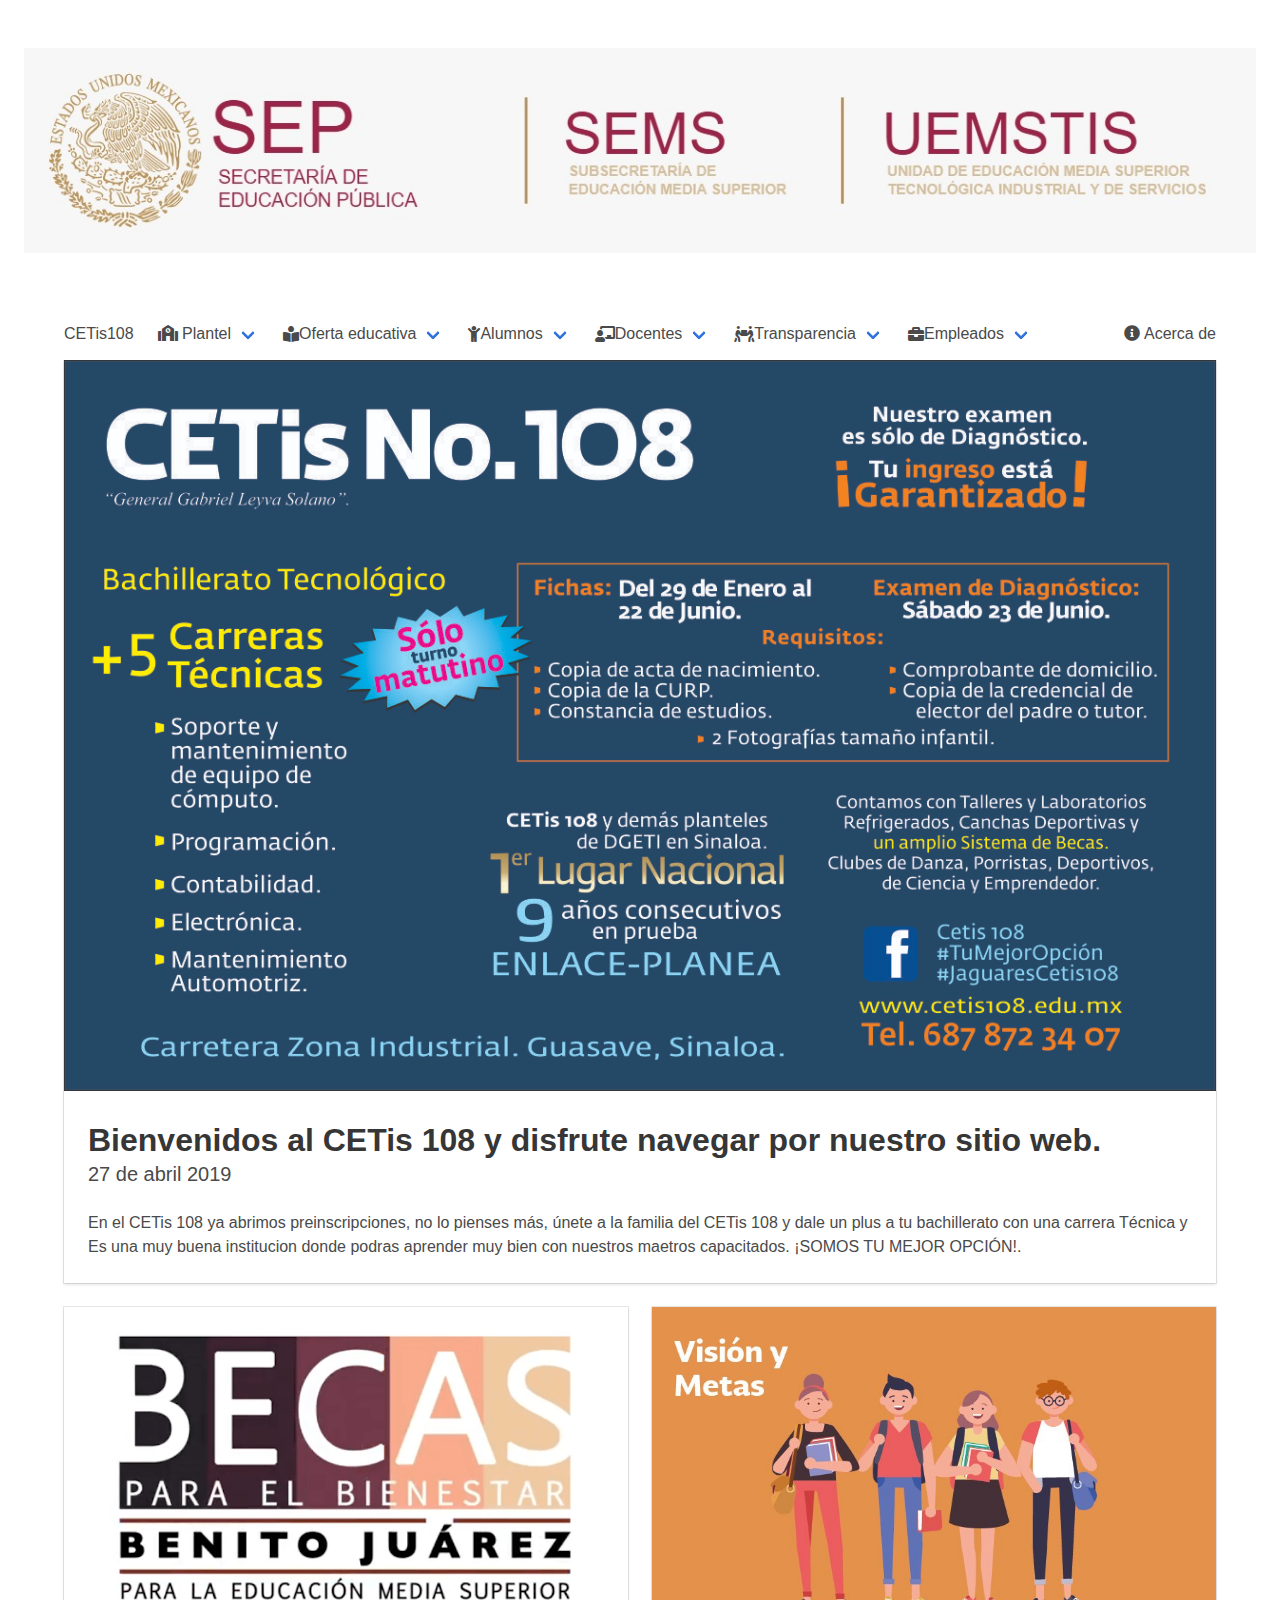
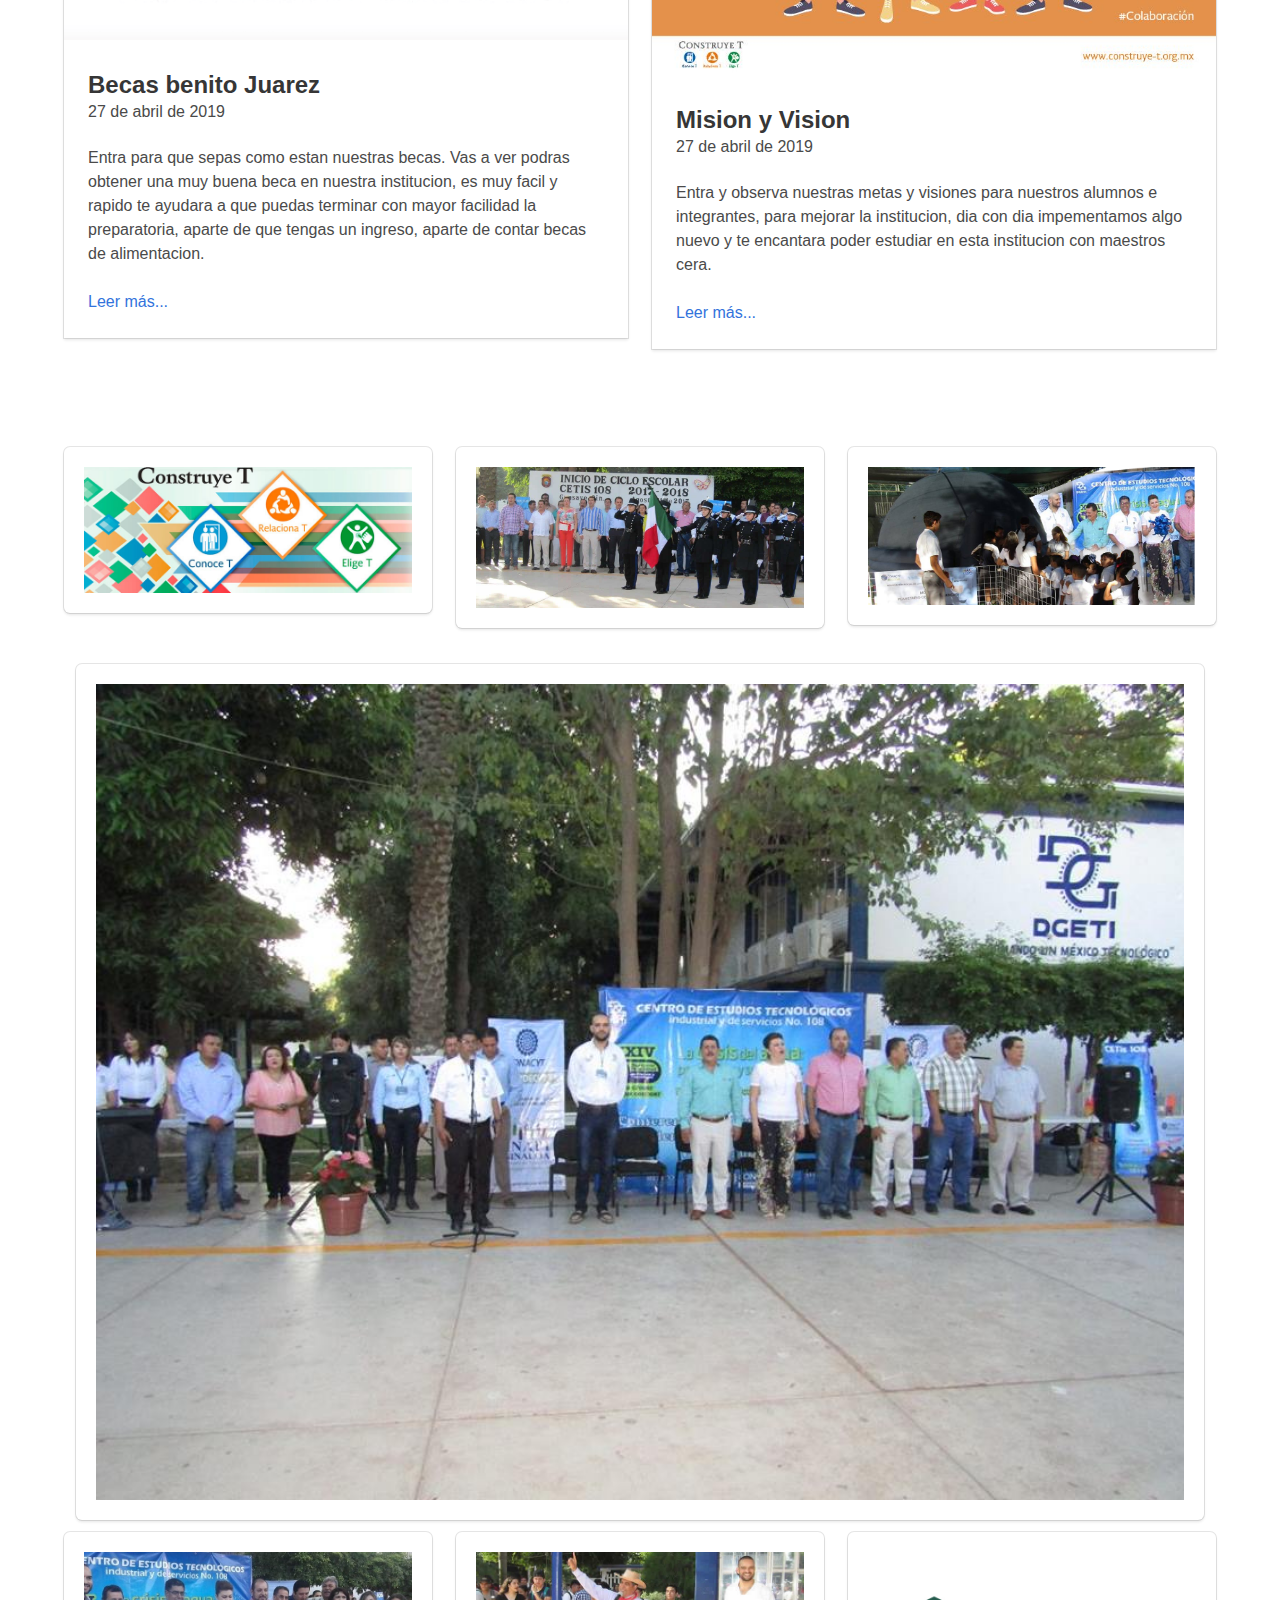
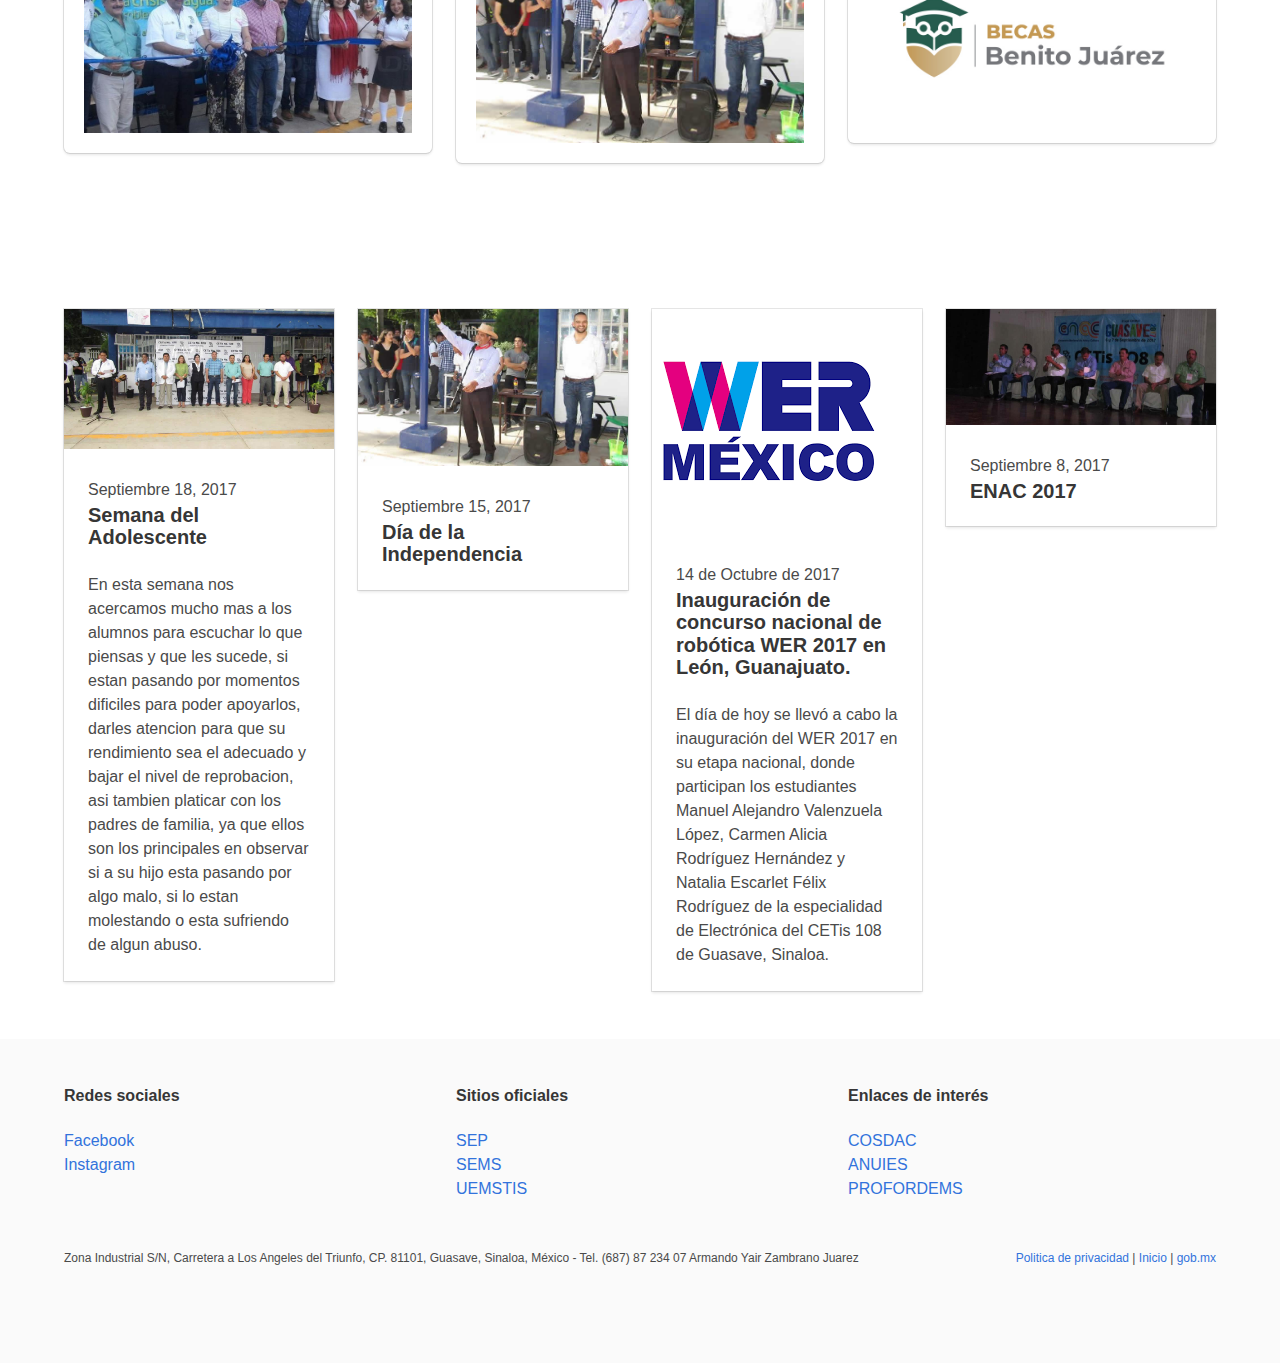
<file: index.html>
<!DOCTYPE html>
<html lang="en">
  <head>
    <meta charset="UTF-8" />
    <meta name="viewport" content="width=device-width, initial-scale=1.0" />
    <meta http-equiv="X-UA-Compatible" content="ie=edge" />
    <title>CETis108</title>
    <link rel="stylesheet" href="css/styles.css" />
    <script src="js/app.js"></script>
    <link rel="icon" href="image/Chido.ico">
  </head>
  <body>
    <header class="section has-background-gray">
        <img src="image/cetis.jpeg"  >
    </header>
    <header>

      <nav class="navbar is-blue">
        <div class="container">
          <div class="navbar-brand">
              <a href="index.html" class="navbar-item">
                 CETis108
              </a>
              <a class="navbar-burger" role="button" aria-label="main" aria-expanded="false" data-target="navMenu">
                  <span aria-hidden="true"></span>
                  <span aria-hidden="true"></span>
                  <span aria-hidden="true"></span>
              </a>
            </div>
          <div class="navbar-menu" id="navMenu">
              <div class="navbar-start">
                  <div class="navbar-item has-dropdown is-hoverable">
                    <a class="navbar-link">
                          <span>
                              <i class="fas fa-school"></i> Plantel
                          </span>
                      </a> 

                      <div class="navbar-dropdown is-boxed">
                          <a  href="Historia.html" class="navbar-item">
                              <i class="fas fa-book-medical"></i> Historia
                          </a>
                          <a href="vision.html" class="navbar-item">
                            <i class="fas fa-low-vision"></i> Misión y Visión
                          </a>
                        <a   href="mensajedirector.html" class="navbar-item">
                              <i class="fas fa-envelope"></i> Mensaje del Director
                          </a>
                          <a  href="organigrama.html"     class="navbar-item">
                            <i class="fas fa-sitemap"></i> Organigrama
                          </a>
                          <a class="navbar-item">
                              <i class="fas fa-map-signs"></i>  Directorio
                          </a>
                          <a href="https://www.google.com/maps/place/Centro+De+Estudios+Tecnologicos+Industrial+Y+De+Servicios+No.+108/@25.5908915,-108.476204,15z/data=!4m5!3m4!1s0x0:0x64bbe9df878df754!8m2!3d25.5908915!4d-108.476204" class="navbar-item">
                              <i class="fas fa-search-location"></i> Ubicacion del Plantel
                          </a>
                          <a class="navbar-item">
                              <i class="fab fa-ubuntu"></i> Sistemas Institucionales
                          </a>
                        </div>
                  </div>
                  <div class="navbar-item has-dropdown is-hoverable">
                      <a class="navbar-link">
                          <i class="fas fa-book-reader"></i> Oferta educativa
                      </a>
                      <div class="navbar-dropdown is-boxed">
                          <a href="https://www.cetis108.edu.mx/sitio/docs/programas/programacion.pdf"   class="navbar-item">
                              <i class="fas fa-laptop-code"></i>   Programación
                          </a>
                          <a href="https://www.cetis108.edu.mx/sitio/docs/programas/soporte.pdf"   class="navbar-item">
                              <i class="fas fa-laptop-medical"></i> Soporte y mantenimiento de equipo de cómputo
                          </a>
                          <a href="https://www.cetis108.edu.mx/sitio/docs/programas/electronica.pdf" class="navbar-item">
                            <i class="fas fa-charging-station"></i> Electronica
                          </a>
                          <a href="https://www.cetis108.edu.mx/sitio/docs/programas/contabilidad.pdf" class="navbar-item">
                            <i class="fas fa-calculator"></i> Contabilidad
                          </a>
                          <a  href="https://www.cetis108.edu.mx/sitio/docs/programas/mantenimiento.pdf" class="navbar-item">
                            <i class="fas fa-car-side"></i>  Mantenimiento Automotriz
                           </a>
                          <a class="navbar-item">
                            <i class="fas fa-smile-beam"></i> Vinculacion
                          </a>
                      </div>
                      
                  </div>
                  <div class="navbar-item has-dropdown is-hoverable">
                    <a class="navbar-link">
                          <i class="fas fa-child"></i>Alumnos
                      </a>
                      <div class="navbar-dropdown is-boxed">
                          <a  href="becas.html"   class="navbar-item">
                            <i class="fas fa-money-bill-wave-alt"></i> Becas
                          </a>
                          <a class="navbar-item">
                            <i class="fas fa-star"></i> Alumnos Destacados
                          </a>
                          <a href="http://virtual.cetis108.edu.mx/" class="navbar-item">
                              <i class="fas fa-users"></i> Aula Virtual
                          </a>
                          <a class="navbar-item">
                              <i class="fas fa-scroll"></i> Convocatorias
                          </a>
                          <a  href="normatividad.html" class="navbar-item">
                               <i class="fas fa-briefcase"></i> Normatividad
                          </a>
                          <a class="navbar-item">
                            <i class="fas fa-user-graduate"></i>  Programas Institucionales
                           </a>
                           <a href="tramites.html"  class="navbar-item">
                               <i class="fas fa-paste"></i> Tramites
                              </a>
                              <a class="navbar-item">
                                <i class="fas fa-clock"></i> Horarios
                              </a>
                            </div>
                          </div>
                          
                          
                          <div class="navbar-item has-dropdown is-hoverable">
                            <a class="navbar-link">
                              <i class="fas fa-chalkboard-teacher"></i></i>Docentes
                            </a>
                            <div class="navbar-dropdown is-boxed">
                              <a class="navbar-item">
                                 <i class="fas fa-user-graduate"></i>  Programas de Estudio
                              </a>
                              <a class="navbar-item">
                                  <i class="fas fa-calendar-alt"></i> Calendario
                              </a>
                              <a href="normatividad2.html"  class="navbar-item">
                                <i class="fas fa-briefcase"></i> Normatividad
                              </a>
                              <a class="navbar-item">
                                <i class="fas fa-hands-helping"></i> Apoyo
                              </a>
                              <a class="navbar-item">
                                <i class="fas fa-scroll"></i> Convocatoria
                              </a>
                              <a class="navbar-item">
                                <i class="fas fa-align-left"></i> Formato ECAS
                              </a>
                              <a class="navbar-item">
                                <i class="fas fa-user-graduate"></i>  Programas Institucinales
                              </a>
                              
                            </div>
                          </div>
                          <div class="navbar-item has-dropdown is-hoverable">
                            <a class="navbar-link">
                              <i class="fas fa-people-carry"></i> Transparencia
                            </a>
                            <div class="navbar-dropdown is-boxed">
                              <a  href="https://www.cetis108.edu.mx/sitio/docs/transparencia/convocatoria_jtyrc_2016.pdf" class="navbar-item">
                                  <i class="fas fa-snowboarding"></i> Informe de actividades y rendiciones
                               de cuentas 2016
                          </a>
                          <a href="Avisodsimplicado.html" class="navbar-item">
                            <i class="fas fa-exclamation-triangle"></i> Aviso de privacidad simplificado
                          </a>
                          
                           <a href="avisointegrado.html" class="navbar-item">
                            <i class="fas fa-exclamation-triangle"></i> Aviso de privacidad integral
                           </a>
                           
                          </div>
              </div>
              <div class="navbar-item has-dropdown is-hoverable">
                  <a class="navbar-link">
                       <i class="fas fa-briefcase"></i> Empleados
                  </a>
                  <div class="navbar-dropdown is-boxed">
                      <a href="https://portalautoservicios-sems.sep.gob.mx/login.jsp;jsessionid=a925e8388b03bbaf4c3717ba8f2f" class="navbar-item">
                        <i class="fas fa-medkit"></i> Portal de Autoservicio
                      </a>
                      <a href="https://accounts.google.com/signin/v2/sl/pwd?service=CPanel&passive=1209600&cpbps=1&continue=https%3A%2F%2Fadmin.google.com%2Fcetis108.edu.mx%2FDashboard&followup=https%3A%2F%2Fadmin.google.com%2Fcetis108.edu.mx%2FDashboard&skipvpage=true&authuser=2&flowName=GlifWebSignIn&flowEntry=ServiceLogin" class="navbar-item">
                           <i class="fas fa-mail-bulk"></i>  Correo Institucional
                      </a> 
                  </div>
                  
          </div>
          
                  </div>
                  
                  <div class="navbar-end">
                    <div class="navbar-item has-dropdown is-hoverable">
                      <a class="navbar-link is-arrowless">
                        <span>
                          <i class="fas fa-info-circle"></i>
                          Acerca de
                        </span>
                      </a>
                      <div class="navbar-dropdown is-boxed is-right">
                        <a  href="http://guasave.gob.mx/s/historia-de-guasave/" class="navbar-item">
                          <span>
                            <strong>Guasave</strong>
                            <br>
                                  Breve historia de Guasave, Sinaloa
                                </span>
                              </a>
                              <hr class="navbar-divider">
                              <a  href="http://uemstis.sep.gob.mx/index.php/quienes-somos/82-historia-dgeti" class="navbar-item">
                              <span>
                                <strong>DGETI</strong>
                                  <br>
                                  Historia de DGETI
                                </span>
                          </a>
                        </div>
                      </div>
                    </div>
                  </div>

                </div>
              </div>
            </div>
          </nav >
        </header>
  
    <script>
    document.addEventListener('DOMContentLoaded', () => {
        toggleMenu()
    })
    </script>
          
          <main class="has-background-gray ">
      <div class="container">
        <div class="columns">
          <div class="column is-12">
            <div class="card">
              <div class="card-image">
                <img src="image/volante_2018.jpg" alt="nota principal" />
              </div>
              <div class="card-content">
                <p class="title">
                  <a href="#" class="has-text-dark">
                    Bienvenidos al CETis 108 y disfrute navegar por nuestro sitio web.
                  </a>
                </p>
                <p class="subtitle">
                  27 de abril 2019
                </p>
                <div class="content">
                    En el CETis 108 ya abrimos preinscripciones, no lo pienses más, únete a la familia del CETis 108 y dale un plus a tu bachillerato con una carrera Técnica y Es una muy buena institucion donde podras aprender muy bien con nuestros maetros  capacitados. ¡SOMOS TU MEJOR OPCIÓN!.
                </div>
              </div>
            </div>
          </div>
        </div>
        <div class="columns">
          <div class="column">
           
            <div class="card">
              <div class="card-image">
                <img src="image/becas-benito-juarez-amlo.png" alt="nota secundaria" />
              </div>
              <div class="card-content">
                <p class="title is-4">
                    Becas benito Juarez
                </p>
                <p class="subtitle is-6">
                  27 de abril de 2019
                </p>
                <div class="content">
                  Entra para que sepas como estan nuestras becas. Vas a ver podras obtener una muy buena beca en nuestra institucion, es muy facil y rapido te ayudara a que puedas terminar con mayor facilidad la preparatoria, aparte de que tengas un ingreso, aparte de contar becas de alimentacion.

                </div>
                <a href="http://becas-mexico.mx/becas/beca-benito-juarez/?gclid=CjwKCAjw7_rlBRBaEiwAc23rhhRHarsqTwyqWcbhxWrhWKdq8cpTa0VBvGmuanYyeFml8vurZ0VL_RoC8yMQAvD_BwE">Leer más...</a>
              </div>
            </div>
          </div>
          <div class="column">
         
            <div class="card">
              <div class="card-image">
                <img src="image/D2oRXPTX0AAi3MI.jpg" alt="nota secundaria" />
              </div>
              <div class="card-content">
                <p class="title is-4">
                    Mision y Vision
                </p>
                <p class="subtitle is-6">
                  27 de abril de 2019
                </p>
                <div class="content">
                   Entra y observa nuestras metas y visiones para nuestros alumnos e integrantes, para mejorar la institucion, dia con dia impementamos algo nuevo y te encantara poder estudiar en esta institucion con maestros cera.
                </div>
                <a href="vision.html">Leer más...</a>
              </div>
            </div>
          </div>
        </div>
      </div>
      <section class="section has-background-gray" style="margin: 50px 0;">
        <div class="container">
          <div class="columns">
            <div class="column is-14-mobile is-offset-1-mobile">
              <figure class="image box">
                <img src="image/news-construyet.jpg" alt="banner 1" />
              </figure>
            </div>
            <div class="column is-14-mobile is-offset-1-mobile">
              <figure class="image box">
                <img src="image/escolta.jpg" alt="banner 1" />
              </figure>
            </div>
            <div class="column is-14-mobile is-offset-1-mobile">
              <figure class="image box">
                <img src="image/cetis2.png" alt="banner 1" />
              </figure>
            </div>
          </div>
            <div class="column is-14-mobile is-offset-1-mobile">
              <figure class="image box">
                <img src="image/1.jpg" alt="banner 1" />
              </figure>
            </div>
          <div class="columns">
            <div class="column is-14-mobile is-offset-1-mobile">
              <figure class="image box">
                <img src="image/cetis1.jpg" alt="banner 1" />
              </figure>
            </div>
            <div class="column is-10-mobile is-offset-1-mobile">
              <figure class="image box">
                <img src="image/diadlain.jpg" alt="banner 1" />
              </figure>
            </div>
            <div class="column is-10-mobile is-offset-1-mobile">
              <figure class="image box">
                <img src="image/imagen070219.jpg" alt="banner 1" />
              </figure>
            </div>
          </div>
        </div>
      </section>
      <section class="section">
        <div class="container">
          <div class="columns">
            <div class="column">
              <a href="#">
                <div class="card">
                  <div class="card-image">
                    <img src="image/12.jpg" alt="Programa 1" />
                  </div>
                  <div class="card-content">
                    <p class="subtitle is-6">
                        Septiembre 18, 2017

                      </p>
                    <p class="title is-5">
                        Semana del Adolescente
                    </p>
                    <div class="content">
                      En esta semana nos acercamos mucho mas a los alumnos para escuchar lo que piensas y que les sucede, si estan pasando por momentos dificiles para poder apoyarlos, darles atencion para que su rendimiento sea el adecuado y bajar el nivel de reprobacion, asi tambien platicar con los padres de familia, ya que ellos son los principales en observar si a su hijo esta pasando por algo malo, si lo estan molestando o esta sufriendo de algun abuso.
                                        </div>
                  </div>
                </div>
              </a>
            </div>
            <div class="column">
              <a href="#">
                <div class="card">
                  <div class="card-image">
                    <img src="image/diadlain.jpg" alt="Programa 1" />
                  </div>
                  <div class="card-content">
                    <p class="subtitle is-6">
                        Septiembre 15, 2017
                      </p>
                    <p class="title is-5">
                        Día de la Independencia
                    </p>
                    
                  </div>
                </div>
              </a>
            </div>
            <div class="column">
                <a href="https://www.wermexico.com/">
                  <div class="card">
                    <div class="card-image">
                      <img src="image/wer.png" alt="Programa 1" />
                    </div>
                    <div class="card-content">
                      <p class="subtitle is-6">
                          14 de Octubre de 2017
                        </p>
                      <p class="title is-5">
                          Inauguración de concurso nacional de robótica WER 2017 en León, Guanajuato.
                      </p>
                      <div class="content">
                          El día de hoy se llevó a cabo la inauguración del WER 2017 en su etapa nacional, donde participan los estudiantes Manuel Alejandro Valenzuela López, Carmen Alicia Rodríguez Hernández y Natalia Escarlet Félix Rodríguez de la especialidad de Electrónica del CETis 108 de Guasave, Sinaloa.
                      </div>
                    </div>
                  </div>
                </a>
              </div>
            <div class="column">
              <a href="https://www.enac.es/">
                <div class="card">
                  <div class="card-image">
                    <img src="image/enac.jpg" alt="Programa 1" />
                  </div>
                  <div class="card-content">
                      <p class="subtitle is-6">
                          Septiembre 8, 2017
                        </p>
                    <p class="title is-5">
                        ENAC 2017
                    </p>
                    
                  </div>
                </div>
              </a>
            </div>
          </div>
        </div>
      </section>
    </main>


     
      <footer class="footer">
        <div class="container">
          <div class="columns">
          <div class="column">
            <p class="title is-6">
              Redes sociales
            </p>
            <ul>
              <li><a href="https://www.facebook.com/CETis108/">Facebook</a></li>
              <li><a href="https://www.instagram.com/armando_yair/?hl=es-la">Instagram</a></li>
            </ul>
          </div>
          <div class="column">
            <p class="title is-6">
              Sitios oficiales
            </p>
            <ul>
              <li><a href="https://www.gob.mx/sep">SEP</a></li>
              <li><a href="http://www.sems.gob.mx/">SEMS</a></li>
              <li><a href="http://uemstis.sep.gob.mx/">UEMSTIS</a></li>
            </ul>
          </div>
          <div class="column">
            <p class="title is-6">
              Enlaces de interés
            </p>
            <ul>
              <li><a href="http://cosdac.sems.gob.mx/web/">COSDAC</a></li>
              <li><a href="http://www.anuies.mx/">ANUIES</a></li>
              <li><a href="http://www.sems.gob.mx/en_mx/sems/programacion_de_formacion_docente">PROFORDEMS</a></li>
            </ul>
          </div>
        </div>
        <br>
        <div class="level is-size-7">
          <div class="level-left">
            <div class="level-item">
              Zona Industrial S/N, Carretera a Los Angeles del Triunfo, CP. 81101, Guasave, Sinaloa, México - Tel. (687) 87 234 07 
              Armando Yair Zambrano Juarez
            </div>
          </div>
          <div class="level-right">
            <div class="level-item">
              <span>
                <a href="#">Politica de privacidad</a>
                |
                <a href="index.html">Inicio</a>
                |
                <a href="https://www.gob.mx/">gob.mx</a>
              </span>
            </div>
          </div>
        </div>
      </div>
    </footer>
    
</body>
</html>
</file>
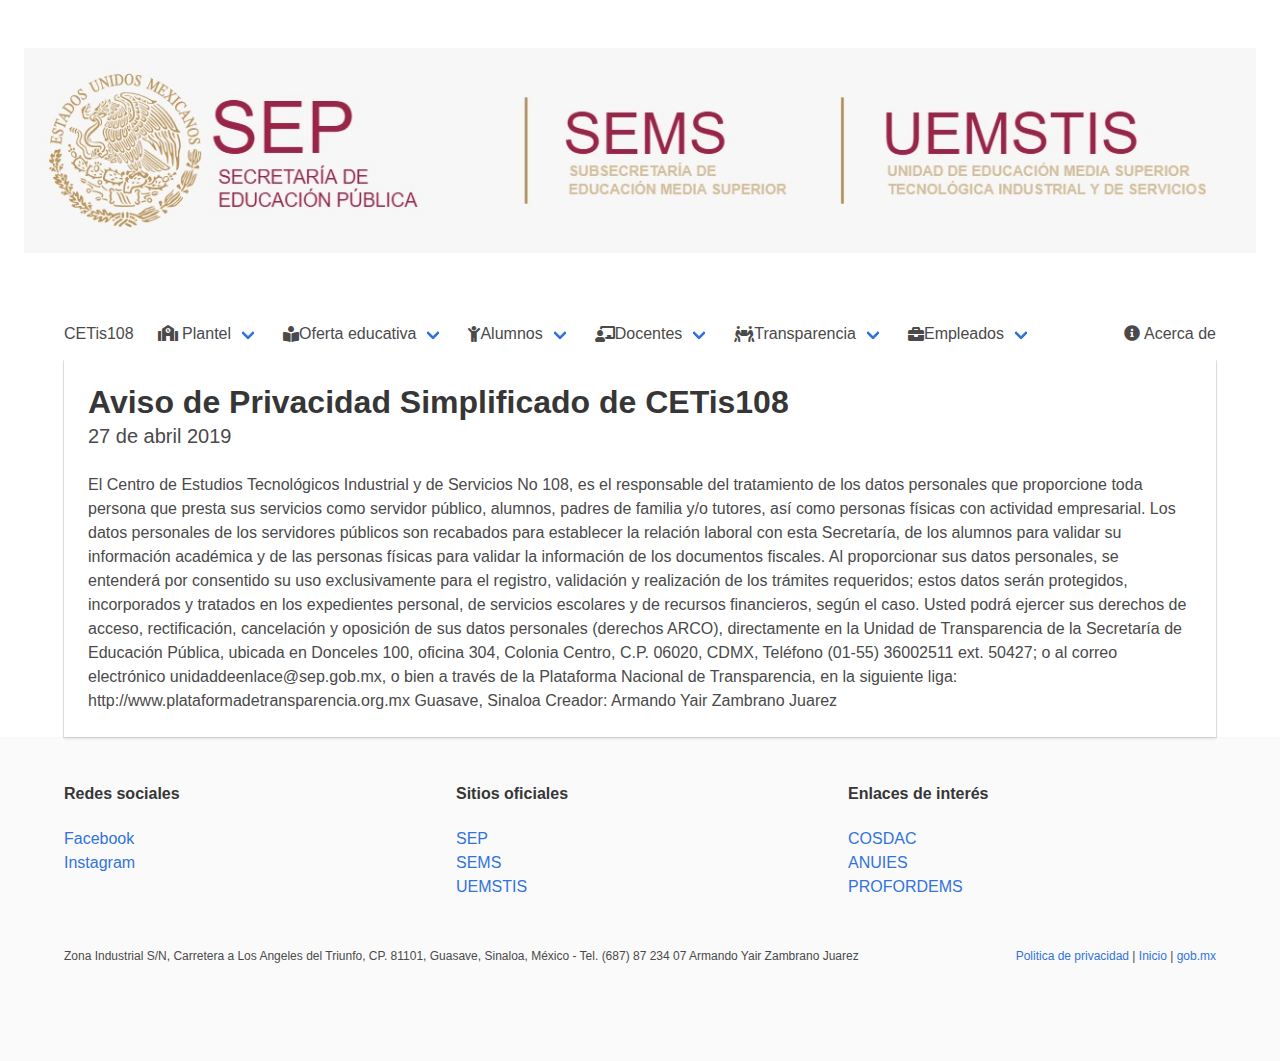
<file: Avisodsimplicado.html>
<!DOCTYPE html>
<html lang="en">
  <head>
    <meta charset="UTF-8" />
    <meta name="viewport" content="width=device-width, initial-scale=1.0" />
    <meta http-equiv="X-UA-Compatible" content="ie=edge" />
    <title>CETis108</title>
    <link rel="stylesheet" href="css/styles.css" />
    <script src="js/app.js"></script>
    <link rel="icon" href="image/Chido.ico">
  </head>
  <body>
    <header class="section has-background-gray">
        <img src="image/cetis.jpeg"  >
    </header>
    <header>

      <nav class="navbar is-blue">
        <div class="container">
          <div class="navbar-brand">
              <a href="index.html" class="navbar-item">
                 CETis108
              </a>
              <a class="navbar-burger" role="button" aria-label="main" aria-expanded="false" data-target="navMenu">
                  <span aria-hidden="true"></span>
                  <span aria-hidden="true"></span>
                  <span aria-hidden="true"></span>
              </a>
            </div>
          <div class="navbar-menu" id="navMenu">
              <div class="navbar-start">
                  <div class="navbar-item has-dropdown is-hoverable">
                    <a class="navbar-link">
                          <span>
                              <i class="fas fa-school"></i> Plantel
                          </span>
                      </a>
                      <div class="navbar-dropdown is-boxed">
                          <a href="Historia.html" class="navbar-item">
                              <i class="fas fa-book-medical"></i> Historia
                          </a>
                          <a href="vision.html" class="navbar-item">
                            <i class="fas fa-low-vision"></i> Misión y Visión
                          </a>
                          <a href="organigrama.html"    class="navbar-item">
                              <i class="fas fa-envelope"></i> Mensaje del Director
                          </a>
                          <a  href="organigrama.html"  class="navbar-item">
                            <i class="fas fa-sitemap"></i> Organigrama
                          </a>
                          <a class="navbar-item">
                              <i class="fas fa-map-signs"></i>  Directorio
                          </a>
                          <a href="https://www.google.com/maps/place/Centro+De+Estudios+Tecnologicos+Industrial+Y+De+Servicios+No.+108/@25.5908915,-108.476204,15z/data=!4m5!3m4!1s0x0:0x64bbe9df878df754!8m2!3d25.5908915!4d-108.476204" class="navbar-item">
                              <i class="fas fa-search-location"></i> Ubicacion del Plantel
                          </a>
                          <a class="navbar-item">
                              <i class="fab fa-ubuntu"></i> Sistemas Institucionales
                          </a>
                        </div>
                  </div>
                  <div class="navbar-item has-dropdown is-hoverable">
                      <a class="navbar-link">
                          <i class="fas fa-book-reader"></i> Oferta educativa
                      </a>
                      <div class="navbar-dropdown is-boxed">
                          <a href="https://www.cetis108.edu.mx/sitio/docs/programas/programacion.pdf" class="navbar-item">
                              <i class="fas fa-laptop-code"></i>   Programación
                          </a>
                          <a  href="https://www.cetis108.edu.mx/sitio/docs/programas/soporte.pdf"  class="navbar-item">
                              <i class="fas fa-laptop-medical"></i> Soporte y mantenimiento de equipo de cómputo
                          </a>
                          <a href="https://www.cetis108.edu.mx/sitio/docs/programas/electronica.pdf" class="navbar-item">
                            <i class="fas fa-charging-station"></i> Electronica
                          </a>
                          <a href="https://www.cetis108.edu.mx/sitio/docs/programas/contabilidad.pdf" class="navbar-item">
                            <i class="fas fa-calculator"></i> Contabilidad
                          </a>
                          <a href="https://www.cetis108.edu.mx/sitio/docs/programas/mantenimiento.pdf" class="navbar-item">
                            <i class="fas fa-car-side"></i>  Mantenimiento Automotriz
                           </a>
                          <a class="navbar-item">
                            <i class="fas fa-smile-beam"></i> Vinculacion
                          </a>
                      </div>
                      
                  </div>
                  <div class="navbar-item has-dropdown is-hoverable">
                    <a class="navbar-link">
                          <i class="fas fa-child"></i>Alumnos
                      </a>
                      <div class="navbar-dropdown is-boxed">
                          <a   href="becas.html" class="navbar-item">
                            <i class="fas fa-money-bill-wave-alt"></i> Becas
                          </a>
                          <a class="navbar-item">
                            <i class="fas fa-star"></i> Alumnos Destacados
                          </a>
                          <a href="http://virtual.cetis108.edu.mx/" class="navbar-item">
                              <i class="fas fa-users"></i> Aula Virtual
                          </a>
                          <a class="navbar-item">
                              <i class="fas fa-scroll"></i> Convocatorias
                          </a>
                          <a href="normatividad.html"  class="navbar-item">
                               <i class="fas fa-briefcase"></i> Normatividad
                          </a>
                          <a class="navbar-item">
                            <i class="fas fa-user-graduate"></i>  Programas Institucionales
                           </a>
                           <a  href="tramites.html" class="navbar-item">
                               <i class="fas fa-paste"></i> Tramites
                              </a>
                              <a class="navbar-item">
                                <i class="fas fa-clock"></i> Horarios
                              </a>
                            </div>
                          </div>
                          
                          
                          <div class="navbar-item has-dropdown is-hoverable">
                            <a class="navbar-link">
                              <i class="fas fa-chalkboard-teacher"></i></i>Docentes
                            </a>
                            <div class="navbar-dropdown is-boxed">
                              <a class="navbar-item">
                                 <i class="fas fa-user-graduate"></i>  Programas de Estudio
                              </a>
                              <a class="navbar-item">
                                  <i class="fas fa-calendar-alt"></i> Calendario
                              </a>
                              <a href="normatividad2.html" class="navbar-item">
                                <i class="fas fa-briefcase"></i> Normatividad
                              </a>
                              <a class="navbar-item">
                                <i class="fas fa-hands-helping"></i> Apoyo
                              </a>
                              <a class="navbar-item">
                                <i class="fas fa-scroll"></i> Convocatoria
                              </a>
                              <a class="navbar-item">
                                <i class="fas fa-align-left"></i> Formato ECAS
                              </a>
                              <a class="navbar-item">
                                <i class="fas fa-user-graduate"></i>  Programas Institucinales
                              </a>
                              
                            </div>
                          </div>
                          <div class="navbar-item has-dropdown is-hoverable">
                            <a class="navbar-link">
                              <i class="fas fa-people-carry"></i> Transparencia
                            </a>
                            <div class="navbar-dropdown is-boxed">
                              <a href="https://www.cetis108.edu.mx/sitio/docs/transparencia/convocatoria_jtyrc_2016.pdf" class="navbar-item">
                                  <i class="fas fa-snowboarding"></i> Informe de actividades y rendiciones
                               de cuentas 2016
                          </a>
                          <a href="Avisodsimplicado.html" class="navbar-item">
                            <i class="fas fa-exclamation-triangle"></i> Aviso de privacidad simplificado
                          </a>
                          
                           <a  href="avisointegrado.html" class="navbar-item">
                            <i class="fas fa-exclamation-triangle"></i> Aviso de privacidad integral
                           </a>
                           
                          </div>
              </div>
              <div class="navbar-item has-dropdown is-hoverable">
                  <a class="navbar-link">
                       <i class="fas fa-briefcase"></i> Empleados
                  </a>
                  <div class="navbar-dropdown is-boxed">
                      <a href="https://portalautoservicios-sems.sep.gob.mx/login.jsp;jsessionid=a925e8388b03bbaf4c3717ba8f2f" class="navbar-item">
                        <i class="fas fa-medkit"></i> Portal de Autoservicio
                      </a>
                      <a href="https://accounts.google.com/signin/v2/sl/pwd?service=CPanel&passive=1209600&cpbps=1&continue=https%3A%2F%2Fadmin.google.com%2Fcetis108.edu.mx%2FDashboard&followup=https%3A%2F%2Fadmin.google.com%2Fcetis108.edu.mx%2FDashboard&skipvpage=true&authuser=2&flowName=GlifWebSignIn&flowEntry=ServiceLogin" class="navbar-item">
                           <i class="fas fa-mail-bulk"></i>  Correo Institucional
                      </a> 
                  </div>
                  
          </div>
          
                  </div>
                  
                  <div class="navbar-end">
                    <div class="navbar-item has-dropdown is-hoverable">
                      <a class="navbar-link is-arrowless">
                        <span>
                          <i class="fas fa-info-circle"></i>
                          Acerca de
                        </span>
                      </a>
                      <div class="navbar-dropdown is-boxed is-right">
                        <a  href="http://guasave.gob.mx/s/historia-de-guasave/" class="navbar-item">
                          <span>
                            <strong>Guasave</strong>
                            <br>
                                  Breve historia de Guasave, Sinaloa
                                </span>
                              </a>
                              <hr class="navbar-divider">
                              <a  href="http://uemstis.sep.gob.mx/index.php/quienes-somos/82-historia-dgeti" class="navbar-item">
                              <span>
                                <strong>DGETI</strong>
                                  <br>
                                  Historia de DGETI
                                </span>
                          </a>
                        </div>
                      </div>
                    </div>
                  </div>

                </div>
              </div>
            </div>
          </nav >
        </header>
  
    <script>
    document.addEventListener('DOMContentLoaded', () => {
        toggleMenu()
    })
    </script>
          
          <main class="has-background-gray">
      
           
            <div class="container">
              <div class="columns">
                <div class="column is-12">
                  <div class="card">
                  
                    <div class="card-content">
                      <p class="title">
                        <a href="#" class="has-text-dark">
                          Aviso de Privacidad Simplificado de CETis108
                        </a>
                      </p>
                      <p class="subtitle">
                        27 de abril 2019
                      </p>
                      <div class="content">
                        El Centro de Estudios Tecnológicos Industrial y de Servicios No 108, es el responsable del tratamiento de los datos personales que proporcione toda persona que presta sus servicios como servidor público, alumnos, padres de familia y/o tutores, así como personas físicas con actividad empresarial.

                        Los datos personales de los servidores públicos son recabados para establecer la relación laboral con esta Secretaría, de los alumnos para validar su información académica y de las personas físicas para validar la información de los documentos fiscales. Al proporcionar sus datos personales, se entenderá por consentido su uso exclusivamente para el registro, validación y realización de los trámites requeridos; estos datos serán protegidos, incorporados y tratados en los expedientes personal, de servicios escolares y de recursos financieros, según el caso.
                        
                        Usted podrá ejercer sus derechos de acceso, rectificación, cancelación y oposición de sus datos personales (derechos ARCO), directamente en la Unidad de Transparencia de la Secretaría de Educación Pública, ubicada en Donceles 100, oficina 304, Colonia Centro, C.P. 06020, CDMX, Teléfono (01-55) 36002511 ext. 50427; o al correo electrónico unidaddeenlace@sep.gob.mx, o bien a través de la Plataforma Nacional de Transparencia, en la siguiente liga: http://www.plataformadetransparencia.org.mx
                        
                        Guasave, Sinaloa
                       
                        Creador: Armando Yair Zambrano Juarez
                      </div>
                    </div>
                  </div>
                </div>
              </div>
              
            </div>
          </div>
        </div>
      </div>
     
      
    </main>


     
      <footer class="footer">
        <div class="container">
          <div class="columns">
          <div class="column">
            <p class="title is-6">
              Redes sociales
            </p>
            <ul>
              <li><a href="https://www.facebook.com/CETis108/">Facebook</a></li>
              <li><a href="https://www.instagram.com/armando_yair/?hl=es-la">Instagram</a></li>
            </ul>
          </div>
          <div class="column">
            <p class="title is-6">
              Sitios oficiales
            </p>
            <ul>
              <li><a href="https://www.gob.mx/sep">SEP</a></li>
              <li><a href="http://www.sems.gob.mx/">SEMS</a></li>
              <li><a href="http://uemstis.sep.gob.mx/">UEMSTIS</a></li>
            </ul>
          </div>
          <div class="column">
            <p class="title is-6">
              Enlaces de interés
            </p>
            <ul>
              <li><a href="http://cosdac.sems.gob.mx/web/">COSDAC</a></li>
              <li><a href="http://www.anuies.mx/">ANUIES</a></li>
              <li><a href="http://www.sems.gob.mx/en_mx/sems/programacion_de_formacion_docente">PROFORDEMS</a></li>
            </ul>
          </div>
        </div>
        <br>
        <div class="level is-size-7">
          <div class="level-left">
            <div class="level-item">
              Zona Industrial S/N, Carretera a Los Angeles del Triunfo, CP. 81101, Guasave, Sinaloa, México - Tel. (687) 87 234 07 
              Armando Yair Zambrano Juarez
            </div>
          </div>
          <div class="level-right">
            <div class="level-item">
              <span>
                <a href="#">Politica de privacidad</a>
                |
                <a href="index.html">Inicio</a>
                |
                <a href="https://www.gob.mx/">gob.mx</a>
              </span>
            </div>
          </div>
        </div>
      </div>
    </footer>
    
</body>
</html>
</file>
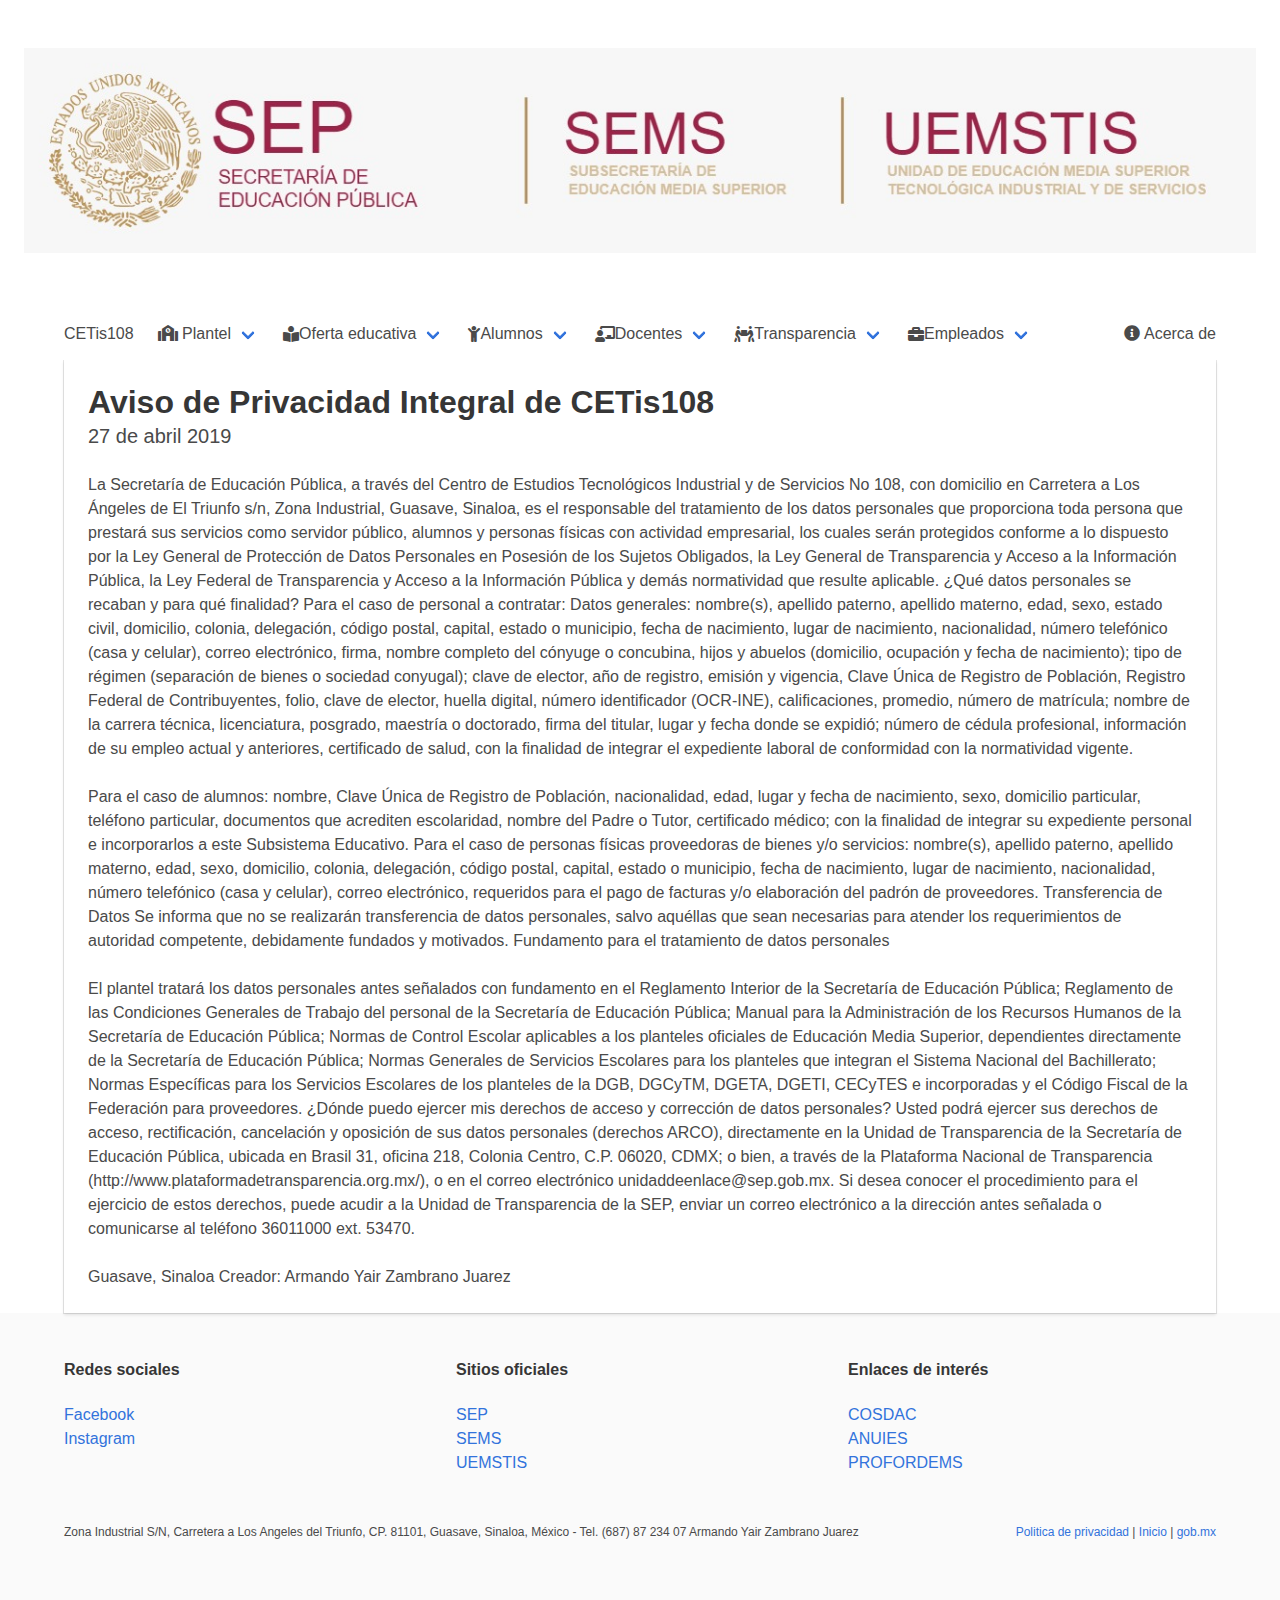
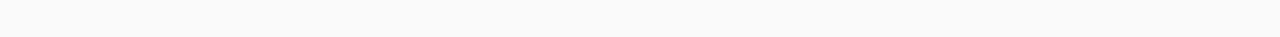
<file: avisointegrado.html>
<!DOCTYPE html>
<html lang="en">
  <head>
    <meta charset="UTF-8" />
    <meta name="viewport" content="width=device-width, initial-scale=1.0" />
    <meta http-equiv="X-UA-Compatible" content="ie=edge" />
    <title>CETis108</title>
    <link rel="stylesheet" href="css/styles.css" />
    <script src="js/app.js"></script>
    <link rel="icon" href="image/Chido.ico">
  </head>
  <body>
    <header class="section has-background-gray">
        <img src="image/cetis.jpeg"  >
    </header>
    <header>

      <nav class="navbar is-blue">
        <div class="container">
          <div class="navbar-brand">
              <a href="index.html" class="navbar-item">
                 CETis108
              </a>
              <a class="navbar-burger" role="button" aria-label="main" aria-expanded="false" data-target="navMenu">
                  <span aria-hidden="true"></span>
                  <span aria-hidden="true"></span>
                  <span aria-hidden="true"></span>
              </a>
            </div>
          <div class="navbar-menu" id="navMenu">
              <div class="navbar-start">
                  <div class="navbar-item has-dropdown is-hoverable">
                    <a class="navbar-link">
                          <span>
                              <i class="fas fa-school"></i> Plantel
                          </span>
                      </a>
                      <div class="navbar-dropdown is-boxed">
                          <a href="Historia.html" class="navbar-item">
                              <i class="fas fa-book-medical"></i> Historia
                          </a>
                          <a href="vision.html" class="navbar-item">
                            <i class="fas fa-low-vision"></i> Misión y Visión
                          </a>
                          <a href="organigrama.html"    class="navbar-item">
                              <i class="fas fa-envelope"></i> Mensaje del Director
                          </a>
                          <a  href="organigrama.html"  class="navbar-item">
                            <i class="fas fa-sitemap"></i> Organigrama
                          </a>
                          <a class="navbar-item">
                              <i class="fas fa-map-signs"></i>  Directorio
                          </a>
                          <a href="https://www.google.com/maps/place/Centro+De+Estudios+Tecnologicos+Industrial+Y+De+Servicios+No.+108/@25.5908915,-108.476204,15z/data=!4m5!3m4!1s0x0:0x64bbe9df878df754!8m2!3d25.5908915!4d-108.476204" class="navbar-item">
                              <i class="fas fa-search-location"></i> Ubicacion del Plantel
                          </a>
                          <a class="navbar-item">
                              <i class="fab fa-ubuntu"></i> Sistemas Institucionales
                          </a>
                        </div>
                  </div>
                  <div class="navbar-item has-dropdown is-hoverable">
                      <a class="navbar-link">
                          <i class="fas fa-book-reader"></i> Oferta educativa
                      </a>
                      <div class="navbar-dropdown is-boxed">
                          <a href="https://www.cetis108.edu.mx/sitio/docs/programas/programacion.pdf" class="navbar-item">
                              <i class="fas fa-laptop-code"></i>   Programación
                          </a>
                          <a  href="https://www.cetis108.edu.mx/sitio/docs/programas/soporte.pdf"  class="navbar-item">
                              <i class="fas fa-laptop-medical"></i> Soporte y mantenimiento de equipo de cómputo
                          </a>
                          <a href="https://www.cetis108.edu.mx/sitio/docs/programas/electronica.pdf" class="navbar-item">
                            <i class="fas fa-charging-station"></i> Electronica
                          </a>
                          <a href="https://www.cetis108.edu.mx/sitio/docs/programas/contabilidad.pdf" class="navbar-item">
                            <i class="fas fa-calculator"></i> Contabilidad
                          </a>
                          <a href="https://www.cetis108.edu.mx/sitio/docs/programas/mantenimiento.pdf" class="navbar-item">
                            <i class="fas fa-car-side"></i>  Mantenimiento Automotriz
                           </a>
                          <a class="navbar-item">
                            <i class="fas fa-smile-beam"></i> Vinculacion
                          </a>
                      </div>
                      
                  </div>
                  <div class="navbar-item has-dropdown is-hoverable">
                    <a class="navbar-link">
                          <i class="fas fa-child"></i>Alumnos
                      </a>
                      <div class="navbar-dropdown is-boxed">
                          <a   href="becas.html" class="navbar-item">
                            <i class="fas fa-money-bill-wave-alt"></i> Becas
                          </a>
                          <a class="navbar-item">
                            <i class="fas fa-star"></i> Alumnos Destacados
                          </a>
                          <a href="http://virtual.cetis108.edu.mx/" class="navbar-item">
                              <i class="fas fa-users"></i> Aula Virtual
                          </a>
                          <a class="navbar-item">
                              <i class="fas fa-scroll"></i> Convocatorias
                          </a>
                          <a href="normatividad.html"   class="navbar-item">
                               <i class="fas fa-briefcase"></i> Normatividad
                          </a>
                          <a class="navbar-item">
                            <i class="fas fa-user-graduate"></i>  Programas Institucionales
                           </a>
                           <a  href="tramites.html"  class="navbar-item">
                               <i class="fas fa-paste"></i> Tramites
                              </a>
                              <a class="navbar-item">
                                <i class="fas fa-clock"></i> Horarios
                              </a>
                            </div>
                          </div>
                          
                          
                          <div class="navbar-item has-dropdown is-hoverable">
                            <a class="navbar-link">
                              <i class="fas fa-chalkboard-teacher"></i></i>Docentes
                            </a>
                            <div class="navbar-dropdown is-boxed">
                              <a class="navbar-item">
                                 <i class="fas fa-user-graduate"></i>  Programas de Estudio
                              </a>
                              <a class="navbar-item">
                                  <i class="fas fa-calendar-alt"></i> Calendario
                              </a>
                              <a href="normatividad2.html" class="navbar-item">
                                <i class="fas fa-briefcase"></i> Normatividad
                              </a>
                              <a class="navbar-item">
                                <i class="fas fa-hands-helping"></i> Apoyo
                              </a>
                              <a class="navbar-item">
                                <i class="fas fa-scroll"></i> Convocatoria
                              </a>
                              <a class="navbar-item">
                                <i class="fas fa-align-left"></i> Formato ECAS
                              </a>
                              <a class="navbar-item">
                                <i class="fas fa-user-graduate"></i>  Programas Institucinales
                              </a>
                              
                            </div>
                          </div>
                          <div class="navbar-item has-dropdown is-hoverable">
                            <a class="navbar-link">
                              <i class="fas fa-people-carry"></i> Transparencia
                            </a>
                            <div class="navbar-dropdown is-boxed">
                              <a href="https://www.cetis108.edu.mx/sitio/docs/transparencia/convocatoria_jtyrc_2016.pdf" class="navbar-item">
                                  <i class="fas fa-snowboarding"></i> Informe de actividades y rendiciones
                               de cuentas 2016
                          </a>
                          <a href="Avisodsimplicado.html" class="navbar-item">
                            <i class="fas fa-exclamation-triangle"></i> Aviso de privacidad simplificado
                          </a>
                          
                           <a href="avisointegrado.html" class="navbar-item">
                            <i class="fas fa-exclamation-triangle"></i> Aviso de privacidad integral
                           </a>
                           
                          </div>
              </div>
              <div class="navbar-item has-dropdown is-hoverable">
                  <a class="navbar-link">
                       <i class="fas fa-briefcase"></i> Empleados
                  </a>
                  <div class="navbar-dropdown is-boxed">
                      <a href="https://portalautoservicios-sems.sep.gob.mx/login.jsp;jsessionid=a925e8388b03bbaf4c3717ba8f2f" class="navbar-item">
                        <i class="fas fa-medkit"></i> Portal de Autoservicio
                      </a>
                      <a href="https://accounts.google.com/signin/v2/sl/pwd?service=CPanel&passive=1209600&cpbps=1&continue=https%3A%2F%2Fadmin.google.com%2Fcetis108.edu.mx%2FDashboard&followup=https%3A%2F%2Fadmin.google.com%2Fcetis108.edu.mx%2FDashboard&skipvpage=true&authuser=2&flowName=GlifWebSignIn&flowEntry=ServiceLogin" class="navbar-item">
                           <i class="fas fa-mail-bulk"></i>  Correo Institucional
                      </a> 
                  </div>
                  
          </div>
          
                  </div>
                  
                  <div class="navbar-end">
                    <div class="navbar-item has-dropdown is-hoverable">
                      <a class="navbar-link is-arrowless">
                        <span>
                          <i class="fas fa-info-circle"></i>
                          Acerca de
                        </span>
                      </a>
                      <div class="navbar-dropdown is-boxed is-right">
                        <a  href="http://guasave.gob.mx/s/historia-de-guasave/" class="navbar-item">
                          <span>
                            <strong>Guasave</strong>
                            <br>
                                  Breve historia de Guasave, Sinaloa
                                </span>
                              </a>
                              <hr class="navbar-divider">
                              <a  href="http://uemstis.sep.gob.mx/index.php/quienes-somos/82-historia-dgeti" class="navbar-item">
                              <span>
                                <strong>DGETI</strong>
                                  <br>
                                  Historia de DGETI
                                </span>
                          </a>
                        </div>
                      </div>
                    </div>
                  </div>

                </div>
              </div>
            </div>
          </nav >
        </header>
  
    <script>
    document.addEventListener('DOMContentLoaded', () => {
        toggleMenu()
    })
    </script>
          
          <main class="has-background-gray">
      
           
            <div class="container">
              <div class="columns">
                <div class="column is-12">
                  <div class="card">
                  
                    <div class="card-content">
                      <p class="title">
                        <a href="#" class="has-text-dark">
                          Aviso de Privacidad Integral de CETis108
                        </a>
                      </p>
                      <p class="subtitle">
                        27 de abril 2019
                      </p>
                      <div class="content">
                        
                        La Secretaría de Educación Pública, a través del Centro de Estudios Tecnológicos Industrial y de Servicios No 108, con domicilio en Carretera a Los Ángeles de El Triunfo s/n, Zona Industrial, Guasave, Sinaloa, es el responsable del tratamiento de los datos personales que proporciona toda persona que prestará sus servicios como servidor público, alumnos y personas físicas con actividad empresarial, los cuales serán protegidos conforme a lo dispuesto por la Ley General de Protección de Datos Personales en Posesión de los Sujetos Obligados, la Ley General de Transparencia y Acceso a la Información Pública, la Ley Federal de Transparencia y Acceso a la Información Pública y demás normatividad que resulte aplicable.

¿Qué datos personales se recaban y para qué finalidad?

Para el caso de personal a contratar: Datos generales: nombre(s), apellido paterno, apellido materno, edad, sexo, estado civil, domicilio, colonia, delegación, código postal, capital, estado o municipio, fecha de nacimiento, lugar de nacimiento, nacionalidad, número telefónico (casa y celular), correo electrónico, firma, nombre completo del cónyuge o concubina, hijos y abuelos (domicilio, ocupación y fecha de nacimiento); tipo de régimen (separación de bienes o sociedad conyugal); clave de elector, año de registro, emisión y vigencia, Clave Única de Registro de Población, Registro Federal de Contribuyentes, folio, clave de elector, huella digital, número identificador (OCR-INE), calificaciones, promedio, número de matrícula; nombre de la carrera técnica, licenciatura, posgrado, maestría o doctorado, firma del titular, lugar y fecha donde se expidió; número de cédula profesional, información de su empleo actual y anteriores, certificado de salud, con la finalidad de integrar el expediente laboral de conformidad con la normatividad vigente.
                        
                      </div>
                      <div class="content">
                          Para el caso de alumnos: nombre, Clave Única de Registro de Población, nacionalidad, edad, lugar y fecha de nacimiento, sexo, domicilio particular, teléfono particular, documentos que acrediten escolaridad, nombre del Padre o Tutor, certificado médico; con la finalidad de integrar su expediente personal e incorporarlos a este Subsistema Educativo.

                          Para el caso de personas físicas proveedoras de bienes y/o servicios: nombre(s), apellido paterno, apellido materno, edad, sexo, domicilio, colonia, delegación, código postal, capital, estado o municipio, fecha de nacimiento, lugar de nacimiento, nacionalidad, número telefónico (casa y celular), correo electrónico, requeridos para el pago de facturas y/o elaboración del padrón de proveedores.
                          
                          Transferencia de Datos
                          
                          Se informa que no se realizarán transferencia de datos personales, salvo aquéllas que sean necesarias para atender los requerimientos de autoridad competente, debidamente fundados y motivados.
                          
                          Fundamento para el tratamiento de datos personales
                        
                        
                      </div>
                      <div class="content">
                          El plantel tratará los datos personales antes señalados con fundamento en el Reglamento Interior de la Secretaría de Educación Pública; Reglamento de las Condiciones Generales de Trabajo del personal de la Secretaría de Educación Pública; Manual para la Administración de los Recursos Humanos de la Secretaría de Educación Pública; Normas de Control Escolar aplicables a los planteles oficiales de Educación Media Superior, dependientes directamente de la Secretaría de Educación Pública; Normas Generales de Servicios Escolares para los planteles que integran el Sistema Nacional del Bachillerato; Normas Específicas para los Servicios Escolares de los planteles de la DGB, DGCyTM, DGETA, DGETI, CECyTES e incorporadas y el Código Fiscal de la Federación para proveedores.

                          ¿Dónde puedo ejercer mis derechos de acceso y corrección de datos personales?
                          
                          Usted podrá ejercer sus derechos de acceso, rectificación, cancelación y oposición de sus datos personales (derechos ARCO), directamente en la Unidad de Transparencia de la Secretaría de Educación Pública, ubicada en Brasil 31, oficina 218, Colonia Centro, C.P. 06020, CDMX; o bien, a través de la Plataforma Nacional de Transparencia (http://www.plataformadetransparencia.org.mx/), o en el correo electrónico unidaddeenlace@sep.gob.mx.
                          
                          Si desea conocer el procedimiento para el ejercicio de estos derechos, puede acudir a la Unidad de Transparencia de la SEP, enviar un correo electrónico a la dirección antes señalada o comunicarse al teléfono 36011000 ext. 53470.
                        
                      </div>
                      <div class="content">
                          Guasave, Sinaloa
                       
                          Creador: Armando Yair Zambrano Juarez

                      </div>
                    </div>
                  </div>
                </div>
              </div>
              
            </div>
          </div>
        </div>
      </div>
     
      
    </main>


     
      <footer class="footer">
        <div class="container">
          <div class="columns">
          <div class="column">
            <p class="title is-6">
              Redes sociales
            </p>
            <ul>
              <li><a href="https://www.facebook.com/CETis108/">Facebook</a></li>
              <li><a href="https://www.instagram.com/armando_yair/?hl=es-la">Instagram</a></li>
            </ul>
          </div>
          <div class="column">
            <p class="title is-6">
              Sitios oficiales
            </p>
            <ul>
              <li><a href="https://www.gob.mx/sep">SEP</a></li>
              <li><a href="http://www.sems.gob.mx/">SEMS</a></li>
              <li><a href="http://uemstis.sep.gob.mx/">UEMSTIS</a></li>
            </ul>
          </div>
          <div class="column">
            <p class="title is-6">
              Enlaces de interés
            </p>
            <ul>
              <li><a href="http://cosdac.sems.gob.mx/web/">COSDAC</a></li>
              <li><a href="http://www.anuies.mx/">ANUIES</a></li>
              <li><a href="http://www.sems.gob.mx/en_mx/sems/programacion_de_formacion_docente">PROFORDEMS</a></li>
            </ul>
          </div>
        </div>
        <br>
        <div class="level is-size-7">
          <div class="level-left">
            <div class="level-item">
              Zona Industrial S/N, Carretera a Los Angeles del Triunfo, CP. 81101, Guasave, Sinaloa, México - Tel. (687) 87 234 07 
              Armando Yair Zambrano Juarez
            </div>
          </div>
          <div class="level-right">
            <div class="level-item">
              <span>
                <a href="#">Politica de privacidad</a>
                |
                <a href="index.html">Inicio</a>
                |
                <a href="https://www.gob.mx/">gob.mx</a>
              </span>
            </div>
          </div>
        </div>
      </div>
    </footer>
    
</body>
</html>
</file>
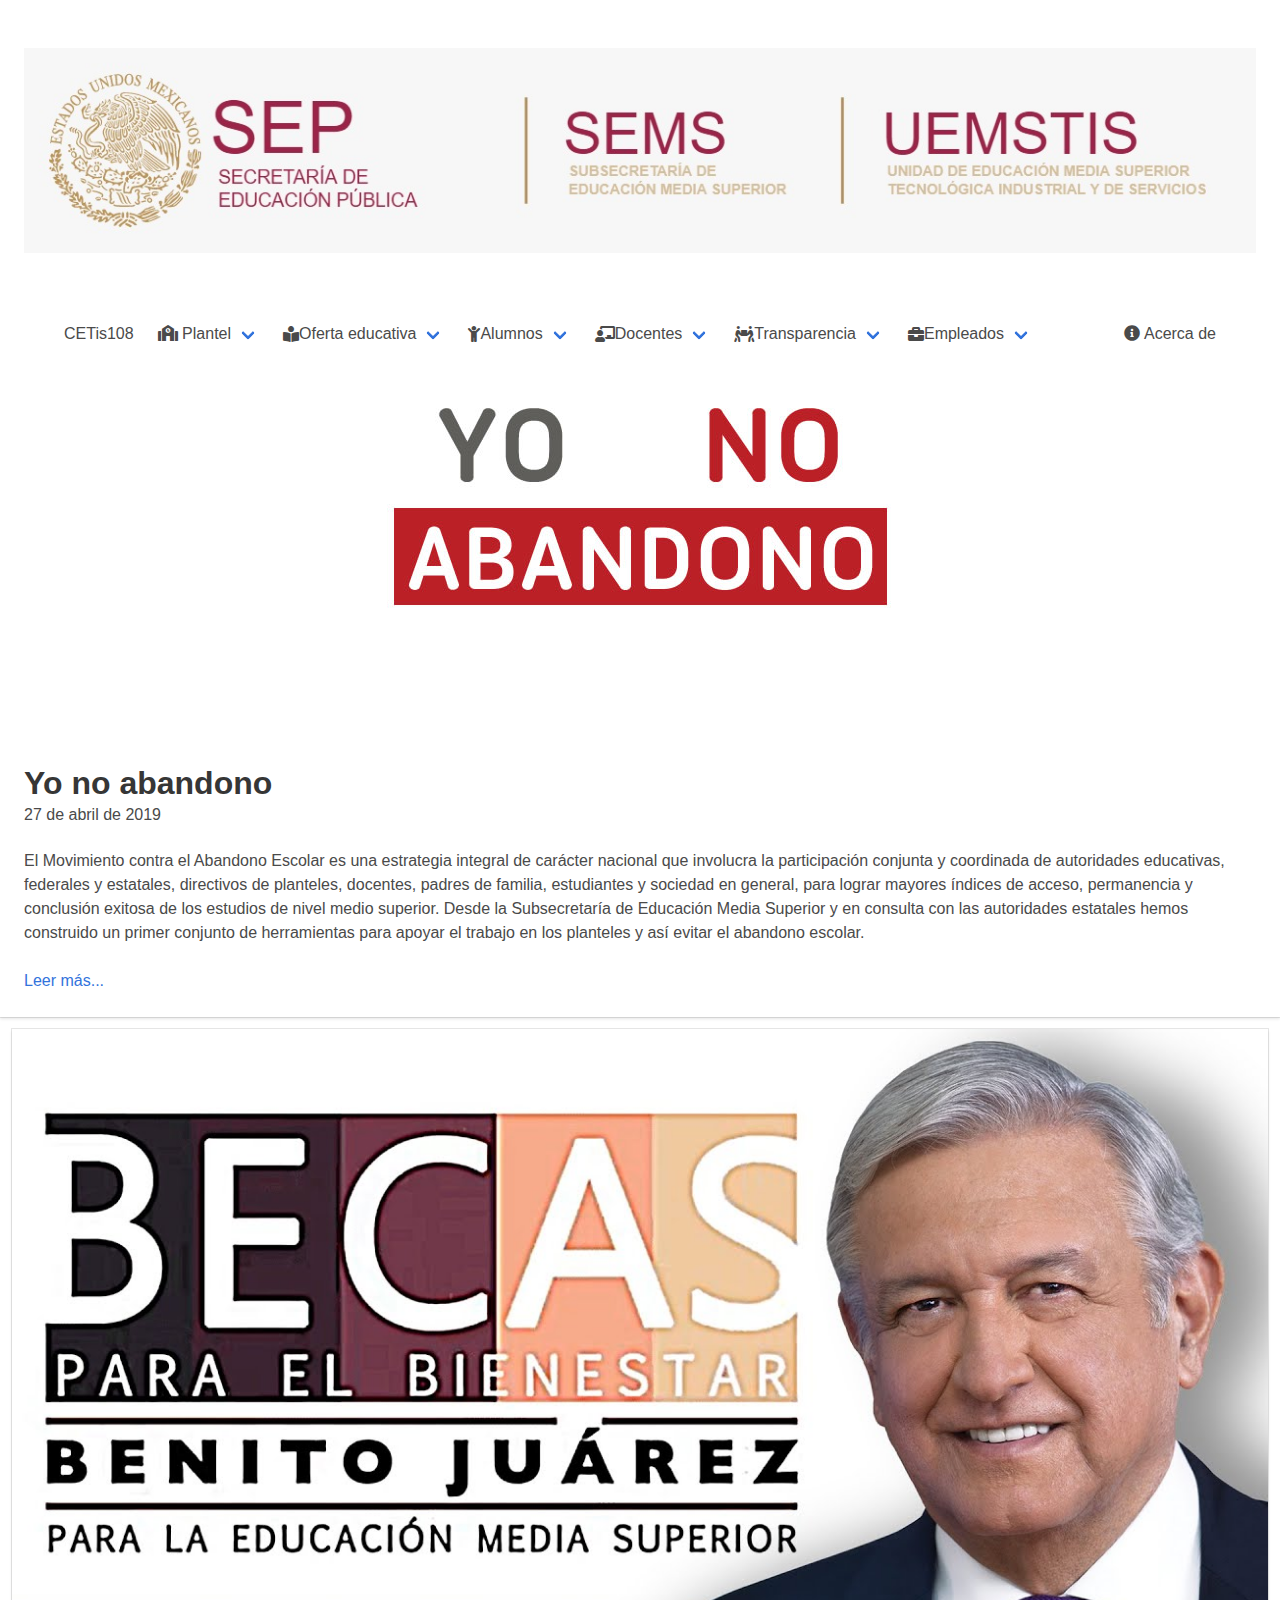
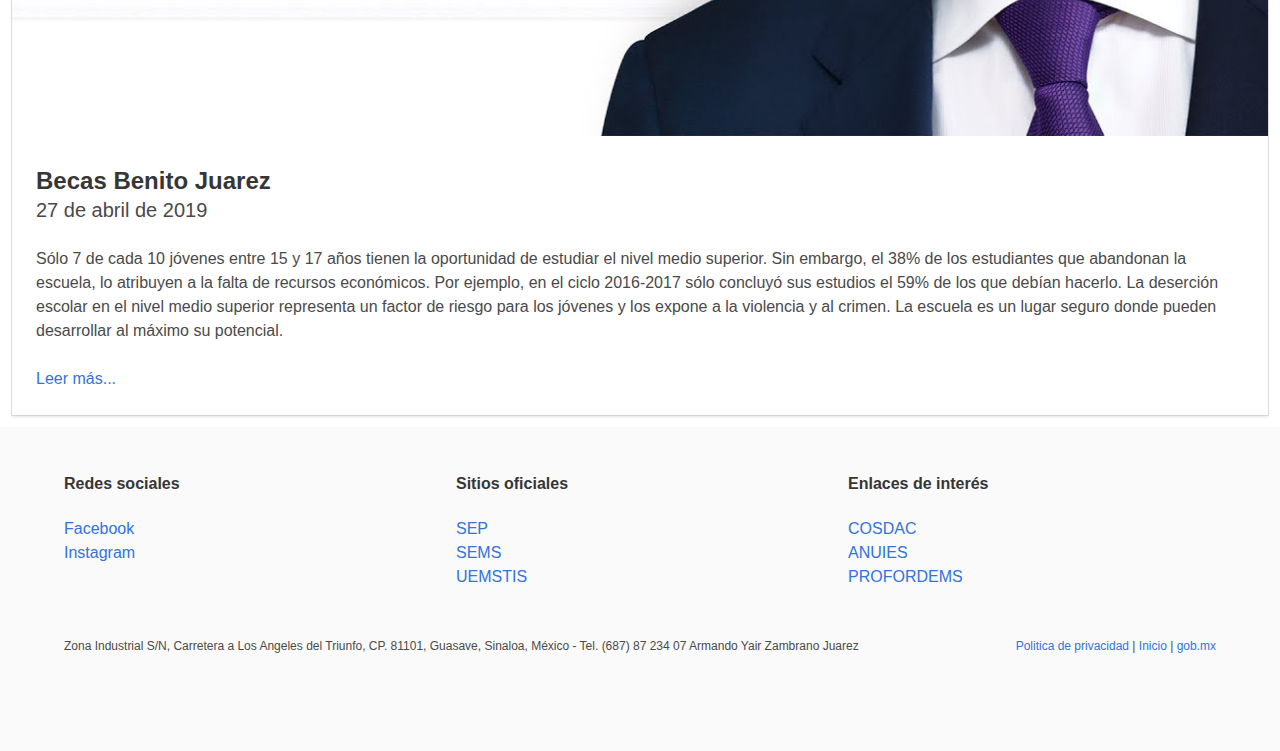
<file: becas.html>
<!DOCTYPE html>
<html lang="en">
  <head>
    <meta charset="UTF-8" />
    <meta name="viewport" content="width=device-width, initial-scale=1.0" />
    <meta http-equiv="X-UA-Compatible" content="ie=edge" />
    <title>CETis108</title>
    <link rel="stylesheet" href="css/styles.css" />
    <script src="js/app.js"></script>
    <link rel="icon" href="image/Chido.ico">
  </head>
  <body>
    <header class="section has-background-gray">
        <img src="image/cetis.jpeg"  >
    </header>
    <header>

      <nav class="navbar is-blue">
        <div class="container">
          <div class="navbar-brand">
              <a href="index.html" class="navbar-item">
                 CETis108
              </a>
              <a class="navbar-burger" role="button" aria-label="main" aria-expanded="false" data-target="navMenu">
                  <span aria-hidden="true"></span>
                  <span aria-hidden="true"></span>
                  <span aria-hidden="true"></span>
              </a>
            </div>
          <div class="navbar-menu" id="navMenu">
              <div class="navbar-start">
                  <div class="navbar-item has-dropdown is-hoverable">
                    <a class="navbar-link">
                          <span>
                              <i class="fas fa-school"></i> Plantel
                          </span>
                      </a>
                      <div class="navbar-dropdown is-boxed">
                          <a href="Historia.html" class="navbar-item">
                              <i class="fas fa-book-medical"></i> Historia
                          </a>
                          <a href="vision.html" class="navbar-item">
                            <i class="fas fa-low-vision"></i> Misión y Visión
                          </a>
                          <a  href="mensajedirector.html" class="navbar-item">
                              <i class="fas fa-envelope"></i> Mensaje del Director
                          </a>
                          <a   href="organigrama.html"  class="navbar-item">
                            <i class="fas fa-sitemap"></i> Organigrama
                          </a>
                          <a class="navbar-item">
                              <i class="fas fa-map-signs"></i>  Directorio
                          </a>
                          <a href="https://www.google.com/maps/place/Centro+De+Estudios+Tecnologicos+Industrial+Y+De+Servicios+No.+108/@25.5908915,-108.476204,15z/data=!4m5!3m4!1s0x0:0x64bbe9df878df754!8m2!3d25.5908915!4d-108.476204" class="navbar-item">
                              <i class="fas fa-search-location"></i> Ubicacion del Plantel
                          </a>
                          <a class="navbar-item">
                              <i class="fab fa-ubuntu"></i> Sistemas Institucionales
                          </a>
                        </div>
                  </div>
                  <div class="navbar-item has-dropdown is-hoverable">
                      <a class="navbar-link">
                          <i class="fas fa-book-reader"></i> Oferta educativa
                      </a>
                      <div class="navbar-dropdown is-boxed">
                          <a href="https://www.cetis108.edu.mx/sitio/docs/programas/programacion.pdf"  class="navbar-item">
                              <i class="fas fa-laptop-code"></i>   Programación
                          </a>
                          <a  href="https://www.cetis108.edu.mx/sitio/docs/programas/soporte.pdf" class="navbar-item">
                              <i class="fas fa-laptop-medical"></i> Soporte y mantenimiento de equipo de cómputo
                          </a>
                          <a href="https://www.cetis108.edu.mx/sitio/docs/programas/electronica.pdf" class="navbar-item">
                            <i class="fas fa-charging-station"></i> Electronica
                          </a>
                          <a href="https://www.cetis108.edu.mx/sitio/docs/programas/contabilidad.pdf" class="navbar-item">
                            <i class="fas fa-calculator"></i> Contabilidad
                          </a>
                          <a  href="https://www.cetis108.edu.mx/sitio/docs/programas/mantenimiento.pdf" class="navbar-item">
                            <i class="fas fa-car-side"></i>  Mantenimiento Automotriz
                           </a>
                          <a class="navbar-item">
                            <i class="fas fa-smile-beam"></i> Vinculacion
                          </a>
                      </div>
                      
                  </div>
                  <div class="navbar-item has-dropdown is-hoverable">
                    <a class="navbar-link">
                          <i class="fas fa-child"></i>Alumnos
                      </a>
                      <div class="navbar-dropdown is-boxed">
                          <a  href="becas.html" class="navbar-item">
                            <i class="fas fa-money-bill-wave-alt"></i> Becas
                          </a>
                          <a class="navbar-item">
                            <i class="fas fa-star"></i> Alumnos Destacados
                          </a>
                          <a href="http://virtual.cetis108.edu.mx/" class="navbar-item">
                              <i class="fas fa-users"></i> Aula Virtual
                          </a>
                          <a class="navbar-item">
                              <i class="fas fa-scroll"></i> Convocatorias
                          </a>
                          <a href="normatividad.html"   class="navbar-item">
                               <i class="fas fa-briefcase"></i> Normatividad
                          </a>
                          <a class="navbar-item">
                            <i class="fas fa-user-graduate"></i>  Programas Institucionales
                           </a>
                           <a  href="tramites.html" class="navbar-item">
                               <i class="fas fa-paste"></i> Tramites
                              </a>
                              <a class="navbar-item">
                                <i class="fas fa-clock"></i> Horarios
                              </a>
                            </div>
                          </div>
                          
                          
                          <div class="navbar-item has-dropdown is-hoverable">
                            <a class="navbar-link">
                              <i class="fas fa-chalkboard-teacher"></i></i>Docentes
                            </a>
                            <div class="navbar-dropdown is-boxed">
                              <a class="navbar-item">
                                 <i class="fas fa-user-graduate"></i>  Programas de Estudio
                              </a>
                              <a class="navbar-item">
                                  <i class="fas fa-calendar-alt"></i> Calendario
                              </a>
                              <a href="normatividad2.html" class="navbar-item">
                                <i class="fas fa-briefcase"></i> Normatividad
                              </a>
                              <a class="navbar-item">
                                <i class="fas fa-hands-helping"></i> Apoyo
                              </a>
                              <a class="navbar-item">
                                <i class="fas fa-scroll"></i> Convocatoria
                              </a>
                              <a class="navbar-item">
                                <i class="fas fa-align-left"></i> Formato ECAS
                              </a>
                              <a class="navbar-item">
                                <i class="fas fa-user-graduate"></i>  Programas Institucinales
                              </a>
                              
                            </div>
                          </div>
                          <div class="navbar-item has-dropdown is-hoverable">
                            <a class="navbar-link">
                              <i class="fas fa-people-carry"></i> Transparencia
                            </a>
                            <div class="navbar-dropdown is-boxed">
                              <a href="https://www.cetis108.edu.mx/sitio/docs/transparencia/convocatoria_jtyrc_2016.pdf" class="navbar-item">
                                  <i class="fas fa-snowboarding"></i> Informe de actividades y rendiciones
                               de cuentas 2016
                          </a>
                          <a href="Avisodsimplicado.html" class="navbar-item">
                            <i class="fas fa-exclamation-triangle"></i> Aviso de privacidad simplificado
                          </a>
                          
                           <a href="avisointegrado.html" class="navbar-item">
                            <i class="fas fa-exclamation-triangle"></i> Aviso de privacidad integral
                           </a>
                           
                          </div>
              </div>
              <div class="navbar-item has-dropdown is-hoverable">
                  <a class="navbar-link">
                       <i class="fas fa-briefcase"></i> Empleados
                  </a>
                  <div class="navbar-dropdown is-boxed">
                      <a href="https://portalautoservicios-sems.sep.gob.mx/login.jsp;jsessionid=a925e8388b03bbaf4c3717ba8f2f" class="navbar-item">
                        <i class="fas fa-medkit"></i> Portal de Autoservicio
                      </a>
                      <a href="https://accounts.google.com/signin/v2/sl/pwd?service=CPanel&passive=1209600&cpbps=1&continue=https%3A%2F%2Fadmin.google.com%2Fcetis108.edu.mx%2FDashboard&followup=https%3A%2F%2Fadmin.google.com%2Fcetis108.edu.mx%2FDashboard&skipvpage=true&authuser=2&flowName=GlifWebSignIn&flowEntry=ServiceLogin" class="navbar-item">
                           <i class="fas fa-mail-bulk"></i>  Correo Institucional
                      </a> 
                  </div>
                  
          </div>
          
                  </div>
                  
                  <div class="navbar-end">
                    <div class="navbar-item has-dropdown is-hoverable">
                      <a class="navbar-link is-arrowless">
                        <span>
                          <i class="fas fa-info-circle"></i>
                          Acerca de
                        </span>
                      </a>
                      <div class="navbar-dropdown is-boxed is-right">
                        <a  href="http://guasave.gob.mx/s/historia-de-guasave/" class="navbar-item">
                          <span>
                            <strong>Guasave</strong>
                            <br>
                                  Breve historia de Guasave, Sinaloa
                                </span>
                              </a>
                              <hr class="navbar-divider">
                              <a  href="http://uemstis.sep.gob.mx/index.php/quienes-somos/82-historia-dgeti" class="navbar-item">
                              <span>
                                <strong>DGETI</strong>
                                  <br>
                                  Historia de DGETI
                                </span>
                          </a>
                        </div>
                      </div>
                    </div>
                  </div>

                </div>
              </div>
            </div>
          </nav >
        </header>
  
    <script>
    document.addEventListener('DOMContentLoaded', () => {
        toggleMenu()
    })
    </script>
          
          <main class="has-background-gray">
      
           
            <div class="card">
              <div class="card-image">
                  <div style="text-align: center"> 
                  
                      <img src="image/yonoabandono.jpg" alt="nota secundaria" />
                    </div>
              </div>
              <div class="card-content">
                <p class="title is-16">
                          Yo no abandono
                </p>
                <p class="subtitle is-6">
                  27 de abril de 2019
                </p>
                <div class="content">
                  El Movimiento contra el Abandono Escolar es una estrategia integral de carácter nacional que involucra la participación conjunta y coordinada de autoridades educativas, federales y estatales, directivos de planteles, docentes, padres de familia, estudiantes y sociedad en general, para lograr mayores índices de acceso, permanencia y conclusión exitosa de los estudios de nivel medio superior. Desde la Subsecretaría de Educación Media Superior y en consulta con las autoridades estatales hemos construido un primer conjunto de herramientas para apoyar el trabajo en los planteles y así evitar el abandono escolar.
                </div>
                <a href="http://www.sems.gob.mx/es/sems/yo_no_abandono">Leer más...</a>
              </div>
            </div>
          </div>
          <div class="column">
         
            <div class="card">
              <div class="card-image">
                  <div style="text-align: center"> 
                      
                      <img src="image/maxresdefault.jpg" alt="nota secundaria" />
                    </div>
              </div>
              <div class="card-content">
                <p class="title is-4">
                    Becas Benito Juarez
                </p>
                <p class="subtitle is-º6">
                  27 de abril de 2019
                </p>
                <div class="content">
                  Sólo 7 de cada 10 jóvenes entre 15 y 17 años tienen la oportunidad de estudiar el nivel medio superior. Sin embargo, el 38% de los estudiantes que abandonan la escuela, lo atribuyen a la falta de recursos económicos. Por ejemplo, en el ciclo 2016-2017 sólo concluyó sus estudios el 59% de los que debían hacerlo.
                  La deserción escolar en el nivel medio superior representa un factor de riesgo para los jóvenes y los expone a la violencia y al crimen. La escuela es un lugar seguro donde pueden desarrollar al máximo su potencial.
                </div>
                <a href="http://becasbenitojuarez.mx/">Leer más...</a>
              </div>
            </div>
          </div>
        </div>
      </div>
     
      
    </main>


     
      <footer class="footer">
        <div class="container">
          <div class="columns">
          <div class="column">
            <p class="title is-6">
              Redes sociales
            </p>
            <ul>
              <li><a href="https://www.facebook.com/CETis108/">Facebook</a></li>
              <li><a href="https://www.instagram.com/armando_yair/?hl=es-la">Instagram</a></li>
            </ul>
          </div>
          <div class="column">
            <p class="title is-6">
              Sitios oficiales
            </p>
            <ul>
              <li><a href="https://www.gob.mx/sep">SEP</a></li>
              <li><a href="http://www.sems.gob.mx/">SEMS</a></li>
              <li><a href="http://uemstis.sep.gob.mx/">UEMSTIS</a></li>
            </ul>
          </div>
          <div class="column">
            <p class="title is-6">
              Enlaces de interés
            </p>
            <ul>
              <li><a href="http://cosdac.sems.gob.mx/web/">COSDAC</a></li>
              <li><a href="http://www.anuies.mx/">ANUIES</a></li>
              <li><a href="http://www.sems.gob.mx/en_mx/sems/programacion_de_formacion_docente">PROFORDEMS</a></li>
            </ul>
          </div>
        </div>
        <br>
        <div class="level is-size-7">
          <div class="level-left">
            <div class="level-item">
              Zona Industrial S/N, Carretera a Los Angeles del Triunfo, CP. 81101, Guasave, Sinaloa, México - Tel. (687) 87 234 07 
              Armando Yair Zambrano Juarez
            </div>
          </div>
          <div class="level-right">
            <div class="level-item">
              <span>
                <a href="#">Politica de privacidad</a>
                |
                <a href="index.html">Inicio</a>
                |
                <a href="https://www.gob.mx/">gob.mx</a>
              </span>
            </div>
          </div>
        </div>
      </div>
    </footer>
    
</body>
</html>
</file>
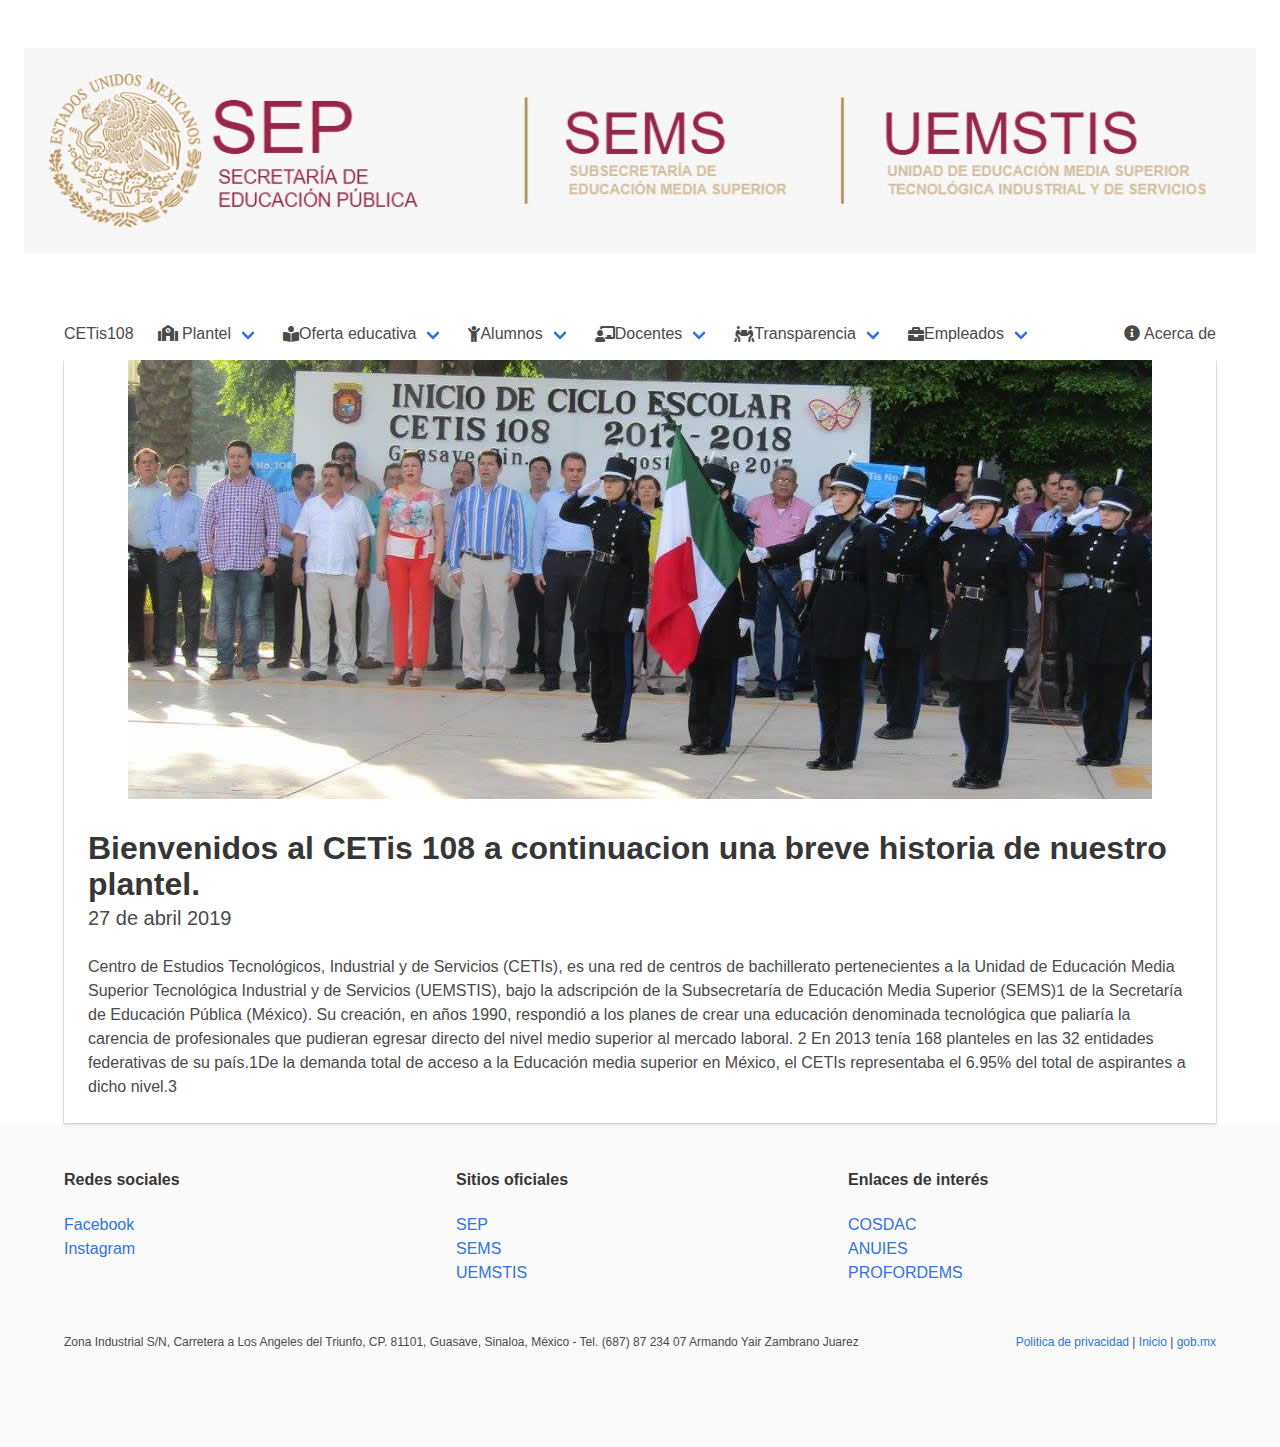
<file: Historia.html>
<!DOCTYPE html>
<html lang="en">
  <head>
    <meta charset="UTF-8" />
    <meta name="viewport" content="width=device-width, initial-scale=1.0" />
    <meta http-equiv="X-UA-Compatible" content="ie=edge" />
    <title>CETis108</title>
    <link rel="stylesheet" href="css/styles.css" />
    <script src="js/app.js"></script>
    <link rel="icon" href="image/Chido.ico">
  </head>
  <body>
    <header class="section has-background-gray">
        <img src="image/cetis.jpeg"  >
    </header>
    <header>

      <nav class="navbar is-blue">
        <div class="container">
          <div class="navbar-brand">
              <a href="index.html" class="navbar-item">
                 CETis108
              </a>
              <a class="navbar-burger" role="button" aria-label="main" aria-expanded="false" data-target="navMenu">
                  <span aria-hidden="true"></span>
                  <span aria-hidden="true"></span>
                  <span aria-hidden="true"></span>
              </a>
            </div>
          <div class="navbar-menu" id="navMenu">
              <div class="navbar-start">
                  <div class="navbar-item has-dropdown is-hoverable">
                    <a class="navbar-link">
                          <span>
                              <i class="fas fa-school"></i> Plantel
                          </span>
                      </a>
                      <div class="navbar-dropdown is-boxed">
                          <a href="Historia.html" class="navbar-item">
                              <i class="fas fa-book-medical"></i> Historia
                          </a>
                          <a href="vision.html" class="navbar-item">
                            <i class="fas fa-low-vision"></i> Misión y Visión
                          </a>
                          <a href="organigrama.html"    class="navbar-item">
                              <i class="fas fa-envelope"></i> Mensaje del Director
                          </a>
                          <a  href="organigrama.html"  class="navbar-item">
                            <i class="fas fa-sitemap"></i> Organigrama
                          </a>
                          <a class="navbar-item">
                              <i class="fas fa-map-signs"></i>  Directorio
                          </a>
                          <a href="https://www.google.com/maps/place/Centro+De+Estudios+Tecnologicos+Industrial+Y+De+Servicios+No.+108/@25.5908915,-108.476204,15z/data=!4m5!3m4!1s0x0:0x64bbe9df878df754!8m2!3d25.5908915!4d-108.476204" class="navbar-item">
                              <i class="fas fa-search-location"></i> Ubicacion del Plantel
                          </a>
                          <a class="navbar-item">
                              <i class="fab fa-ubuntu"></i> Sistemas Institucionales
                          </a>
                        </div>
                  </div>
                  <div class="navbar-item has-dropdown is-hoverable">
                      <a class="navbar-link">
                          <i class="fas fa-book-reader"></i> Oferta educativa
                      </a>
                      <div class="navbar-dropdown is-boxed">
                          <a href="https://www.cetis108.edu.mx/sitio/docs/programas/programacion.pdf" class="navbar-item">
                              <i class="fas fa-laptop-code"></i>   Programación
                          </a>
                          <a  href="https://www.cetis108.edu.mx/sitio/docs/programas/soporte.pdf"  class="navbar-item">
                              <i class="fas fa-laptop-medical"></i> Soporte y mantenimiento de equipo de cómputo
                          </a>
                          <a href="https://www.cetis108.edu.mx/sitio/docs/programas/electronica.pdf" class="navbar-item">
                            <i class="fas fa-charging-station"></i> Electronica
                          </a>
                          <a href="https://www.cetis108.edu.mx/sitio/docs/programas/contabilidad.pdf" class="navbar-item">
                            <i class="fas fa-calculator"></i> Contabilidad
                          </a>
                          <a href="https://www.cetis108.edu.mx/sitio/docs/programas/mantenimiento.pdf" class="navbar-item">
                            <i class="fas fa-car-side"></i>  Mantenimiento Automotriz
                           </a>
                          <a class="navbar-item">
                            <i class="fas fa-smile-beam"></i> Vinculacion
                          </a>
                      </div>
                      
                  </div>
                  <div class="navbar-item has-dropdown is-hoverable">
                    <a class="navbar-link">
                          <i class="fas fa-child"></i>Alumnos
                      </a>
                      <div class="navbar-dropdown is-boxed">
                          <a   href="becas.html" class="navbar-item">
                            <i class="fas fa-money-bill-wave-alt"></i> Becas
                          </a>
                          <a class="navbar-item">
                            <i class="fas fa-star"></i> Alumnos Destacados
                          </a>
                          <a href="http://virtual.cetis108.edu.mx/" class="navbar-item">
                              <i class="fas fa-users"></i> Aula Virtual
                          </a>
                          <a class="navbar-item">
                              <i class="fas fa-scroll"></i> Convocatorias
                          </a>
                          <a href="normatividad.html"  class="navbar-item">
                               <i class="fas fa-briefcase"></i> Normatividad
                          </a>
                          <a class="navbar-item">
                            <i class="fas fa-user-graduate"></i>  Programas Institucionales
                           </a>
                           <a href="tramites.html" class="navbar-item">
                               <i class="fas fa-paste"></i> Tramites
                              </a>
                              <a class="navbar-item">
                                <i class="fas fa-clock"></i> Horarios
                              </a>
                            </div>
                          </div>
                          
                          
                          <div class="navbar-item has-dropdown is-hoverable">
                            <a class="navbar-link">
                              <i class="fas fa-chalkboard-teacher"></i></i>Docentes
                            </a>
                            <div class="navbar-dropdown is-boxed">
                              <a class="navbar-item">
                                 <i class="fas fa-user-graduate"></i>  Programas de Estudio
                              </a>
                              <a class="navbar-item">
                                  <i class="fas fa-calendar-alt"></i> Calendario
                              </a>
                              <a href="normatividad2.html" class="navbar-item">
                                <i class="fas fa-briefcase"></i> Normatividad
                              </a>
                              <a class="navbar-item">
                                <i class="fas fa-hands-helping"></i> Apoyo
                              </a>
                              <a class="navbar-item">
                                <i class="fas fa-scroll"></i> Convocatoria
                              </a>
                              <a class="navbar-item">
                                <i class="fas fa-align-left"></i> Formato ECAS
                              </a>
                              <a class="navbar-item">
                                <i class="fas fa-user-graduate"></i>  Programas Institucinales
                              </a>
                              
                            </div>
                          </div>
                          <div class="navbar-item has-dropdown is-hoverable">
                            <a class="navbar-link">
                              <i class="fas fa-people-carry"></i> Transparencia
                            </a>
                            <div class="navbar-dropdown is-boxed">
                              <a href="https://www.cetis108.edu.mx/sitio/docs/transparencia/convocatoria_jtyrc_2016.pdf" class="navbar-item">
                                  <i class="fas fa-snowboarding"></i> Informe de actividades y rendiciones
                               de cuentas 2016
                          </a>
                          <a  href="Avisodsimplicado.html" class="navbar-item">
                            <i class="fas fa-exclamation-triangle"></i> Aviso de privacidad simplificado
                          </a>
                          
                           <a href="avisointegrado.html" class="navbar-item">
                            <i class="fas fa-exclamation-triangle"></i> Aviso de privacidad integral
                           </a>
                           
                          </div>
              </div>
              <div class="navbar-item has-dropdown is-hoverable">
                  <a class="navbar-link">
                       <i class="fas fa-briefcase"></i> Empleados
                  </a>
                  <div class="navbar-dropdown is-boxed">
                      <a href="https://portalautoservicios-sems.sep.gob.mx/login.jsp;jsessionid=a925e8388b03bbaf4c3717ba8f2f" class="navbar-item">
                        <i class="fas fa-medkit"></i> Portal de Autoservicio
                      </a>
                      <a href="https://accounts.google.com/signin/v2/sl/pwd?service=CPanel&passive=1209600&cpbps=1&continue=https%3A%2F%2Fadmin.google.com%2Fcetis108.edu.mx%2FDashboard&followup=https%3A%2F%2Fadmin.google.com%2Fcetis108.edu.mx%2FDashboard&skipvpage=true&authuser=2&flowName=GlifWebSignIn&flowEntry=ServiceLogin" class="navbar-item">
                           <i class="fas fa-mail-bulk"></i>  Correo Institucional
                      </a> 
                  </div>
                  
          </div>
          
                  </div>
                  
                  <div class="navbar-end">
                    <div class="navbar-item has-dropdown is-hoverable">
                      <a class="navbar-link is-arrowless">
                        <span>
                          <i class="fas fa-info-circle"></i>
                          Acerca de
                        </span>
                      </a>
                      <div class="navbar-dropdown is-boxed is-right">
                        <a  href="http://guasave.gob.mx/s/historia-de-guasave/" class="navbar-item">
                          <span>
                            <strong>Guasave</strong>
                            <br>
                                  Breve historia de Guasave, Sinaloa
                                </span>
                              </a>
                              <hr class="navbar-divider">
                              <a  href="http://uemstis.sep.gob.mx/index.php/quienes-somos/82-historia-dgeti" class="navbar-item">
                              <span>
                                <strong>DGETI</strong>
                                  <br>
                                  Historia de DGETI
                                </span>
                          </a>
                        </div>
                      </div>
                    </div>
                  </div>

                </div>
              </div>
            </div>
          </nav >
        </header>
  
    <script>
    document.addEventListener('DOMContentLoaded', () => {
        toggleMenu()
    })
    </script>
          
          <main class="has-background-gray">
      
           
            <div class="container">
              <div class="columns">
                <div class="column is-12">
                  <div class="card">
                    <div class="card-image" >
                      <div style="text-align: center"> 
                          <img src="image/escolta.jpg" alt="nota principal" />
                        </div>
                    </div>
                    <div class="card-content">
                      <p class="title">
                        <a href="#" class="has-text-dark">
                          Bienvenidos al CETis 108  a continuacion una breve historia de nuestro plantel.
                        </a>
                      </p>
                      <p class="subtitle">
                        27 de abril 2019
                      </p>
                      <div class="content">
                          Centro de Estudios Tecnológicos, Industrial y de Servicios (CETIs), es una red de centros de bachillerato pertenecientes a la Unidad de Educación Media Superior Tecnológica Industrial y de Servicios (UEMSTIS), bajo la adscripción de la Subsecretaría de Educación Media Superior (SEMS)1​ de la Secretaría de Educación Pública (México). Su creación, en años 1990, respondió a los planes de crear una educación denominada tecnológica que paliaría la carencia de profesionales que pudieran egresar directo del nivel medio superior al mercado laboral. 2​ En 2013 tenía 168 planteles en las 32 entidades federativas de su país.1​

                          De la demanda total de acceso a la Educación media superior en México, el CETIs representaba el 6.95% del total de aspirantes a dicho nivel.3​
                      </div>
                    </div>
                  </div>
                </div>
              </div>
              
            </div>
          </div>
        </div>
      </div>
     
      
    </main>


     
      <footer class="footer">
        <div class="container">
          <div class="columns">
          <div class="column">
            <p class="title is-6">
              Redes sociales
            </p>
            <ul>
              <li><a href="https://www.facebook.com/CETis108/">Facebook</a></li>
              <li><a href="https://www.instagram.com/armando_yair/?hl=es-la">Instagram</a></li>
            </ul>
          </div>
          <div class="column">
            <p class="title is-6">
              Sitios oficiales
            </p>
            <ul>
              <li><a href="https://www.gob.mx/sep">SEP</a></li>
              <li><a href="http://www.sems.gob.mx/">SEMS</a></li>
              <li><a href="http://uemstis.sep.gob.mx/">UEMSTIS</a></li>
            </ul>
          </div>
          <div class="column">
            <p class="title is-6">
              Enlaces de interés
            </p>
            <ul>
              <li><a href="http://cosdac.sems.gob.mx/web/">COSDAC</a></li>
              <li><a href="http://www.anuies.mx/">ANUIES</a></li>
              <li><a href="http://www.sems.gob.mx/en_mx/sems/programacion_de_formacion_docente">PROFORDEMS</a></li>
            </ul>
          </div>
        </div>
        <br>
        <div class="level is-size-7">
          <div class="level-left">
            <div class="level-item">
              Zona Industrial S/N, Carretera a Los Angeles del Triunfo, CP. 81101, Guasave, Sinaloa, México - Tel. (687) 87 234 07 
              Armando Yair Zambrano Juarez
            </div>
          </div>
          <div class="level-right">
            <div class="level-item">
              <span>
                <a href="#">Politica de privacidad</a>
                |
                <a href="index.html">Inicio</a>
                |
                <a href="https://www.gob.mx/">gob.mx</a>
              </span>
            </div>
          </div>
        </div>
      </div>
    </footer>
    
</body>
</html>
</file>
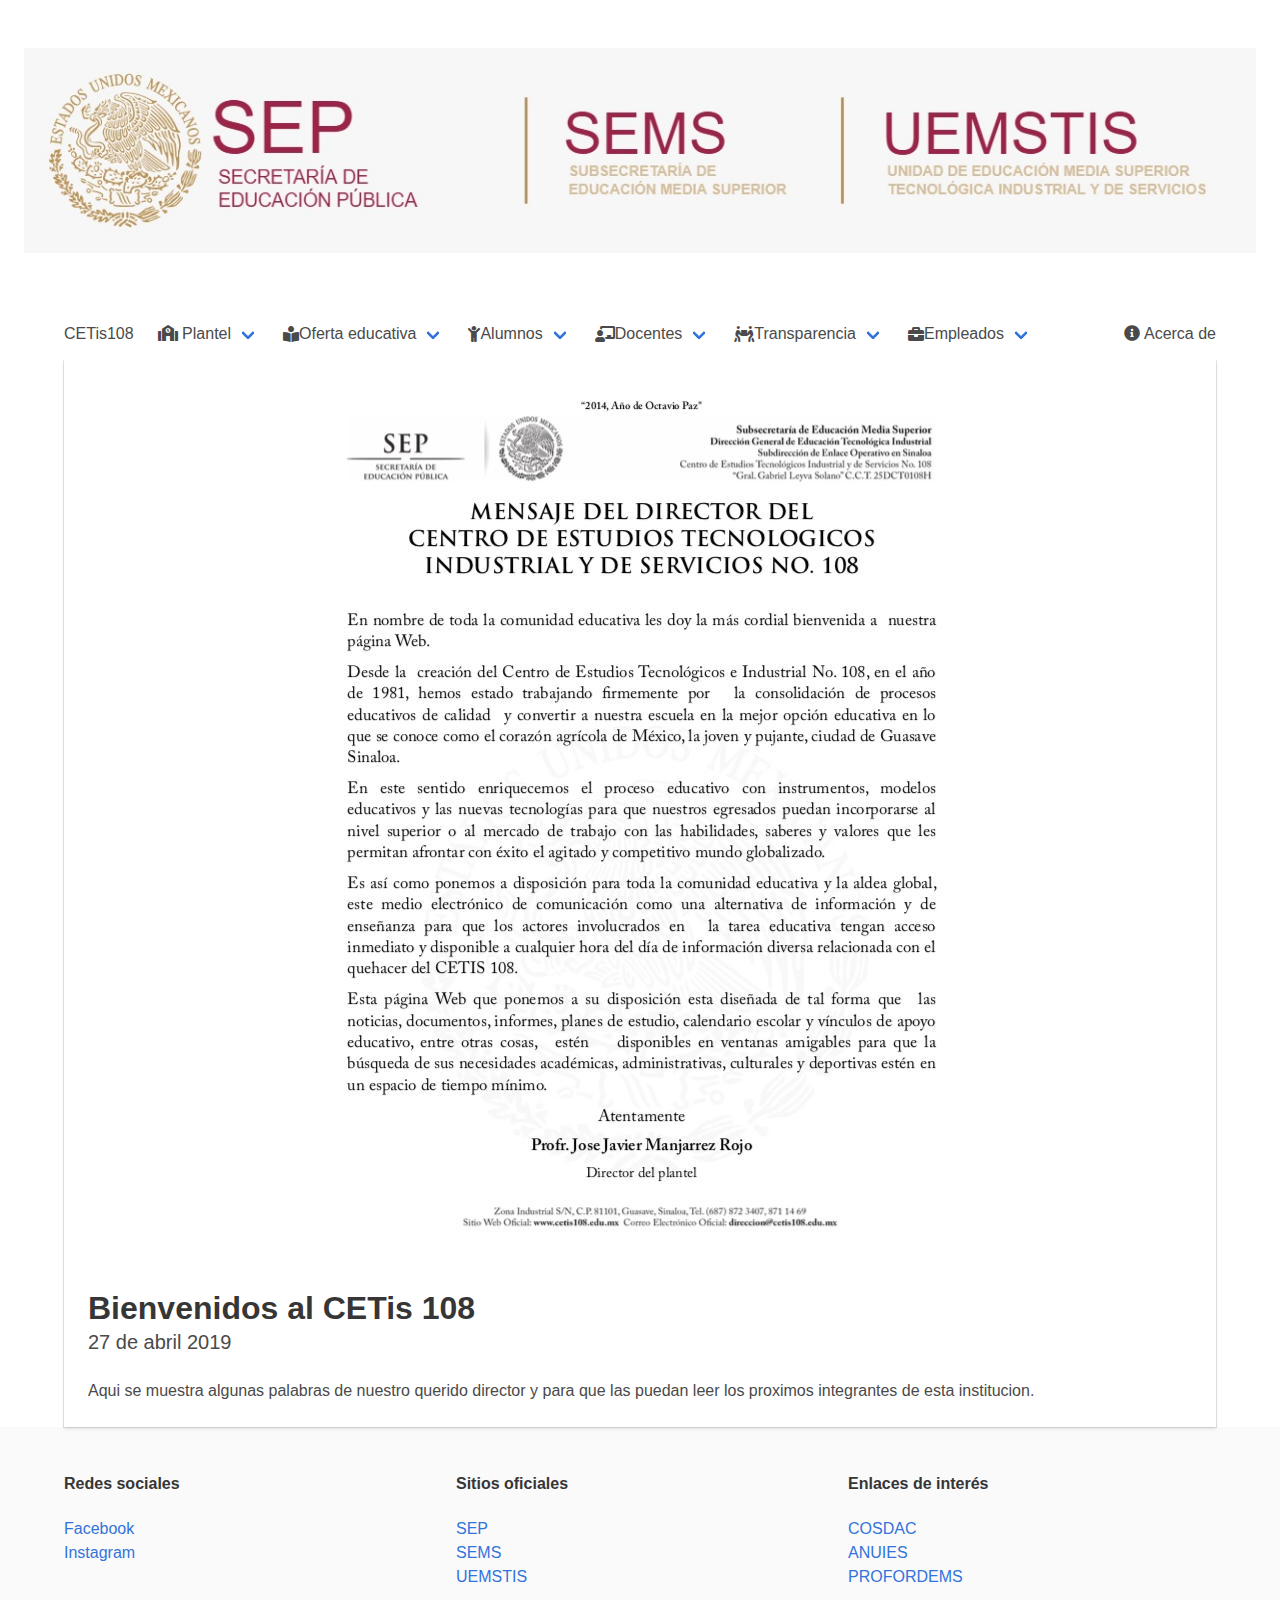
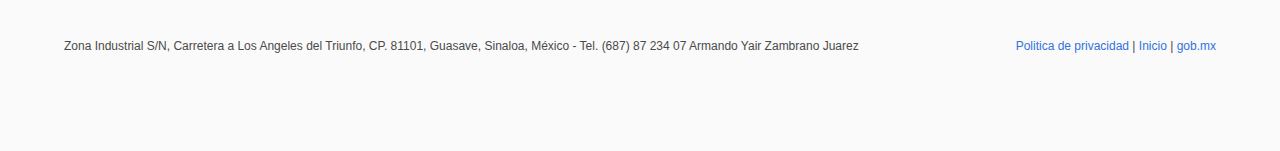
<file: mensajedirector.html>
<!DOCTYPE html>
<html lang="en">
  <head>
    <meta charset="UTF-8" />
    <meta name="viewport" content="width=device-width, initial-scale=1.0" />
    <meta http-equiv="X-UA-Compatible" content="ie=edge" />
    <title>CETis108</title>
    <link rel="stylesheet" href="css/styles.css" />
    <script src="js/app.js"></script>
    <link rel="icon" href="image/Chido.ico">
  </head>
  <body>
    <header class="section has-background-gray">
        <img src="image/cetis.jpeg"  >
    </header>
    <header>

      <nav class="navbar is-blue">
        <div class="container">
          <div class="navbar-brand">
              <a href="index.html" class="navbar-item">
                 CETis108
              </a>
              <a class="navbar-burger" role="button" aria-label="main" aria-expanded="false" data-target="navMenu">
                  <span aria-hidden="true"></span>
                  <span aria-hidden="true"></span>
                  <span aria-hidden="true"></span>
              </a>
            </div>
          <div class="navbar-menu" id="navMenu">
              <div class="navbar-start">
                  <div class="navbar-item has-dropdown is-hoverable">
                    <a class="navbar-link">
                          <span>
                              <i class="fas fa-school"></i> Plantel
                          </span>
                      </a>
                      <div class="navbar-dropdown is-boxed">
                          <a href="Historia.html" class="navbar-item">
                              <i class="fas fa-book-medical"></i> Historia
                          </a>
                          <a href="vision.html" class="navbar-item">
                            <i class="fas fa-low-vision"></i> Misión y Visión
                          </a>
                          <a href="mensajedirector.html"   class="navbar-item">
                              <i class="fas fa-envelope"></i> Mensaje del Director
                          </a>
                          <a  href="organigrama.html" class="navbar-item">
                            <i class="fas fa-sitemap"></i> Organigrama
                          </a>
                          <a class="navbar-item">
                              <i class="fas fa-map-signs"></i>  Directorio
                          </a>
                          <a href="https://www.google.com/maps/place/Centro+De+Estudios+Tecnologicos+Industrial+Y+De+Servicios+No.+108/@25.5908915,-108.476204,15z/data=!4m5!3m4!1s0x0:0x64bbe9df878df754!8m2!3d25.5908915!4d-108.476204" class="navbar-item">
                              <i class="fas fa-search-location"></i> Ubicacion del Plantel
                          </a>
                          <a class="navbar-item">
                              <i class="fab fa-ubuntu"></i> Sistemas Institucionales
                          </a>
                        </div>
                  </div>
                  <div class="navbar-item has-dropdown is-hoverable">
                      <a class="navbar-link">
                          <i class="fas fa-book-reader"></i> Oferta educativa
                      </a>
                      <div class="navbar-dropdown is-boxed">
                          <a  href="https://www.cetis108.edu.mx/sitio/docs/programas/programacion.pdf"   class="navbar-item">
                              <i class="fas fa-laptop-code"></i>   Programación
                          </a>
                          <a  href="https://www.cetis108.edu.mx/sitio/docs/programas/soporte.pdf"  class="navbar-item">
                              <i class="fas fa-laptop-medical"></i> Soporte y mantenimiento de equipo de cómputo
                          </a>
                          <a href="https://www.cetis108.edu.mx/sitio/docs/programas/electronica.pdf" class="navbar-item">
                            <i class="fas fa-charging-station"></i> Electronica
                          </a>
                          <a href="https://www.cetis108.edu.mx/sitio/docs/programas/contabilidad.pdf" class="navbar-item">
                            <i class="fas fa-calculator"></i> Contabilidad
                          </a>
                          <a href="https://www.cetis108.edu.mx/sitio/docs/programas/mantenimiento.pdf"   class="navbar-item">
                            <i class="fas fa-car-side"></i>  Mantenimiento Automotriz
                           </a>
                          <a class="navbar-item">
                            <i class="fas fa-smile-beam"></i> Vinculacion
                          </a>
                      </div>
                      
                  </div>
                  <div class="navbar-item has-dropdown is-hoverable">
                    <a class="navbar-link">
                          <i class="fas fa-child"></i>Alumnos
                      </a>
                      <div class="navbar-dropdown is-boxed">
                          <a  href="becas.html" class="navbar-item">
                            <i class="fas fa-money-bill-wave-alt"></i> Becas
                          </a>
                          <a href="http://virtual.cetis108.edu.mx/" class="navbar-item">
                            <i class="fas fa-star"></i> Alumnos Destacados
                          </a>
                          <a class="navbar-item">
                              <i class="fas fa-users"></i> Aula Virtual
                          </a>
                          <a class="navbar-item">
                              <i class="fas fa-scroll"></i> Convocatorias
                          </a>
                          <a href="normatividad.html"  class="navbar-item">
                               <i class="fas fa-briefcase"></i> Normatividad
                          </a>
                          <a class="navbar-item">
                            <i class="fas fa-user-graduate"></i>  Programas Institucionales
                           </a>
                           <a href="tramites.html"  class="navbar-item">
                               <i class="fas fa-paste"></i> Tramites
                              </a>
                              <a class="navbar-item">
                                <i class="fas fa-clock"></i> Horarios
                              </a>
                            </div>
                          </div>
                          
                          
                          <div class="navbar-item has-dropdown is-hoverable">
                            <a class="navbar-link">
                              <i class="fas fa-chalkboard-teacher"></i></i>Docentes
                            </a>
                            <div class="navbar-dropdown is-boxed">
                              <a class="navbar-item">
                                 <i class="fas fa-user-graduate"></i>  Programas de Estudio
                              </a>
                              <a class="navbar-item">
                                  <i class="fas fa-calendar-alt"></i> Calendario
                              </a>
                              <a href="normatividad2.html" class="navbar-item">
                                <i class="fas fa-briefcase"></i> Normatividad
                              </a>
                              <a class="navbar-item">
                                <i class="fas fa-hands-helping"></i> Apoyo
                              </a>
                              <a class="navbar-item">
                                <i class="fas fa-scroll"></i> Convocatoria
                              </a>
                              <a class="navbar-item">
                                <i class="fas fa-align-left"></i> Formato ECAS
                              </a>
                              <a class="navbar-item">
                                <i class="fas fa-user-graduate"></i>  Programas Institucinales
                              </a>
                              
                            </div>
                          </div>
                          <div class="navbar-item has-dropdown is-hoverable">
                            <a class="navbar-link">
                              <i class="fas fa-people-carry"></i> Transparencia
                            </a>
                            <div class="navbar-dropdown is-boxed">
                              <a href="https://www.cetis108.edu.mx/sitio/docs/transparencia/convocatoria_jtyrc_2016.pdf" class="navbar-item">
                                  <i class="fas fa-snowboarding"></i> Informe de actividades y rendiciones
                               de cuentas 2016
                          </a>
                          <a href="Avisodsimplicado.html" class="navbar-item">
                            <i class="fas fa-exclamation-triangle"></i> Aviso de privacidad simplificado
                          </a>
                          
                           <a  href="avisointegrado.html" class="navbar-item">
                            <i class="fas fa-exclamation-triangle"></i> Aviso de privacidad integral
                           </a>
                           
                          </div>
              </div>
              <div class="navbar-item has-dropdown is-hoverable">
                  <a class="navbar-link">
                       <i class="fas fa-briefcase"></i> Empleados
                  </a>
                  <div class="navbar-dropdown is-boxed">
                      <a href="https://portalautoservicios-sems.sep.gob.mx/login.jsp;jsessionid=a925e8388b03bbaf4c3717ba8f2f" class="navbar-item">
                        <i class="fas fa-medkit"></i> Portal de Autoservicio
                      </a>
                      <a href="https://accounts.google.com/signin/v2/sl/pwd?service=CPanel&passive=1209600&cpbps=1&continue=https%3A%2F%2Fadmin.google.com%2Fcetis108.edu.mx%2FDashboard&followup=https%3A%2F%2Fadmin.google.com%2Fcetis108.edu.mx%2FDashboard&skipvpage=true&authuser=2&flowName=GlifWebSignIn&flowEntry=ServiceLogin" class="navbar-item">
                           <i class="fas fa-mail-bulk"></i>  Correo Institucional
                      </a> 
                  </div>
                  
          </div>
          
                  </div>
                  
                  <div class="navbar-end">
                    <div class="navbar-item has-dropdown is-hoverable">
                      <a class="navbar-link is-arrowless">
                        <span>
                          <i class="fas fa-info-circle"></i>
                          Acerca de
                        </span>
                      </a>
                      <div class="navbar-dropdown is-boxed is-right">
                        <a  href="http://guasave.gob.mx/s/historia-de-guasave/" class="navbar-item">
                          <span>
                            <strong>Guasave</strong>
                            <br>
                                  Breve historia de Guasave, Sinaloa
                                </span>
                              </a>
                              <hr class="navbar-divider">
                              <a  href="http://uemstis.sep.gob.mx/index.php/quienes-somos/82-historia-dgeti" class="navbar-item">
                              <span>
                                <strong>DGETI</strong>
                                  <br>
                                  Historia de DGETI
                                </span>
                          </a>
                        </div>
                      </div>
                    </div>
                  </div>

                </div>
              </div>
            </div>
          </nav >
        </header>
  
    <script>
    document.addEventListener('DOMContentLoaded', () => {
        toggleMenu()
    })
    </script>
          
          <main class="has-background-gray">
      
           
            <div class="container">
              <div class="columns">
                <div class="column is-12">
                  <div class="card">
                    <div class="card-image" >
                      <div style="text-align: center"> 
                          <img src="image/Director.jpeg" alt="nota principal" />
                        </div>
                    </div>
                    <div class="card-content">
                      <p class="title">
                        <a href="#" class="has-text-dark">
                          Bienvenidos al CETis 108 
                        </a>
                      </p>
                      <p class="subtitle">
                        27 de abril 2019
                      </p>
                      <div class="content">
                          Aqui se muestra algunas palabras de nuestro querido director y para que las puedan leer los proximos integrantes de esta institucion.
                      </div>
                    </div>
                  </div>
                </div>
              </div>
              
            </div>
          </div>
        </div>
      </div>
     
      
    </main>


     
      <footer class="footer">
        <div class="container">
          <div class="columns">
          <div class="column">
            <p class="title is-6">
              Redes sociales
            </p>
            <ul>
              <li><a href="https://www.facebook.com/CETis108/">Facebook</a></li>
              <li><a href="https://www.instagram.com/armando_yair/?hl=es-la">Instagram</a></li>
            </ul>
          </div>
          <div class="column">
            <p class="title is-6">
              Sitios oficiales
            </p>
            <ul>
              <li><a href="https://www.gob.mx/sep">SEP</a></li>
              <li><a href="http://www.sems.gob.mx/">SEMS</a></li>
              <li><a href="http://uemstis.sep.gob.mx/">UEMSTIS</a></li>
            </ul>
          </div>
          <div class="column">
            <p class="title is-6">
              Enlaces de interés
            </p>
            <ul>
              <li><a href="http://cosdac.sems.gob.mx/web/">COSDAC</a></li>
              <li><a href="http://www.anuies.mx/">ANUIES</a></li>
              <li><a href="http://www.sems.gob.mx/en_mx/sems/programacion_de_formacion_docente">PROFORDEMS</a></li>
            </ul>
          </div>
        </div>
        <br>
        <div class="level is-size-7">
          <div class="level-left">
            <div class="level-item">
              Zona Industrial S/N, Carretera a Los Angeles del Triunfo, CP. 81101, Guasave, Sinaloa, México - Tel. (687) 87 234 07 
              Armando Yair Zambrano Juarez
            </div>
          </div>
          <div class="level-right">
            <div class="level-item">
              <span>
                <a href="#">Politica de privacidad</a>
                |
                <a href="index.html">Inicio</a>
                |
                <a href="https://www.gob.mx/">gob.mx</a>
              </span>
            </div>
          </div>
        </div>
      </div>
    </footer>
    
</body>
</html>
</file>
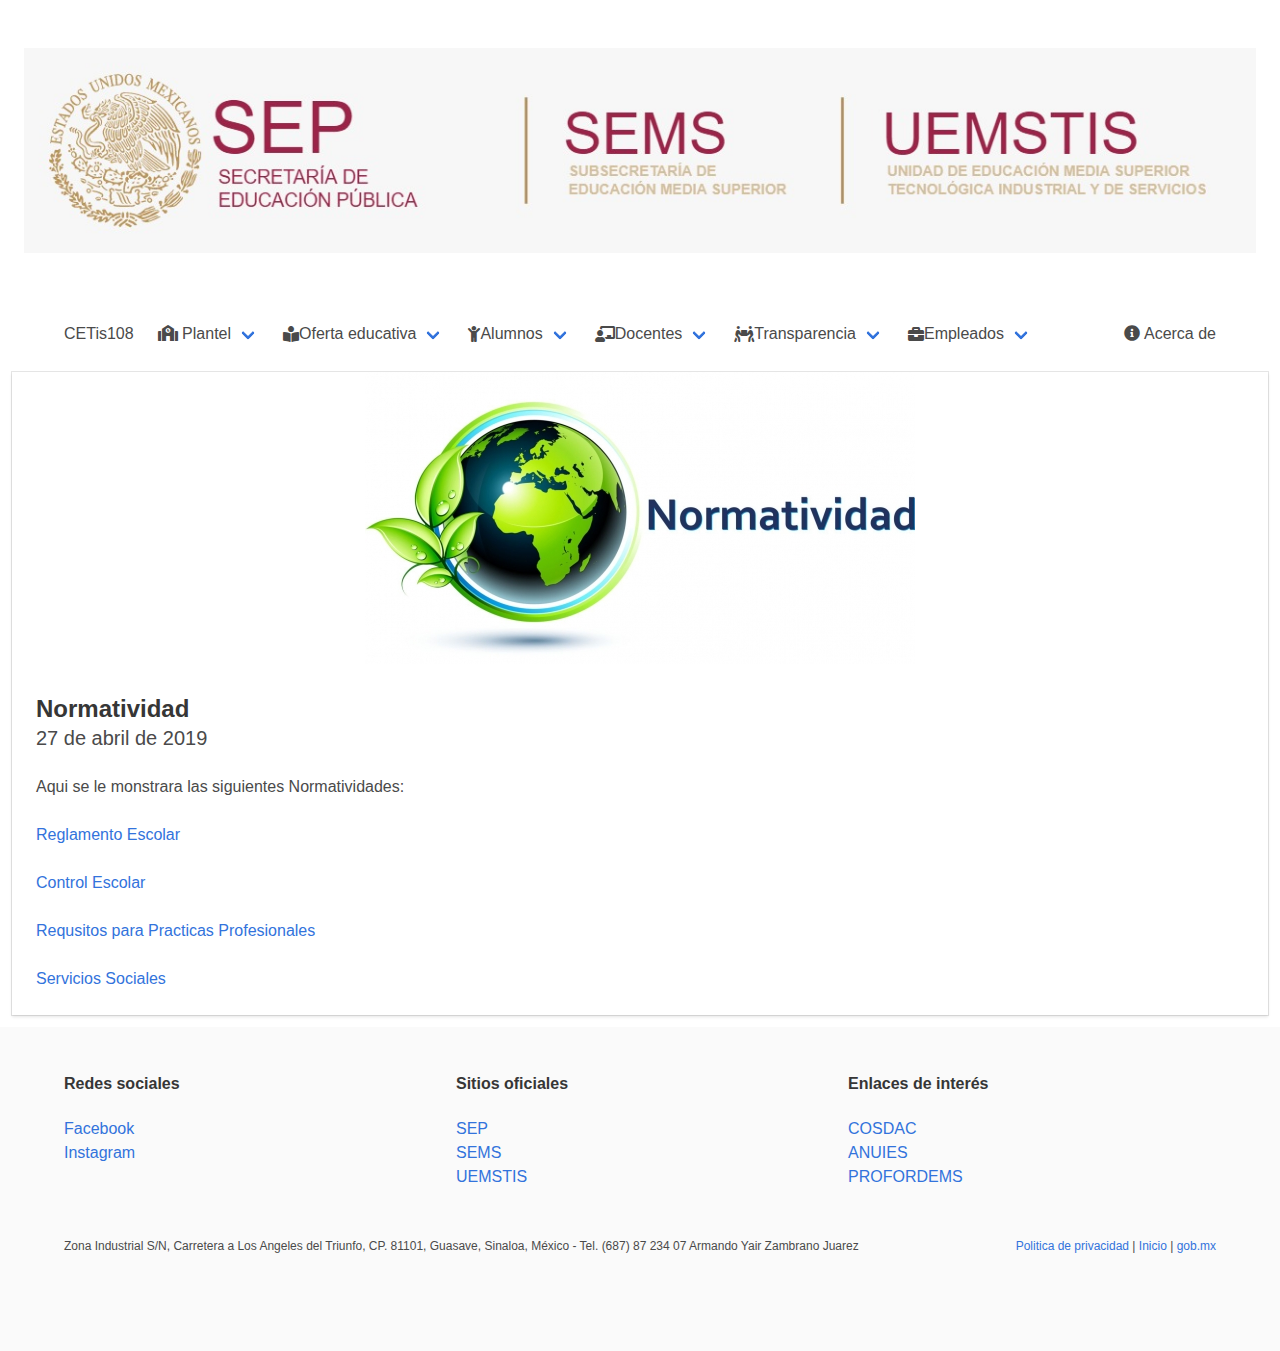
<file: normatividad.html>
<!DOCTYPE html>
<html lang="en">
  <head>
    <meta charset="UTF-8" />
    <meta name="viewport" content="width=device-width, initial-scale=1.0" />
    <meta http-equiv="X-UA-Compatible" content="ie=edge" />
    <title>CETis108</title>
    <link rel="stylesheet" href="css/styles.css" />
    <script src="js/app.js"></script>
    <link rel="icon" href="image/Chido.ico">
  </head>
  <body>
    <header class="section has-background-gray">
        <img src="image/cetis.jpeg"  >
    </header>
    <header>

      <nav class="navbar is-blue">
        <div class="container">
          <div class="navbar-brand">
              <a href="index.html" class="navbar-item">
                 CETis108
              </a>
              <a class="navbar-burger" role="button" aria-label="main" aria-expanded="false" data-target="navMenu">
                  <span aria-hidden="true"></span>
                  <span aria-hidden="true"></span>
                  <span aria-hidden="true"></span>
              </a>
            </div>
          <div class="navbar-menu" id="navMenu">
              <div class="navbar-start">
                  <div class="navbar-item has-dropdown is-hoverable">
                    <a class="navbar-link">
                          <span>
                              <i class="fas fa-school"></i> Plantel
                          </span>
                      </a>
                      <div class="navbar-dropdown is-boxed">
                          <a href="Historia.html" class="navbar-item">
                              <i class="fas fa-book-medical"></i> Historia
                          </a>
                          <a href="vision.html" class="navbar-item">
                            <i class="fas fa-low-vision"></i> Misión y Visión
                          </a>
                          <a  href="mensajedirector.html" class="navbar-item">
                              <i class="fas fa-envelope"></i> Mensaje del Director
                          </a>
                          <a   href="organigrama.html"  class="navbar-item">
                            <i class="fas fa-sitemap"></i> Organigrama
                          </a>
                          <a class="navbar-item">
                              <i class="fas fa-map-signs"></i>  Directorio
                          </a>
                          <a href="https://www.google.com/maps/place/Centro+De+Estudios+Tecnologicos+Industrial+Y+De+Servicios+No.+108/@25.5908915,-108.476204,15z/data=!4m5!3m4!1s0x0:0x64bbe9df878df754!8m2!3d25.5908915!4d-108.476204" class="navbar-item">
                              <i class="fas fa-search-location"></i> Ubicacion del Plantel
                          </a>
                          <a class="navbar-item">
                              <i class="fab fa-ubuntu"></i> Sistemas Institucionales
                          </a>
                        </div>
                  </div>
                  <div class="navbar-item has-dropdown is-hoverable">
                      <a class="navbar-link">
                          <i class="fas fa-book-reader"></i> Oferta educativa
                      </a>
                      <div class="navbar-dropdown is-boxed">
                          <a href="https://www.cetis108.edu.mx/sitio/docs/programas/programacion.pdf"  class="navbar-item">
                              <i class="fas fa-laptop-code"></i>   Programación
                          </a>
                          <a  href="https://www.cetis108.edu.mx/sitio/docs/programas/soporte.pdf" class="navbar-item">
                              <i class="fas fa-laptop-medical"></i> Soporte y mantenimiento de equipo de cómputo
                          </a>
                          <a href="https://www.cetis108.edu.mx/sitio/docs/programas/electronica.pdf" class="navbar-item">
                            <i class="fas fa-charging-station"></i> Electronica
                          </a>
                          <a href="https://www.cetis108.edu.mx/sitio/docs/programas/contabilidad.pdf" class="navbar-item">
                            <i class="fas fa-calculator"></i> Contabilidad
                          </a>
                          <a  href="https://www.cetis108.edu.mx/sitio/docs/programas/mantenimiento.pdf" class="navbar-item">
                            <i class="fas fa-car-side"></i>  Mantenimiento Automotriz
                           </a>
                          <a class="navbar-item">
                            <i class="fas fa-smile-beam"></i> Vinculacion
                          </a>
                      </div>
                      
                  </div>
                  <div class="navbar-item has-dropdown is-hoverable">
                    <a class="navbar-link">
                          <i class="fas fa-child"></i>Alumnos
                      </a>
                      <div class="navbar-dropdown is-boxed">
                          <a  href="becas.html"  class="navbar-item">
                            <i class="fas fa-money-bill-wave-alt"></i> Becas
                          </a>
                          <a class="navbar-item">
                            <i class="fas fa-star"></i> Alumnos Destacados
                          </a>
                          <a href="http://virtual.cetis108.edu.mx/" class="navbar-item">
                              <i class="fas fa-users"></i> Aula Virtual
                          </a>
                          <a class="navbar-item">
                              <i class="fas fa-scroll"></i> Convocatorias
                          </a>
                          <a  href="normatividad.html"  class="navbar-item">
                               <i class="fas fa-briefcase"></i> Normatividad
                          </a>
                          <a class="navbar-item">
                            <i class="fas fa-user-graduate"></i>  Programas Institucionales
                           </a>
                           <a href="tramites.html" class="navbar-item">
                               <i class="fas fa-paste"></i> Tramites
                              </a>
                              <a class="navbar-item">
                                <i class="fas fa-clock"></i> Horarios
                              </a>
                            </div>
                          </div>
                          
                          
                          <div class="navbar-item has-dropdown is-hoverable">
                            <a class="navbar-link">
                              <i class="fas fa-chalkboard-teacher"></i></i>Docentes
                            </a>
                            <div class="navbar-dropdown is-boxed">
                              <a class="navbar-item">
                                 <i class="fas fa-user-graduate"></i>  Programas de Estudio
                              </a>
                              <a class="navbar-item">
                                  <i class="fas fa-calendar-alt"></i> Calendario
                              </a>
                              <a href="normatividad2.html" class="navbar-item">
                                <i class="fas fa-briefcase"></i> Normatividad
                              </a>
                              <a class="navbar-item">
                                <i class="fas fa-hands-helping"></i> Apoyo
                              </a>
                              <a class="navbar-item">
                                <i class="fas fa-scroll"></i> Convocatoria
                              </a>
                              <a class="navbar-item">
                                <i class="fas fa-align-left"></i> Formato ECAS
                              </a>
                              <a class="navbar-item">
                                <i class="fas fa-user-graduate"></i>  Programas Institucinales
                              </a>
                              
                            </div>
                          </div>
                          <div class="navbar-item has-dropdown is-hoverable">
                            <a class="navbar-link">
                              <i class="fas fa-people-carry"></i> Transparencia
                            </a>
                            <div class="navbar-dropdown is-boxed">
                              <a class="navbar-item">
                                  <i class="fas fa-snowboarding"></i> Informe de actividades y rendiciones
                               de cuentas 2016
                          </a>
                          <a href="Avisodsimplicado.html" class="navbar-item">
                            <i class="fas fa-exclamation-triangle"></i> Aviso de privacidad simplificado
                          </a>
                          
                           <a href="avisointegrado.html" class="navbar-item">
                            <i class="fas fa-exclamation-triangle"></i> Aviso de privacidad integral
                           </a>
                           
                          </div>
              </div>
              <div class="navbar-item has-dropdown is-hoverable">
                  <a class="navbar-link">
                       <i class="fas fa-briefcase"></i> Empleados
                  </a>
                  <div class="navbar-dropdown is-boxed">
                      <a href="https://portalautoservicios-sems.sep.gob.mx/login.jsp;jsessionid=a925e8388b03bbaf4c3717ba8f2f" class="navbar-item">
                        <i class="fas fa-medkit"></i> Portal de Autoservicio
                      </a>
                      <a href="https://accounts.google.com/signin/v2/sl/pwd?service=CPanel&passive=1209600&cpbps=1&continue=https%3A%2F%2Fadmin.google.com%2Fcetis108.edu.mx%2FDashboard&followup=https%3A%2F%2Fadmin.google.com%2Fcetis108.edu.mx%2FDashboard&skipvpage=true&authuser=2&flowName=GlifWebSignIn&flowEntry=ServiceLogin" class="navbar-item">
                           <i class="fas fa-mail-bulk"></i>  Correo Institucional
                      </a> 
                  </div>
                  
          </div>
          
                  </div>
                  
                  <div class="navbar-end">
                    <div class="navbar-item has-dropdown is-hoverable">
                      <a class="navbar-link is-arrowless">
                        <span>
                          <i class="fas fa-info-circle"></i>
                          Acerca de
                        </span>
                      </a>
                      <div class="navbar-dropdown is-boxed is-right">
                        <a  href="http://guasave.gob.mx/s/historia-de-guasave/" class="navbar-item">
                          <span>
                            <strong>Guasave</strong>
                            <br>
                                  Breve historia de Guasave, Sinaloa
                                </span>
                              </a>
                              <hr class="navbar-divider">
                              <a  href="http://uemstis.sep.gob.mx/index.php/quienes-somos/82-historia-dgeti" class="navbar-item">
                              <span>
                                <strong>DGETI</strong>
                                  <br>
                                  Historia de DGETI
                                </span>
                          </a>
                        </div>
                      </div>
                    </div>
                  </div>

                </div>
              </div>
            </div>
          </nav >
        </header>
  
    <script>
    document.addEventListener('DOMContentLoaded', () => {
        toggleMenu()
    })
    </script>
          
          <main class="has-background-gray">
      
           
            
          <div class="column">
         
            <div class="card">
              <div class="card-image">
                  <div style="text-align: center"> 
                      
                      <img src="image/normatividad.jpg" alt="nota secundaria" />
                    </div>
              </div>
              <div class="card-content">
                <p class="title is-4">
                  Normatividad
                </p>
                <p class="subtitle is-º6">
                  27 de abril de 2019
                </p>
                <div class="content">
                    Aqui se le monstrara las siguientes Normatividades:
                    </div>
                
               <a href="https://www.cetis108.edu.mx/sitio/docs/alumnos/normatividad/reglamento.pdf">Reglamento Escolar</a>
               <div class="content">
                </div>
               <a href="https://www.cetis108.edu.mx/sitio/docs/alumnos/normatividad/control-escolar.pdf">Control Escolar</a>
               <div class="content">
                </div>
               <a href="https://www.cetis108.edu.mx/sitio/docs/alumnos/normatividad/practica-profesional.pdf">Requsitos para Practicas Profesionales</a>

               <div class="content">
                  </div>
                  <a href="https://www.cetis108.edu.mx/sitio/docs/alumnos/normatividad/servicio-social.pdf">Servicios Sociales</a>
              
               
              </div>
            </div>
          </div>
        </div>
      </div>
     
      
    </main>


     
      <footer class="footer">
        <div class="container">
          <div class="columns">
          <div class="column">
            <p class="title is-6">
              Redes sociales
            </p>
            <ul>
              <li><a href="https://www.facebook.com/CETis108/">Facebook</a></li>
              <li><a href="https://www.instagram.com/armando_yair/?hl=es-la">Instagram</a></li>
            </ul>
          </div>
          <div class="column">
            <p class="title is-6">
              Sitios oficiales
            </p>
            <ul>
              <li><a href="https://www.gob.mx/sep">SEP</a></li>
              <li><a href="http://www.sems.gob.mx/">SEMS</a></li>
              <li><a href="http://uemstis.sep.gob.mx/">UEMSTIS</a></li>
            </ul>
          </div>
          <div class="column">
            <p class="title is-6">
              Enlaces de interés
            </p>
            <ul>
              <li><a href="http://cosdac.sems.gob.mx/web/">COSDAC</a></li>
              <li><a href="http://www.anuies.mx/">ANUIES</a></li>
              <li><a href="http://www.sems.gob.mx/en_mx/sems/programacion_de_formacion_docente">PROFORDEMS</a></li>
            </ul>
          </div>
        </div>
        <br>
        <div class="level is-size-7">
          <div class="level-left">
            <div class="level-item">
              Zona Industrial S/N, Carretera a Los Angeles del Triunfo, CP. 81101, Guasave, Sinaloa, México - Tel. (687) 87 234 07 
              Armando Yair Zambrano Juarez
            </div>
          </div>
          <div class="level-right">
            <div class="level-item">
              <span>
                <a href="#">Politica de privacidad</a>
                |
                <a href="index.html">Inicio</a>
                |
                <a href="https://www.gob.mx/">gob.mx</a>
              </span>
            </div>
          </div>
        </div>
      </div>
    </footer>
    
</body>
</html>
</file>
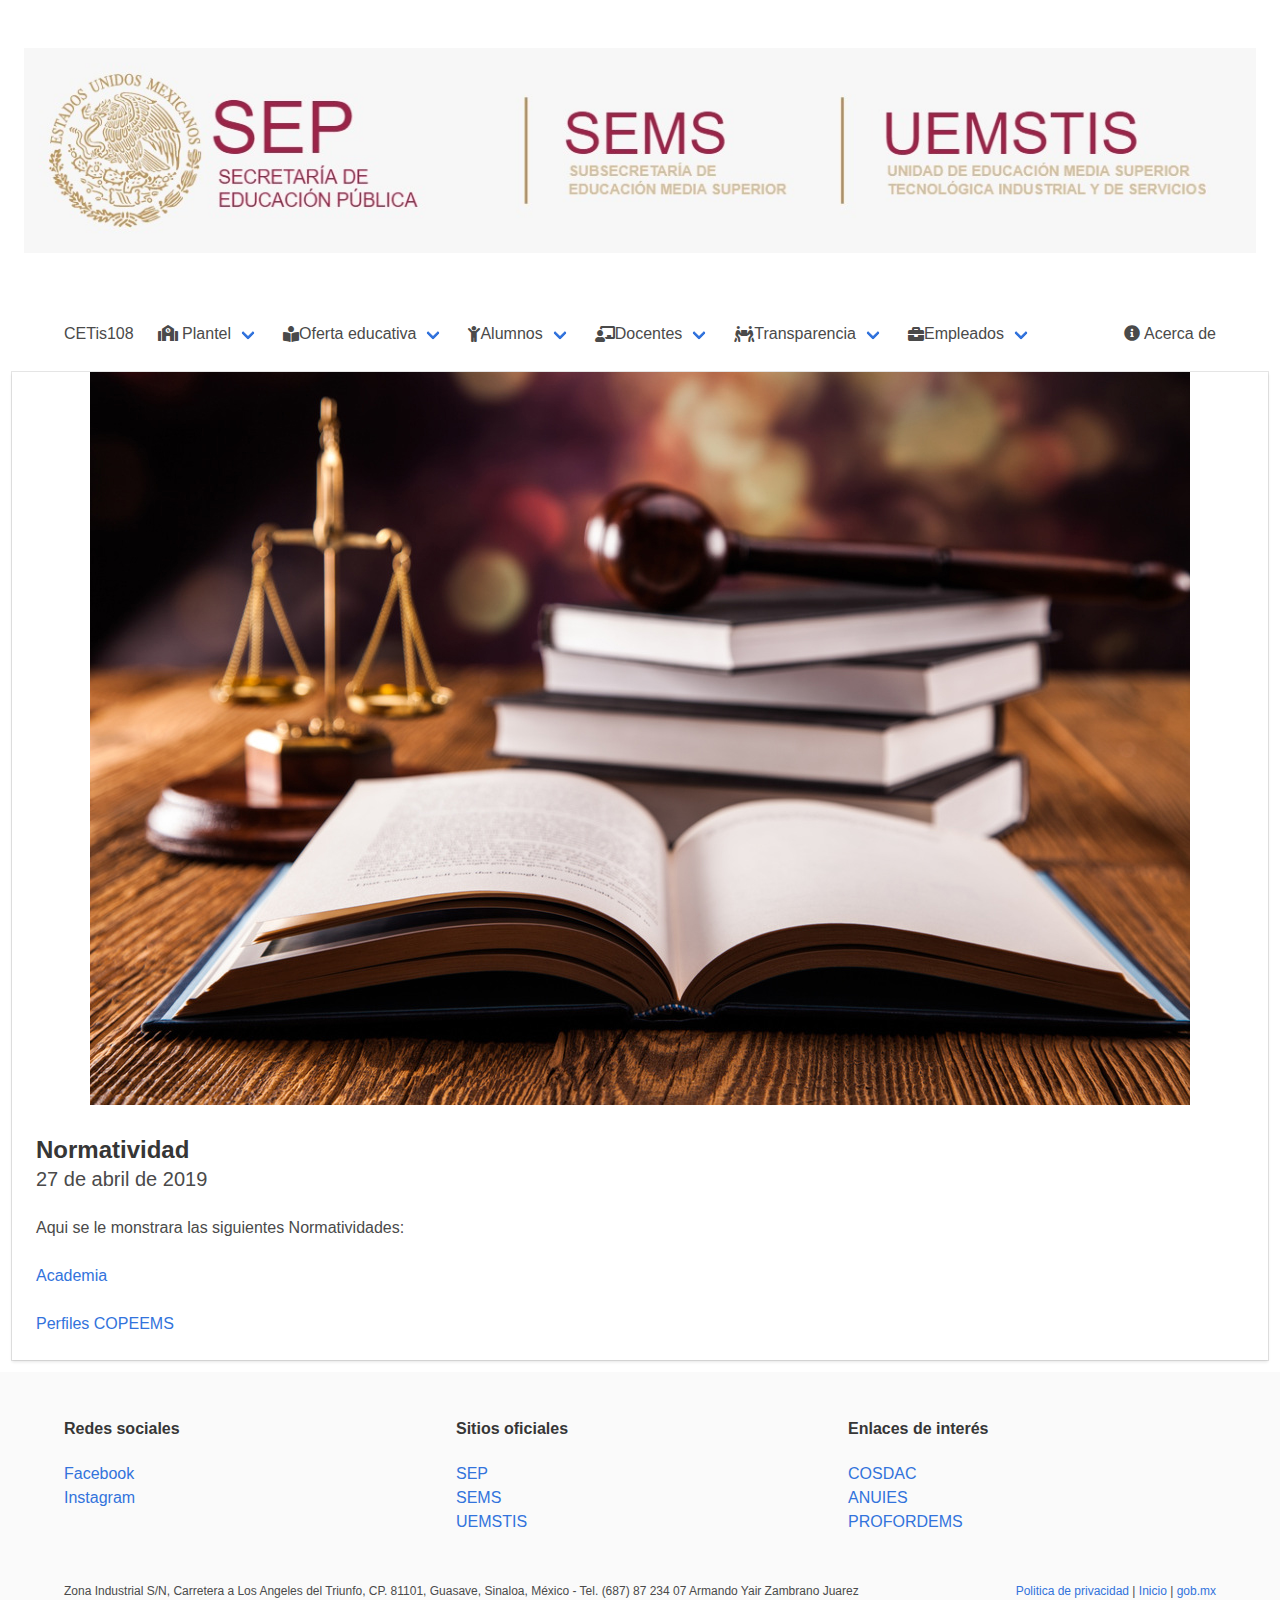
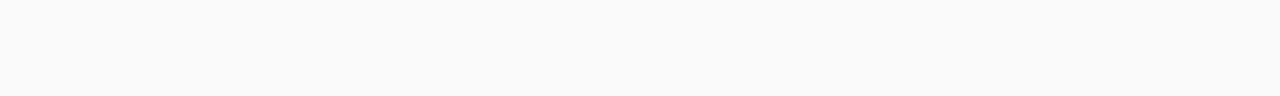
<file: normatividad2.html>
<!DOCTYPE html>
<html lang="en">
  <head>
    <meta charset="UTF-8" />
    <meta name="viewport" content="width=device-width, initial-scale=1.0" />
    <meta http-equiv="X-UA-Compatible" content="ie=edge" />
    <title>CETis108</title>
    <link rel="stylesheet" href="css/styles.css" />
    <script src="js/app.js"></script>
    <link rel="icon" href="image/Chido.ico">
  </head>
  <body>
    <header class="section has-background-gray">
        <img src="image/cetis.jpeg"  >
    </header>
    <header>

      <nav class="navbar is-blue">
        <div class="container">
          <div class="navbar-brand">
              <a href="index.html" class="navbar-item">
                 CETis108
              </a>
              <a class="navbar-burger" role="button" aria-label="main" aria-expanded="false" data-target="navMenu">
                  <span aria-hidden="true"></span>
                  <span aria-hidden="true"></span>
                  <span aria-hidden="true"></span>
              </a>
            </div>
          <div class="navbar-menu" id="navMenu">
              <div class="navbar-start">
                  <div class="navbar-item has-dropdown is-hoverable">
                    <a class="navbar-link">
                          <span>
                              <i class="fas fa-school"></i> Plantel
                          </span>
                      </a>
                      <div class="navbar-dropdown is-boxed">
                          <a href="Historia.html" class="navbar-item">
                              <i class="fas fa-book-medical"></i> Historia
                          </a>
                          <a href="vision.html" class="navbar-item">
                            <i class="fas fa-low-vision"></i> Misión y Visión
                          </a>
                          <a  href="mensajedirector.html" class="navbar-item">
                              <i class="fas fa-envelope"></i> Mensaje del Director
                          </a>
                          <a   href="organigrama.html"  class="navbar-item">
                            <i class="fas fa-sitemap"></i> Organigrama
                          </a>
                          <a class="navbar-item">
                              <i class="fas fa-map-signs"></i>  Directorio
                          </a>
                          <a href="https://www.google.com/maps/place/Centro+De+Estudios+Tecnologicos+Industrial+Y+De+Servicios+No.+108/@25.5908915,-108.476204,15z/data=!4m5!3m4!1s0x0:0x64bbe9df878df754!8m2!3d25.5908915!4d-108.476204" class="navbar-item">
                              <i class="fas fa-search-location"></i> Ubicacion del Plantel
                          </a>
                          <a class="navbar-item">
                              <i class="fab fa-ubuntu"></i> Sistemas Institucionales
                          </a>
                        </div>
                  </div>
                  <div class="navbar-item has-dropdown is-hoverable">
                      <a class="navbar-link">
                          <i class="fas fa-book-reader"></i> Oferta educativa
                      </a>
                      <div class="navbar-dropdown is-boxed">
                          <a href="https://www.cetis108.edu.mx/sitio/docs/programas/programacion.pdf"  class="navbar-item">
                              <i class="fas fa-laptop-code"></i>   Programación
                          </a>
                          <a  href="https://www.cetis108.edu.mx/sitio/docs/programas/soporte.pdf" class="navbar-item">
                              <i class="fas fa-laptop-medical"></i> Soporte y mantenimiento de equipo de cómputo
                          </a>
                          <a href="https://www.cetis108.edu.mx/sitio/docs/programas/electronica.pdf" class="navbar-item">
                            <i class="fas fa-charging-station"></i> Electronica
                          </a>
                          <a href="https://www.cetis108.edu.mx/sitio/docs/programas/contabilidad.pdf" class="navbar-item">
                            <i class="fas fa-calculator"></i> Contabilidad
                          </a>
                          <a  href="https://www.cetis108.edu.mx/sitio/docs/programas/mantenimiento.pdf" class="navbar-item">
                            <i class="fas fa-car-side"></i>  Mantenimiento Automotriz
                           </a>
                          <a class="navbar-item">
                            <i class="fas fa-smile-beam"></i> Vinculacion
                          </a>
                      </div>
                      
                  </div>
                  <div class="navbar-item has-dropdown is-hoverable">
                    <a class="navbar-link">
                          <i class="fas fa-child"></i>Alumnos
                      </a>
                      <div class="navbar-dropdown is-boxed">
                          <a  href="becas.html"  class="navbar-item">
                            <i class="fas fa-money-bill-wave-alt"></i> Becas
                          </a>
                          <a class="navbar-item">
                            <i class="fas fa-star"></i> Alumnos Destacados
                          </a>
                          <a href="http://virtual.cetis108.edu.mx/" class="navbar-item">
                              <i class="fas fa-users"></i> Aula Virtual
                          </a>
                          <a class="navbar-item">
                              <i class="fas fa-scroll"></i> Convocatorias
                          </a>
                          <a  href="normatividad.html"  class="navbar-item">
                               <i class="fas fa-briefcase"></i> Normatividad
                          </a>
                          <a class="navbar-item">
                            <i class="fas fa-user-graduate"></i>  Programas Institucionales
                           </a>
                           <a href="tramites.html" class="navbar-item">
                               <i class="fas fa-paste"></i> Tramites
                              </a>
                              <a class="navbar-item">
                                <i class="fas fa-clock"></i> Horarios
                              </a>
                            </div>
                          </div>
                          
                          
                          <div class="navbar-item has-dropdown is-hoverable">
                            <a class="navbar-link">
                              <i class="fas fa-chalkboard-teacher"></i></i>Docentes
                            </a>
                            <div class="navbar-dropdown is-boxed">
                              <a class="navbar-item">
                                 <i class="fas fa-user-graduate"></i>  Programas de Estudio
                              </a>
                              <a class="navbar-item">
                                  <i class="fas fa-calendar-alt"></i> Calendario
                              </a>
                              <a href="normatividad2.html" class="navbar-item">
                                <i class="fas fa-briefcase"></i> Normatividad
                              </a>
                              <a class="navbar-item">
                                <i class="fas fa-hands-helping"></i> Apoyo
                              </a>
                              <a class="navbar-item">
                                <i class="fas fa-scroll"></i> Convocatoria
                              </a>
                              <a class="navbar-item">
                                <i class="fas fa-align-left"></i> Formato ECAS
                              </a>
                              <a class="navbar-item">
                                <i class="fas fa-user-graduate"></i>  Programas Institucinales
                              </a>
                              
                            </div>
                          </div>
                          <div class="navbar-item has-dropdown is-hoverable">
                            <a class="navbar-link">
                              <i class="fas fa-people-carry"></i> Transparencia
                            </a>
                            <div class="navbar-dropdown is-boxed">
                              <a class="navbar-item">
                                  <i class="fas fa-snowboarding"></i> Informe de actividades y rendiciones
                               de cuentas 2016
                          </a>
                          <a href="Avisodsimplicado.html" class="navbar-item">
                            <i class="fas fa-exclamation-triangle"></i> Aviso de privacidad simplificado
                          </a>
                          
                           <a href="avisointegrado.html" class="navbar-item">
                            <i class="fas fa-exclamation-triangle"></i> Aviso de privacidad integral
                           </a>
                           
                          </div>
              </div>
              <div class="navbar-item has-dropdown is-hoverable">
                  <a class="navbar-link">
                       <i class="fas fa-briefcase"></i> Empleados
                  </a>
                  <div class="navbar-dropdown is-boxed">
                      <a href="https://portalautoservicios-sems.sep.gob.mx/login.jsp;jsessionid=a925e8388b03bbaf4c3717ba8f2f" class="navbar-item">
                        <i class="fas fa-medkit"></i> Portal de Autoservicio
                      </a>
                      <a href="https://accounts.google.com/signin/v2/sl/pwd?service=CPanel&passive=1209600&cpbps=1&continue=https%3A%2F%2Fadmin.google.com%2Fcetis108.edu.mx%2FDashboard&followup=https%3A%2F%2Fadmin.google.com%2Fcetis108.edu.mx%2FDashboard&skipvpage=true&authuser=2&flowName=GlifWebSignIn&flowEntry=ServiceLogin" class="navbar-item">
                           <i class="fas fa-mail-bulk"></i>  Correo Institucional
                      </a> 
                  </div>
                  
          </div>
          
                  </div>
                  
                  <div class="navbar-end">
                    <div class="navbar-item has-dropdown is-hoverable">
                      <a class="navbar-link is-arrowless">
                        <span>
                          <i class="fas fa-info-circle"></i>
                          Acerca de
                        </span>
                      </a>
                      <div class="navbar-dropdown is-boxed is-right">
                        <a  href="http://guasave.gob.mx/s/historia-de-guasave/" class="navbar-item">
                          <span>
                            <strong>Guasave</strong>
                            <br>
                                  Breve historia de Guasave, Sinaloa
                                </span>
                              </a>
                              <hr class="navbar-divider">
                              <a  href="http://uemstis.sep.gob.mx/index.php/quienes-somos/82-historia-dgeti" class="navbar-item">
                              <span>
                                <strong>DGETI</strong>
                                  <br>
                                  Historia de DGETI
                                </span>
                          </a>
                        </div>
                      </div>
                    </div>
                  </div>

                </div>
              </div>
            </div>
          </nav >
        </header>
  
    <script>
    document.addEventListener('DOMContentLoaded', () => {
        toggleMenu()
    })
    </script>
          
          <main class="has-background-gray">
      
           
            
          <div class="column">
         
            <div class="card">
              <div class="card-image">
                  <div style="text-align: center"> 
                      
                      <img src="image/als.jpg" alt="nota secundaria" />
                    </div>
              </div>
              <div class="card-content">
                <p class="title is-4">
                  Normatividad
                </p>
                <p class="subtitle is-º6">
                  27 de abril de 2019
                </p>
                <div class="content">
                    Aqui se le monstrara las siguientes Normatividades:
                    </div>
                
               <a href="https://www.cetis108.edu.mx/sitio/docs/docentes/normatividad/lineamientos-academias.pdf">Academia</a>
               <div class="content">
                </div>
                
               <a href="https://www.cetis108.edu.mx/sitio/docs/docentes/normatividad/perfiles-copeems.pdf">Perfiles COPEEMS</a>
               <div class="content">
                </div>
               
              </div>
            </div>
          </div>
        </div>
      </div>
     
      
    </main>


     
      <footer class="footer">
        <div class="container">
          <div class="columns">
          <div class="column">
            <p class="title is-6">
              Redes sociales
            </p>
            <ul>
              <li><a href="https://www.facebook.com/CETis108/">Facebook</a></li>
              <li><a href="https://www.instagram.com/armando_yair/?hl=es-la">Instagram</a></li>
            </ul>
          </div>
          <div class="column">
            <p class="title is-6">
              Sitios oficiales
            </p>
            <ul>
              <li><a href="https://www.gob.mx/sep">SEP</a></li>
              <li><a href="http://www.sems.gob.mx/">SEMS</a></li>
              <li><a href="http://uemstis.sep.gob.mx/">UEMSTIS</a></li>
            </ul>
          </div>
          <div class="column">
            <p class="title is-6">
              Enlaces de interés
            </p>
            <ul>
              <li><a href="http://cosdac.sems.gob.mx/web/">COSDAC</a></li>
              <li><a href="http://www.anuies.mx/">ANUIES</a></li>
              <li><a href="http://www.sems.gob.mx/en_mx/sems/programacion_de_formacion_docente">PROFORDEMS</a></li>
            </ul>
          </div>
        </div>
        <br>
        <div class="level is-size-7">
          <div class="level-left">
            <div class="level-item">
              Zona Industrial S/N, Carretera a Los Angeles del Triunfo, CP. 81101, Guasave, Sinaloa, México - Tel. (687) 87 234 07 
              Armando Yair Zambrano Juarez
            </div>
          </div>
          <div class="level-right">
            <div class="level-item">
              <span>
                <a href="#">Politica de privacidad</a>
                |
                <a href="index.html">Inicio</a>
                |
                <a href="https://www.gob.mx/">gob.mx</a>
              </span>
            </div>
          </div>
        </div>
      </div>
    </footer>
    
</body>
</html>
</file>
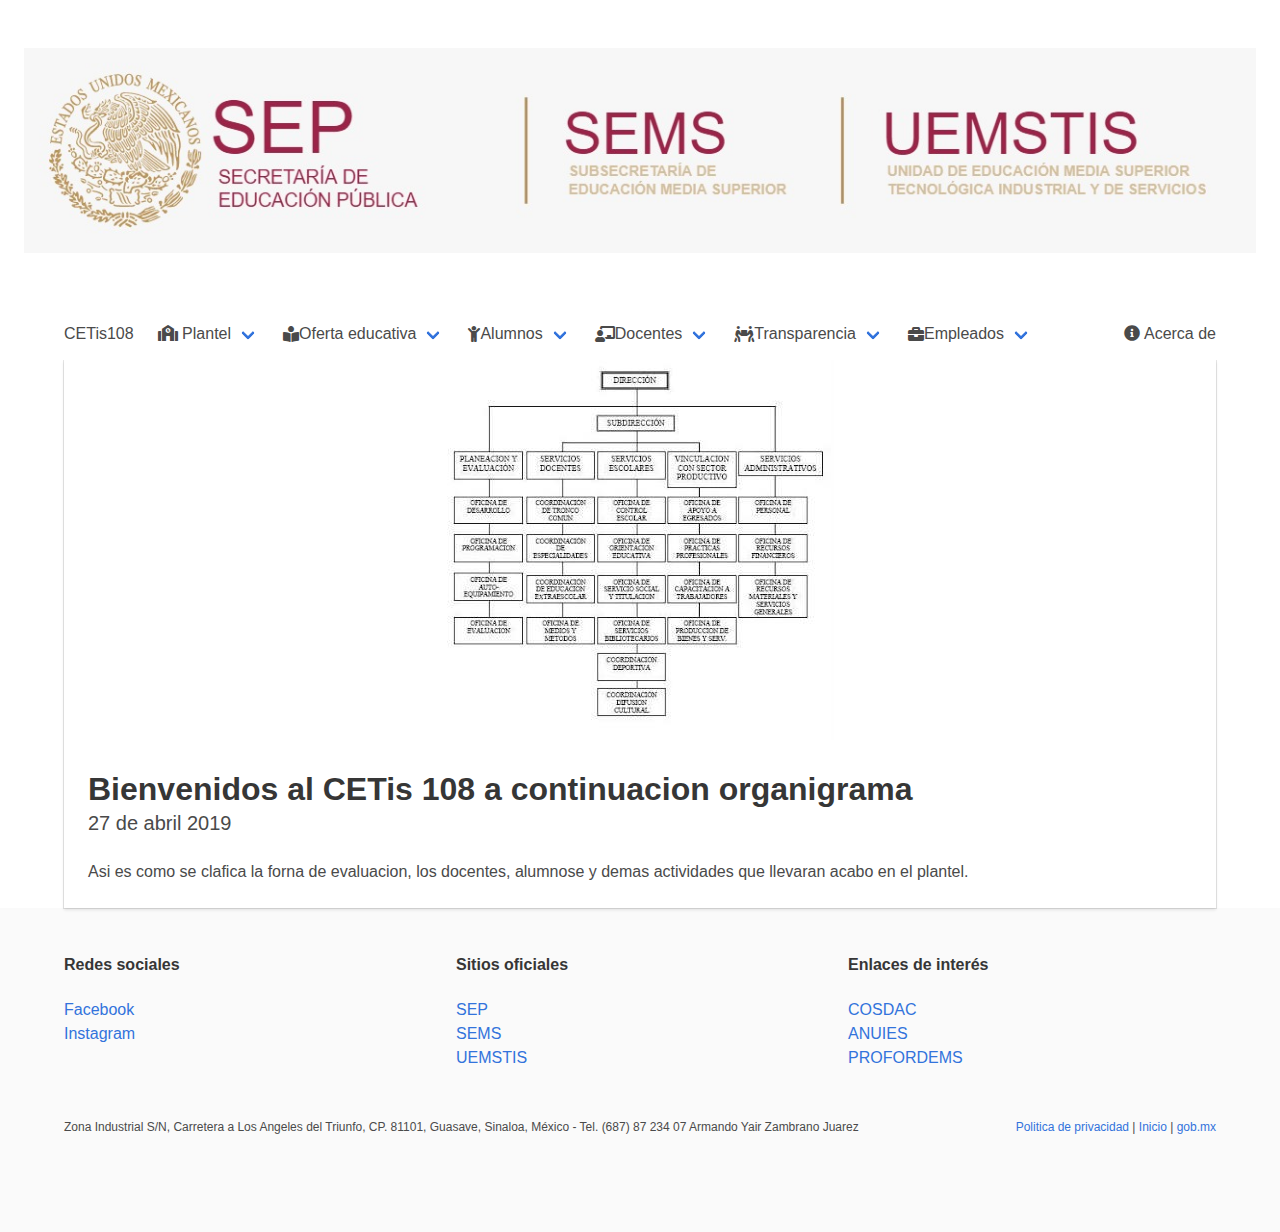
<file: organigrama.html>
<!DOCTYPE html>
<html lang="en">
  <head>
    <meta charset="UTF-8" />
    <meta name="viewport" content="width=device-width, initial-scale=1.0" />
    <meta http-equiv="X-UA-Compatible" content="ie=edge" />
    <title>CETis108</title>
    <link rel="stylesheet" href="css/styles.css" />
    <script src="js/app.js"></script>
    <link rel="icon" href="image/Chido.ico">
  </head>
  <body>
    <header class="section has-background-gray">
        <img src="image/cetis.jpeg"  >
    </header>
    <header>

      <nav class="navbar is-blue">
        <div class="container">
          <div class="navbar-brand">
              <a href="index.html" class="navbar-item">
                 CETis108
              </a>
              <a class="navbar-burger" role="button" aria-label="main" aria-expanded="false" data-target="navMenu">
                  <span aria-hidden="true"></span>
                  <span aria-hidden="true"></span>
                  <span aria-hidden="true"></span>
              </a>
            </div>
          <div class="navbar-menu" id="navMenu">
              <div class="navbar-start">
                  <div class="navbar-item has-dropdown is-hoverable">
                    <a class="navbar-link">
                          <span>
                              <i class="fas fa-school"></i> Plantel
                          </span>
                      </a>
                      <div class="navbar-dropdown is-boxed">
                          <a href="Historia.html" class="navbar-item">
                              <i class="fas fa-book-medical"></i> Historia
                          </a>
                          <a href="vision.html" class="navbar-item">
                            <i class="fas fa-low-vision"></i> Misión y Visión
                          </a>
                          <a href="organigrama.html"    class="navbar-item">
                              <i class="fas fa-envelope"></i> Mensaje del Director
                          </a>
                          <a  href="organigrama.html"  class="navbar-item">
                            <i class="fas fa-sitemap"></i> Organigrama
                          </a>
                          <a class="navbar-item">
                              <i class="fas fa-map-signs"></i>  Directorio
                          </a>
                          <a href="https://www.google.com/maps/place/Centro+De+Estudios+Tecnologicos+Industrial+Y+De+Servicios+No.+108/@25.5908915,-108.476204,15z/data=!4m5!3m4!1s0x0:0x64bbe9df878df754!8m2!3d25.5908915!4d-108.476204" class="navbar-item">
                              <i class="fas fa-search-location"></i> Ubicacion del Plantel
                          </a>
                          <a class="navbar-item">
                              <i class="fab fa-ubuntu"></i> Sistemas Institucionales
                          </a>
                        </div>
                  </div>
                  <div class="navbar-item has-dropdown is-hoverable">
                      <a class="navbar-link">
                          <i class="fas fa-book-reader"></i> Oferta educativa
                      </a>
                      <div class="navbar-dropdown is-boxed">
                          <a href="https://www.cetis108.edu.mx/sitio/docs/programas/programacion.pdf" class="navbar-item">
                              <i class="fas fa-laptop-code"></i>   Programación
                          </a>
                          <a  href="https://www.cetis108.edu.mx/sitio/docs/programas/soporte.pdf"  class="navbar-item">
                              <i class="fas fa-laptop-medical"></i> Soporte y mantenimiento de equipo de cómputo
                          </a>
                          <a href="https://www.cetis108.edu.mx/sitio/docs/programas/electronica.pdf" class="navbar-item">
                            <i class="fas fa-charging-station"></i> Electronica
                          </a>
                          <a href="https://www.cetis108.edu.mx/sitio/docs/programas/contabilidad.pdf" class="navbar-item">
                            <i class="fas fa-calculator"></i> Contabilidad
                          </a>
                          <a href="https://www.cetis108.edu.mx/sitio/docs/programas/mantenimiento.pdf" class="navbar-item">
                            <i class="fas fa-car-side"></i>  Mantenimiento Automotriz
                           </a>
                          <a class="navbar-item">
                            <i class="fas fa-smile-beam"></i> Vinculacion
                          </a>
                      </div>
                      
                  </div>
                  <div class="navbar-item has-dropdown is-hoverable">
                    <a class="navbar-link">
                          <i class="fas fa-child"></i>Alumnos
                      </a>
                      <div class="navbar-dropdown is-boxed">
                          <a   href="becas.html" class="navbar-item">
                            <i class="fas fa-money-bill-wave-alt"></i> Becas
                          </a>
                          <a class="navbar-item">
                            <i class="fas fa-star"></i> Alumnos Destacados
                          </a>
                          <a href="http://virtual.cetis108.edu.mx/" class="navbar-item">
                              <i class="fas fa-users"></i> Aula Virtual
                          </a>
                          <a class="navbar-item">
                              <i class="fas fa-scroll"></i> Convocatorias
                          </a>
                          <a href="normatividad.html"   class="navbar-item">
                               <i class="fas fa-briefcase"></i> Normatividad
                          </a>
                          <a class="navbar-item">
                            <i class="fas fa-user-graduate"></i>  Programas Institucionales
                           </a>
                           <a  href="tramites.html" class="navbar-item">
                               <i class="fas fa-paste"></i> Tramites
                              </a>
                              <a class="navbar-item">
                                <i class="fas fa-clock"></i> Horarios
                              </a>
                            </div>
                          </div>
                          
                          
                          <div class="navbar-item has-dropdown is-hoverable">
                            <a class="navbar-link">
                              <i class="fas fa-chalkboard-teacher"></i></i>Docentes
                            </a>
                            <div class="navbar-dropdown is-boxed">
                              <a class="navbar-item">
                                 <i class="fas fa-user-graduate"></i>  Programas de Estudio
                              </a>
                              <a class="navbar-item">
                                  <i class="fas fa-calendar-alt"></i> Calendario
                              </a>
                              <a  href="normatividad2.html" class="navbar-item">
                                <i class="fas fa-briefcase"></i> Normatividad
                              </a>
                              <a class="navbar-item">
                                <i class="fas fa-hands-helping"></i> Apoyo
                              </a>
                              <a class="navbar-item">
                                <i class="fas fa-scroll"></i> Convocatoria
                              </a>
                              <a class="navbar-item">
                                <i class="fas fa-align-left"></i> Formato ECAS
                              </a>
                              <a class="navbar-item">
                                <i class="fas fa-user-graduate"></i>  Programas Institucinales
                              </a>
                              
                            </div>
                          </div>
                          <div class="navbar-item has-dropdown is-hoverable">
                            <a class="navbar-link">
                              <i class="fas fa-people-carry"></i> Transparencia
                            </a>
                            <div class="navbar-dropdown is-boxed">
                              <a href="https://www.cetis108.edu.mx/sitio/docs/transparencia/convocatoria_jtyrc_2016.pdf" class="navbar-item">
                                  <i class="fas fa-snowboarding"></i> Informe de actividades y rendiciones
                               de cuentas 2016
                          </a>
                          <a href="Avisodsimplicado.html" class="navbar-item">
                            <i class="fas fa-exclamation-triangle"></i> Aviso de privacidad simplificado
                          </a>
                          
                           <a href="avisointegrado.html" class="navbar-item">
                            <i class="fas fa-exclamation-triangle"></i> Aviso de privacidad integral
                           </a>
                           
                          </div>
              </div>
              <div class="navbar-item has-dropdown is-hoverable">
                  <a class="navbar-link">
                       <i class="fas fa-briefcase"></i> Empleados
                  </a>
                  <div class="navbar-dropdown is-boxed">
                      <a href="https://portalautoservicios-sems.sep.gob.mx/login.jsp;jsessionid=a925e8388b03bbaf4c3717ba8f2f" class="navbar-item">
                        <i class="fas fa-medkit"></i> Portal de Autoservicio
                      </a>
                      <a href="https://accounts.google.com/signin/v2/sl/pwd?service=CPanel&passive=1209600&cpbps=1&continue=https%3A%2F%2Fadmin.google.com%2Fcetis108.edu.mx%2FDashboard&followup=https%3A%2F%2Fadmin.google.com%2Fcetis108.edu.mx%2FDashboard&skipvpage=true&authuser=2&flowName=GlifWebSignIn&flowEntry=ServiceLogin" class="navbar-item">
                           <i class="fas fa-mail-bulk"></i>  Correo Institucional
                      </a> 
                  </div>
                  
          </div>
          
                  </div>
                  
                  <div class="navbar-end">
                    <div class="navbar-item has-dropdown is-hoverable">
                      <a class="navbar-link is-arrowless">
                        <span>
                          <i class="fas fa-info-circle"></i>
                          Acerca de
                        </span>
                      </a>
                      <div class="navbar-dropdown is-boxed is-right">
                        <a  href="http://guasave.gob.mx/s/historia-de-guasave/" class="navbar-item">
                          <span>
                            <strong>Guasave</strong>
                            <br>
                                  Breve historia de Guasave, Sinaloa
                                </span>
                              </a>
                              <hr class="navbar-divider">
                              <a  href="http://uemstis.sep.gob.mx/index.php/quienes-somos/82-historia-dgeti" class="navbar-item">
                              <span>
                                <strong>DGETI</strong>
                                  <br>
                                  Historia de DGETI
                                </span>
                          </a>
                        </div>
                      </div>
                    </div>
                  </div>

                </div>
              </div>
            </div>
          </nav >
        </header>
  
    <script>
    document.addEventListener('DOMContentLoaded', () => {
        toggleMenu()
    })
    </script>
          
          <main class="has-background-gray">
      
           
            <div class="container">
              <div class="columns">
                <div class="column is-12">
                  <div class="card">
                    <div class="card-image" >
                      <div style="text-align: center"> 
                          <img src="image/organigrama.jpeg" alt="nota principal" />
                        </div>
                    </div>
                    <div class="card-content">
                      <p class="title">
                        <a href="#" class="has-text-dark">
                          Bienvenidos al CETis 108  a continuacion organigrama
                        </a>
                      </p>
                      <p class="subtitle">
                        27 de abril 2019
                      </p>
                      <div class="content">
                          Asi es como se clafica la forna de evaluacion, los docentes, alumnose  y demas actividades que llevaran acabo en el plantel.
                      </div>
                    </div>
                  </div>
                </div>
              </div>
              
            </div>
          </div>
        </div>
      </div>
     
      
    </main>


     
      <footer class="footer">
        <div class="container">
          <div class="columns">
          <div class="column">
            <p class="title is-6">
              Redes sociales
            </p>
            <ul>
              <li><a href="https://www.facebook.com/CETis108/">Facebook</a></li>
              <li><a href="https://www.instagram.com/armando_yair/?hl=es-la">Instagram</a></li>
            </ul>
          </div>
          <div class="column">
            <p class="title is-6">
              Sitios oficiales
            </p>
            <ul>
              <li><a href="https://www.gob.mx/sep">SEP</a></li>
              <li><a href="http://www.sems.gob.mx/">SEMS</a></li>
              <li><a href="http://uemstis.sep.gob.mx/">UEMSTIS</a></li>
            </ul>
          </div>
          <div class="column">
            <p class="title is-6">
              Enlaces de interés
            </p>
            <ul>
              <li><a href="http://cosdac.sems.gob.mx/web/">COSDAC</a></li>
              <li><a href="http://www.anuies.mx/">ANUIES</a></li>
              <li><a href="http://www.sems.gob.mx/en_mx/sems/programacion_de_formacion_docente">PROFORDEMS</a></li>
            </ul>
          </div>
        </div>
        <br>
        <div class="level is-size-7">
          <div class="level-left">
            <div class="level-item">
              Zona Industrial S/N, Carretera a Los Angeles del Triunfo, CP. 81101, Guasave, Sinaloa, México - Tel. (687) 87 234 07 
              Armando Yair Zambrano Juarez
            </div>
          </div>
          <div class="level-right">
            <div class="level-item">
              <span>
                <a href="#">Politica de privacidad</a>
                |
                <a href="index.html">Inicio</a>
                |
                <a href="https://www.gob.mx/">gob.mx</a>
              </span>
            </div>
          </div>
        </div>
      </div>
    </footer>
    
</body>
</html>
</file>
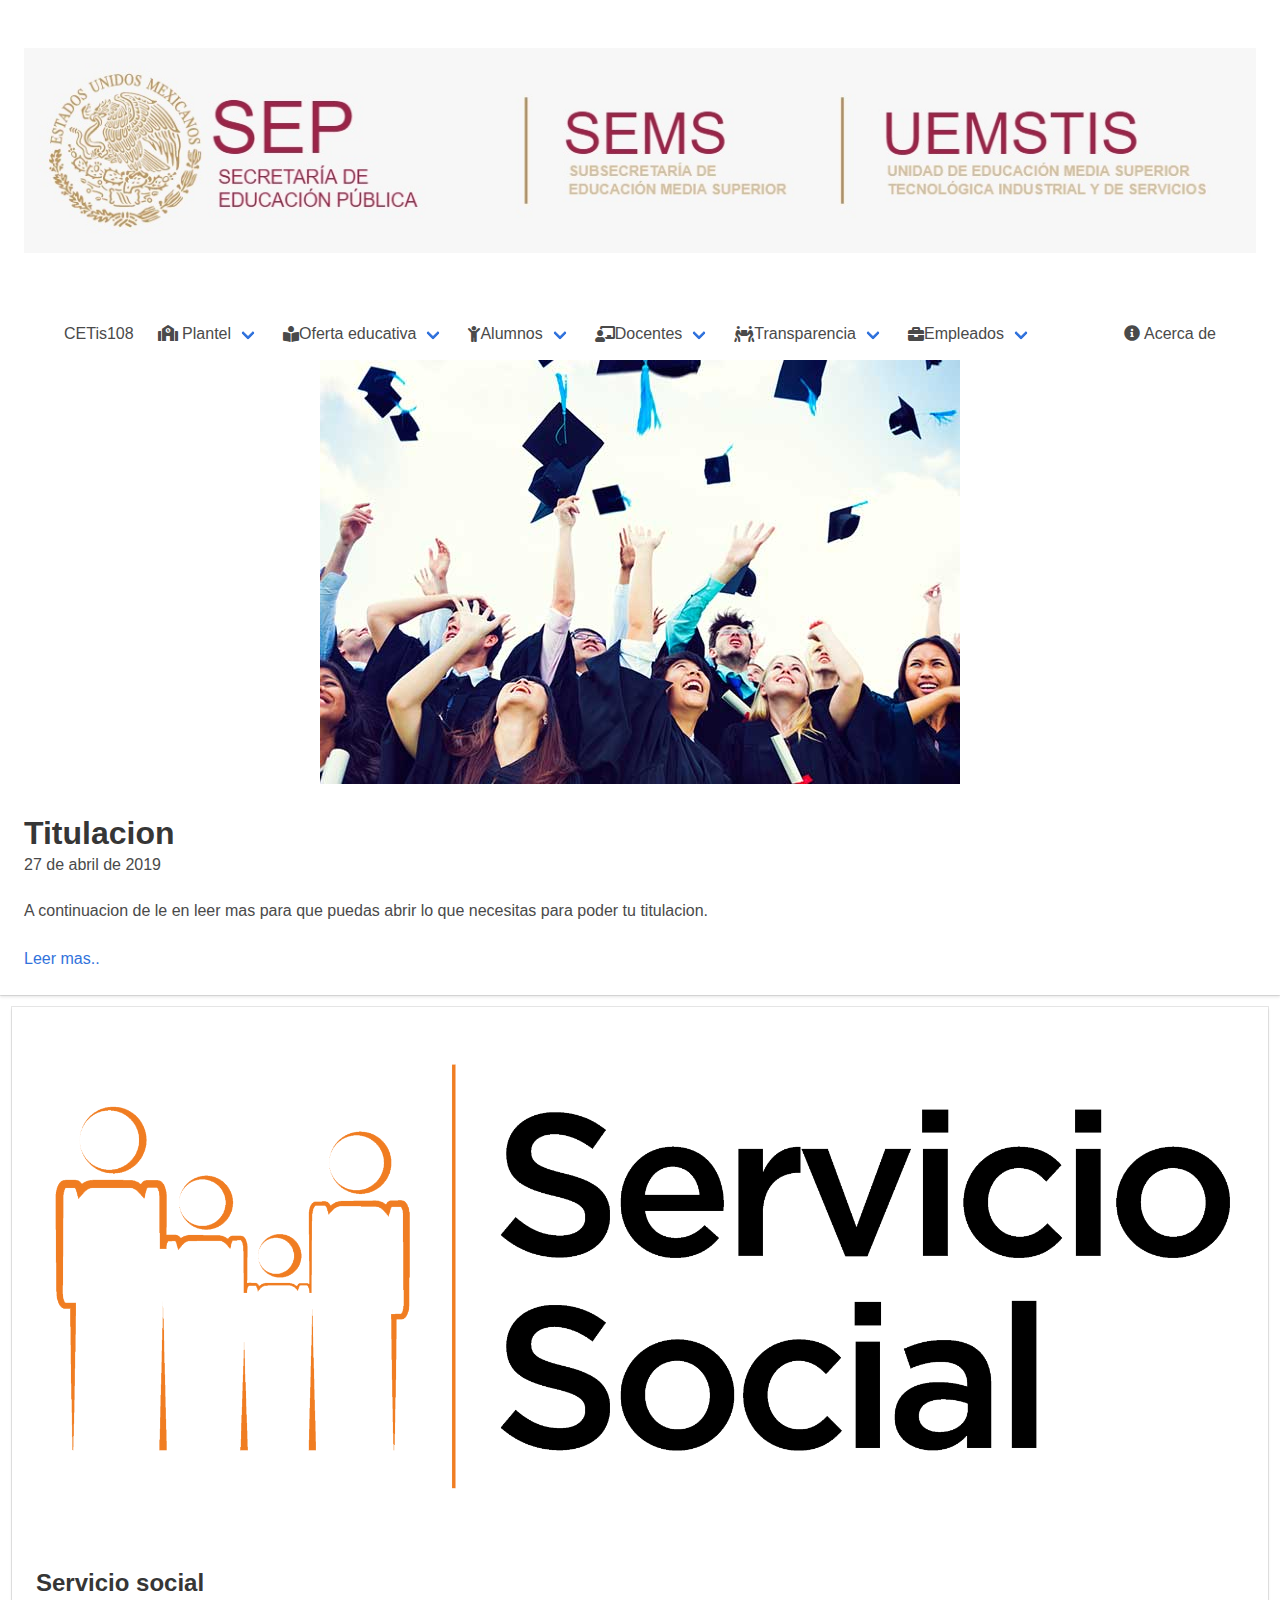
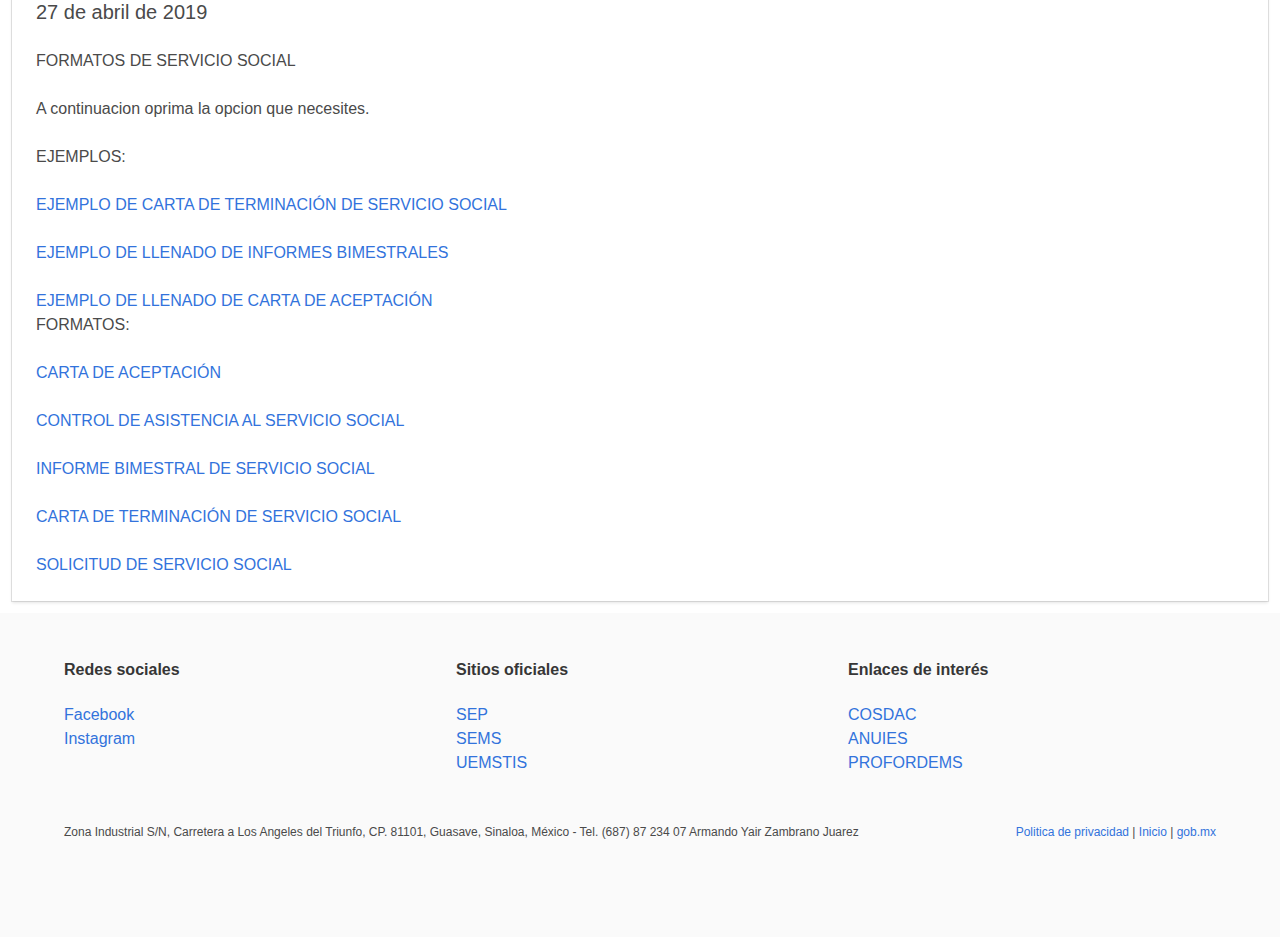
<file: tramites.html>
<!DOCTYPE html>
<html lang="en">
  <head>
    <meta charset="UTF-8" />
    <meta name="viewport" content="width=device-width, initial-scale=1.0" />
    <meta http-equiv="X-UA-Compatible" content="ie=edge" />
    <title>CETis108</title>
    <link rel="stylesheet" href="css/styles.css" />
    <script src="js/app.js"></script>
    <link rel="icon" href="image/Chido.ico">
  </head>
  <body>
    <header class="section has-background-gray">
        <img src="image/cetis.jpeg"  >
    </header>
    <header>

      <nav class="navbar is-blue">
        <div class="container">
          <div class="navbar-brand">
              <a href="index.html" class="navbar-item">
                 CETis108
              </a>
              <a class="navbar-burger" role="button" aria-label="main" aria-expanded="false" data-target="navMenu">
                  <span aria-hidden="true"></span>
                  <span aria-hidden="true"></span>
                  <span aria-hidden="true"></span>
              </a>
            </div>
          <div class="navbar-menu" id="navMenu">
              <div class="navbar-start">
                  <div class="navbar-item has-dropdown is-hoverable">
                    <a class="navbar-link">
                          <span>
                              <i class="fas fa-school"></i> Plantel
                          </span>
                      </a>
                      <div class="navbar-dropdown is-boxed">
                          <a href="Historia.html" class="navbar-item">
                              <i class="fas fa-book-medical"></i> Historia
                          </a>
                          <a href="vision.html" class="navbar-item">
                            <i class="fas fa-low-vision"></i> Misión y Visión
                          </a>
                          <a  href="mensajedirector.html" class="navbar-item">
                              <i class="fas fa-envelope"></i> Mensaje del Director
                          </a>
                          <a   href="organigrama.html"  class="navbar-item">
                            <i class="fas fa-sitemap"></i> Organigrama
                          </a>
                          <a class="navbar-item">
                              <i class="fas fa-map-signs"></i>  Directorio
                          </a>
                          <a href="https://www.google.com/maps/place/Centro+De+Estudios+Tecnologicos+Industrial+Y+De+Servicios+No.+108/@25.5908915,-108.476204,15z/data=!4m5!3m4!1s0x0:0x64bbe9df878df754!8m2!3d25.5908915!4d-108.476204" class="navbar-item">
                              <i class="fas fa-search-location"></i> Ubicacion del Plantel
                          </a>
                          <a class="navbar-item">
                              <i class="fab fa-ubuntu"></i> Sistemas Institucionales
                          </a>
                        </div>
                  </div>
                  <div class="navbar-item has-dropdown is-hoverable">
                      <a class="navbar-link">
                          <i class="fas fa-book-reader"></i> Oferta educativa
                      </a>
                      <div class="navbar-dropdown is-boxed">
                          <a href="https://www.cetis108.edu.mx/sitio/docs/programas/programacion.pdf"  class="navbar-item">
                              <i class="fas fa-laptop-code"></i>   Programación
                          </a>
                          <a  href="https://www.cetis108.edu.mx/sitio/docs/programas/soporte.pdf" class="navbar-item">
                              <i class="fas fa-laptop-medical"></i> Soporte y mantenimiento de equipo de cómputo
                          </a>
                          <a href="https://www.cetis108.edu.mx/sitio/docs/programas/electronica.pdf" class="navbar-item">
                            <i class="fas fa-charging-station"></i> Electronica
                          </a>
                          <a href="https://www.cetis108.edu.mx/sitio/docs/programas/contabilidad.pdf" class="navbar-item">
                            <i class="fas fa-calculator"></i> Contabilidad
                          </a>
                          <a  href="https://www.cetis108.edu.mx/sitio/docs/programas/mantenimiento.pdf" class="navbar-item">
                            <i class="fas fa-car-side"></i>  Mantenimiento Automotriz
                           </a>
                          <a class="navbar-item">
                            <i class="fas fa-smile-beam"></i> Vinculacion
                          </a>
                      </div>
                      
                  </div>
                  <div class="navbar-item has-dropdown is-hoverable">
                    <a class="navbar-link">
                          <i class="fas fa-child"></i>Alumnos
                      </a>
                      <div class="navbar-dropdown is-boxed">
                          <a  href="becas.html"  class="navbar-item">
                            <i class="fas fa-money-bill-wave-alt"></i> Becas
                          </a>
                          <a class="navbar-item">
                            <i class="fas fa-star"></i> Alumnos Destacados
                          </a>
                          <a href="http://virtual.cetis108.edu.mx/" class="navbar-item">
                              <i class="fas fa-users"></i> Aula Virtual
                          </a>
                          <a class="navbar-item">
                              <i class="fas fa-scroll"></i> Convocatorias
                          </a>
                          <a href="normatividad.html"  class="navbar-item">
                               <i class="fas fa-briefcase"></i> Normatividad
                          </a>
                          <a class="navbar-item">
                            <i class="fas fa-user-graduate"></i>  Programas Institucionales
                           </a>
                           <a href="tramites.html" class="navbar-item">
                               <i class="fas fa-paste"></i> Tramites
                              </a>
                              <a class="navbar-item">
                                <i class="fas fa-clock"></i> Horarios
                              </a>
                            </div>
                          </div>
                          
                          
                          <div class="navbar-item has-dropdown is-hoverable">
                            <a class="navbar-link">
                              <i class="fas fa-chalkboard-teacher"></i></i>Docentes
                            </a>
                            <div class="navbar-dropdown is-boxed">
                              <a class="navbar-item">
                                 <i class="fas fa-user-graduate"></i>  Programas de Estudio
                              </a>
                              <a class="navbar-item">
                                  <i class="fas fa-calendar-alt"></i> Calendario
                              </a>
                              <a  href="normatividad2.html" class="navbar-item">
                                <i class="fas fa-briefcase"></i> Normatividad
                              </a>
                              <a class="navbar-item">
                                <i class="fas fa-hands-helping"></i> Apoyo
                              </a>
                              <a class="navbar-item">
                                <i class="fas fa-scroll"></i> Convocatoria
                              </a>
                              <a class="navbar-item">
                                <i class="fas fa-align-left"></i> Formato ECAS
                              </a>
                              <a class="navbar-item">
                                <i class="fas fa-user-graduate"></i>  Programas Institucinales
                              </a>
                              
                            </div>
                          </div>
                          <div class="navbar-item has-dropdown is-hoverable">
                            <a class="navbar-link">
                              <i class="fas fa-people-carry"></i> Transparencia
                            </a>
                            <div class="navbar-dropdown is-boxed">
                              <a class="navbar-item">
                                  <i class="fas fa-snowboarding"></i> Informe de actividades y rendiciones
                               de cuentas 2016
                          </a>
                          <a href="Avisodsimplicado.html" class="navbar-item">
                            <i class="fas fa-exclamation-triangle"></i> Aviso de privacidad simplificado
                          </a>
                          
                           <a href="avisointegrado.html" class="navbar-item">
                            <i class="fas fa-exclamation-triangle"></i> Aviso de privacidad integral
                           </a>
                           
                          </div>
              </div>
              <div class="navbar-item has-dropdown is-hoverable">
                  <a class="navbar-link">
                       <i class="fas fa-briefcase"></i> Empleados
                  </a>
                  <div class="navbar-dropdown is-boxed">
                      <a href="https://portalautoservicios-sems.sep.gob.mx/login.jsp;jsessionid=a925e8388b03bbaf4c3717ba8f2f" class="navbar-item">
                        <i class="fas fa-medkit"></i> Portal de Autoservicio
                      </a>
                      <a href="https://accounts.google.com/signin/v2/sl/pwd?service=CPanel&passive=1209600&cpbps=1&continue=https%3A%2F%2Fadmin.google.com%2Fcetis108.edu.mx%2FDashboard&followup=https%3A%2F%2Fadmin.google.com%2Fcetis108.edu.mx%2FDashboard&skipvpage=true&authuser=2&flowName=GlifWebSignIn&flowEntry=ServiceLogin" class="navbar-item">
                           <i class="fas fa-mail-bulk"></i>  Correo Institucional
                      </a> 
                  </div>
                  
          </div>
          
                  </div>
                  
                  <div class="navbar-end">
                    <div class="navbar-item has-dropdown is-hoverable">
                      <a class="navbar-link is-arrowless">
                        <span>
                          <i class="fas fa-info-circle"></i>
                          Acerca de
                        </span>
                      </a>
                      <div class="navbar-dropdown is-boxed is-right">
                        <a  href="http://guasave.gob.mx/s/historia-de-guasave/" class="navbar-item">
                          <span>
                            <strong>Guasave</strong>
                            <br>
                                  Breve historia de Guasave, Sinaloa
                                </span>
                              </a>
                              <hr class="navbar-divider">
                              <a  href="http://uemstis.sep.gob.mx/index.php/quienes-somos/82-historia-dgeti" class="navbar-item">
                              <span>
                                <strong>DGETI</strong>
                                  <br>
                                  Historia de DGETI
                                </span>
                          </a>
                        </div>
                      </div>
                    </div>
                  </div>

                </div>
              </div>
            </div>
          </nav >
        </header>
  
    <script>
    document.addEventListener('DOMContentLoaded', () => {
        toggleMenu()
    })
    </script>
          
          <main class="has-background-gray">
      
           
            <div class="card">
              <div class="card-image">
                  <div style="text-align: center"> 
                  
                      <img src="image/titulacion.jpg" alt="nota secundaria" />
                    </div>
              </div>
              <div class="card-content">
                <p class="title is-16">
                    Titulacion
                </p>
                <p class="subtitle is-6">
                  27 de abril de 2019
                </p>
                <div class="content">
                 A continuacion de le en leer mas para que puedas abrir lo que necesitas para poder tu titulacion.
                </div>
               <a href="https://www.cetis108.edu.mx/sitio/REQUISITOS_TITULACION_2018.pdf">Leer mas..</a>
              </div>
            </div>
          </div>
          <div class="column">
         
            <div class="card">
              <div class="card-image">
                  <div style="text-align: center"> 
                      
                      <img src="image/servicio.png" alt="nota secundaria" />
                    </div>
              </div>
              <div class="card-content">
                <p class="title is-4">
                  Servicio social
                </p>
                <p class="subtitle is-º6">
                  27 de abril de 2019
                </p>
                <div class="content">
                    FORMATOS DE SERVICIO SOCIAL
                    </div>
                <div class="content">
                A continuacion oprima la opcion que necesites.
                </div>
                <div class="content">
                    EJEMPLOS:
                    </div>
               <a href="https://www.cetis108.edu.mx/sitio/Formatos_Servicio_Social/EJEMPLO%20DE%20COMO%20LLENAR%20LA%20CARTA%20DE%20TER%20DE%20SERVICIO%20SOCIAL.pdf">EJEMPLO DE CARTA DE TERMINACIÓN DE SERVICIO SOCIAL</a>
               <div class="content">
                </div>
               <a href="https://www.cetis108.edu.mx/sitio/Formatos_Servicio_Social/EJEMPLO%20DE%20COMO%20LLENAR%20LOS%20INFORMES%20BIMESTRALES%20DE%20SERVICIO%20SOCIAL.pdf">EJEMPLO DE LLENADO DE INFORMES BIMESTRALES</a>
               <div class="content">
                </div>
               <a href="https://www.cetis108.edu.mx/sitio/Formatos_Servicio_Social/Ejemplo%20de%20como%20realizar%20carta%20de%20Aceptacion%20Servicio%20social.pdf">EJEMPLO DE LLENADO DE CARTA DE ACEPTACIÓN</a>

               <div class="content">
                      
                       FORMATOS:
                  </div>
               <a href="https://www.cetis108.edu.mx/sitio/Formatos_Servicio_Social/CARTA_DE_ACEPTACION.docx">CARTA DE ACEPTACIÓN</a>
               <div class="content">
             </div>
               <a href="https://www.cetis108.edu.mx/sitio/Formatos_Servicio_Social/CONTROL_DE_ASISTENCIA_AL_SERVICIO_SOCIAL.pdf">CONTROL DE ASISTENCIA AL SERVICIO SOCIAL </a>
               <div class="content">
                </div>
               <a href="https://www.cetis108.edu.mx/sitio/Formatos_Servicio_Social/INFORME_BIMESTRAL_DE_SERVICIO_SOCIAL.docx">INFORME BIMESTRAL DE SERVICIO SOCIAL </a>
               <div class="content">
                </div>
               <a href="https://www.cetis108.edu.mx/sitio/Formatos_Servicio_Social/LA_CARTA_TERMINACION%20_SERVICIO_SOCIAL.doc">CARTA DE TERMINACIÓN DE SERVICIO SOCIAL </a>
               <div class="content">
                </div>
               <a href="https://www.cetis108.edu.mx/sitio/Formatos_Servicio_Social/SOLICITUD_DE_SERVICIO_SOCIAL.pdf">SOLICITUD DE SERVICIO SOCIAL</a>
              </div>
            </div>
          </div>
        </div>
      </div>
     
      
    </main>


     
      <footer class="footer">
        <div class="container">
          <div class="columns">
          <div class="column">
            <p class="title is-6">
              Redes sociales
            </p>
            <ul>
              <li><a href="https://www.facebook.com/CETis108/">Facebook</a></li>
              <li><a href="https://www.instagram.com/armando_yair/?hl=es-la">Instagram</a></li>
            </ul>
          </div>
          <div class="column">
            <p class="title is-6">
              Sitios oficiales
            </p>
            <ul>
              <li><a href="https://www.gob.mx/sep">SEP</a></li>
              <li><a href="http://www.sems.gob.mx/">SEMS</a></li>
              <li><a href="http://uemstis.sep.gob.mx/">UEMSTIS</a></li>
            </ul>
          </div>
          <div class="column">
            <p class="title is-6">
              Enlaces de interés
            </p>
            <ul>
              <li><a href="http://cosdac.sems.gob.mx/web/">COSDAC</a></li>
              <li><a href="http://www.anuies.mx/">ANUIES</a></li>
              <li><a href="http://www.sems.gob.mx/en_mx/sems/programacion_de_formacion_docente">PROFORDEMS</a></li>
            </ul>
          </div>
        </div>
        <br>
        <div class="level is-size-7">
          <div class="level-left">
            <div class="level-item">
              Zona Industrial S/N, Carretera a Los Angeles del Triunfo, CP. 81101, Guasave, Sinaloa, México - Tel. (687) 87 234 07 
              Armando Yair Zambrano Juarez
            </div>
          </div>
          <div class="level-right">
            <div class="level-item">
              <span>
                <a href="#">Politica de privacidad</a>
                |
                <a href="index.html">Inicio</a>
                |
                <a href="https://www.gob.mx/">gob.mx</a>
              </span>
            </div>
          </div>
        </div>
      </div>
    </footer>
    
</body>
</html>
</file>
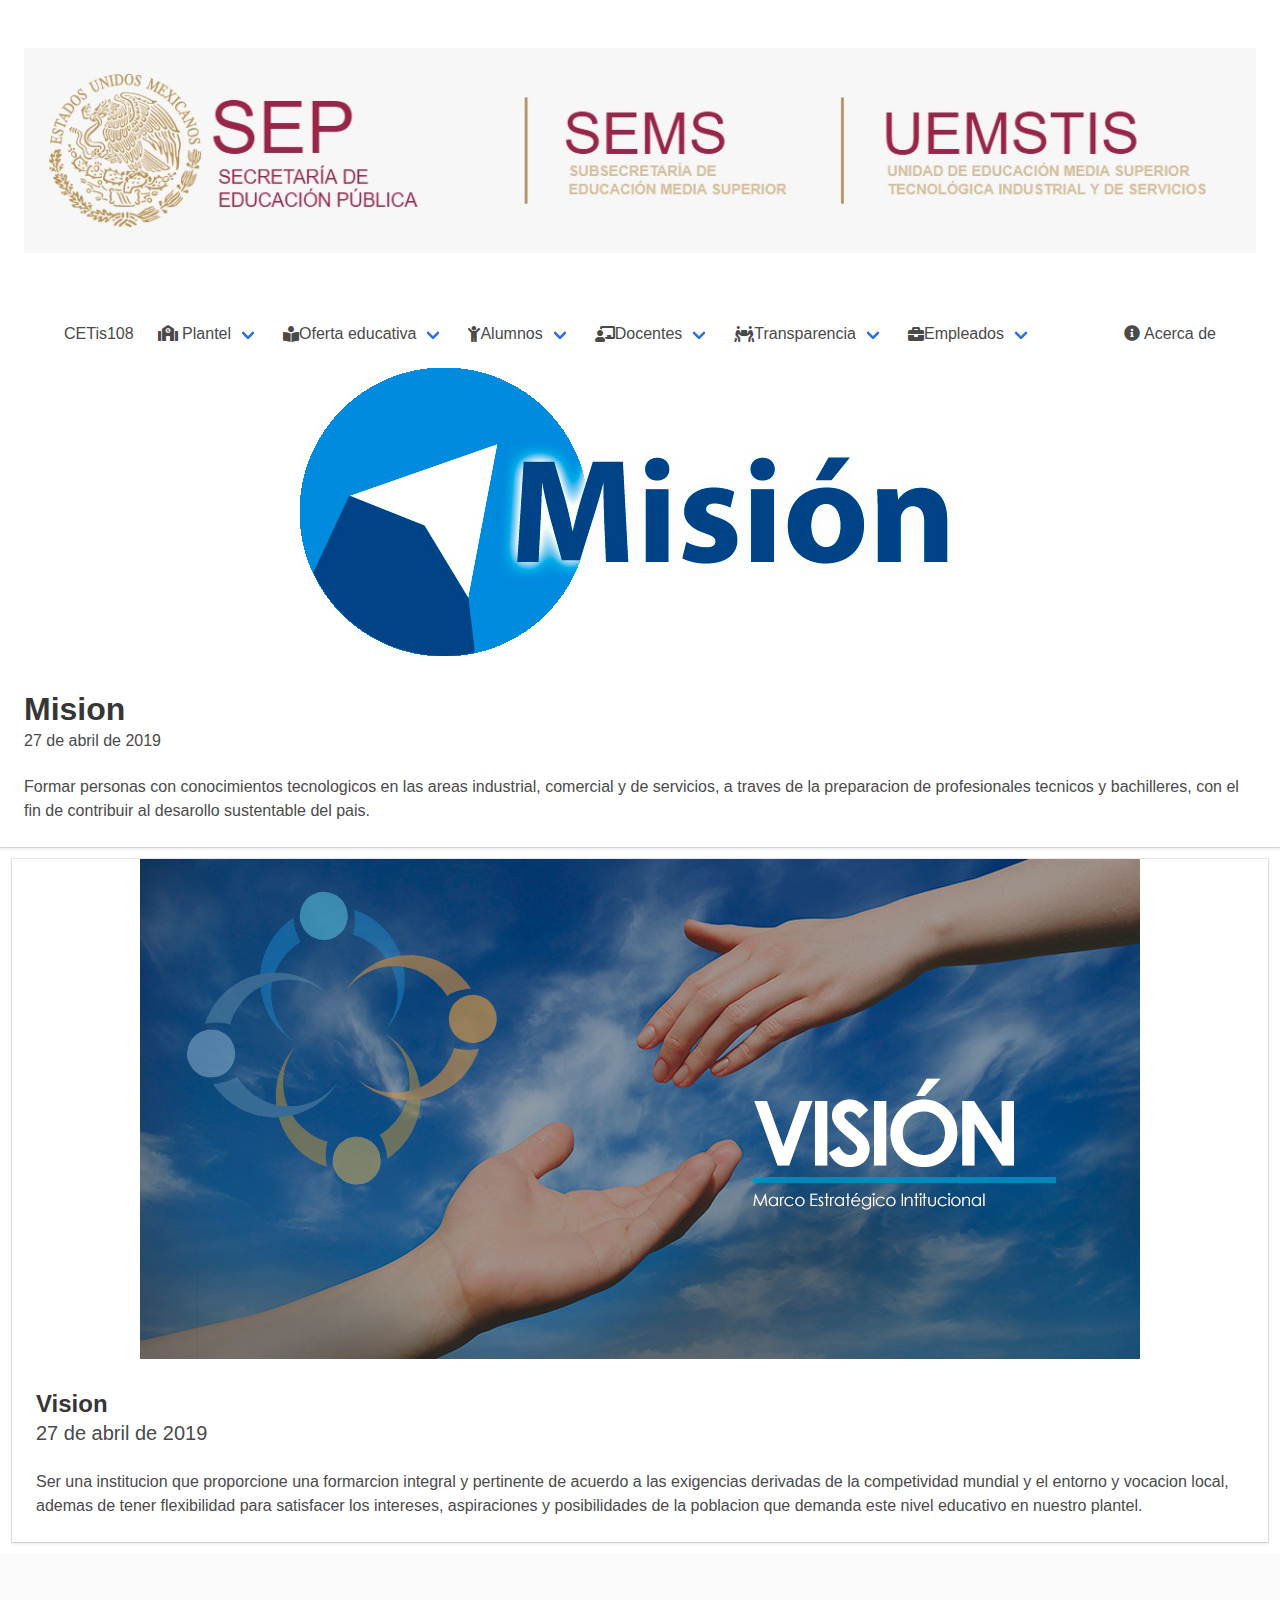
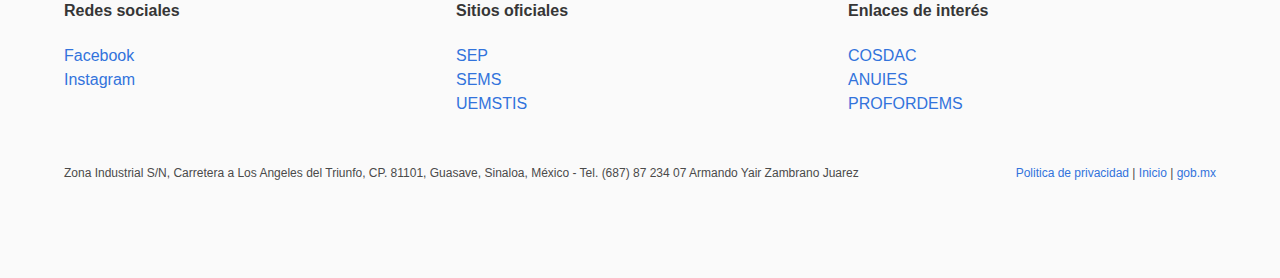
<file: vision.html>
<!DOCTYPE html>
<html lang="en">
  <head>
    <meta charset="UTF-8" />
    <meta name="viewport" content="width=device-width, initial-scale=1.0" />
    <meta http-equiv="X-UA-Compatible" content="ie=edge" />
    <title>CETis108</title>
    <link rel="stylesheet" href="css/styles.css" />
    <script src="js/app.js"></script>
    <link rel="icon" href="image/Chido.ico">
  </head>
  <body>
    <header class="section has-background-gray">
        <img src="image/cetis.jpeg"  >
    </header>
    <header>

      <nav class="navbar is-blue">
        <div class="container">
          <div class="navbar-brand">
              <a href="index.html" class="navbar-item">
                 CETis108
              </a>
              <a class="navbar-burger" role="button" aria-label="main" aria-expanded="false" data-target="navMenu">
                  <span aria-hidden="true"></span>
                  <span aria-hidden="true"></span>
                  <span aria-hidden="true"></span>
              </a>
            </div>
          <div class="navbar-menu" id="navMenu">
              <div class="navbar-start">
                  <div class="navbar-item has-dropdown is-hoverable">
                    <a class="navbar-link">
                          <span>
                              <i class="fas fa-school"></i> Plantel
                          </span>
                      </a>
                      <div class="navbar-dropdown is-boxed">
                          <a href="Historia.html" class="navbar-item">
                              <i class="fas fa-book-medical"></i> Historia
                          </a>
                          <a href="vision.html" class="navbar-item">
                            <i class="fas fa-low-vision"></i> Misión y Visión
                          </a>
                          <a  href="mensajedirector.html" class="navbar-item">
                              <i class="fas fa-envelope"></i> Mensaje del Director
                          </a>
                          <a   href="organigrama.html"  class="navbar-item">
                            <i class="fas fa-sitemap"></i> Organigrama
                          </a>
                          <a class="navbar-item">
                              <i class="fas fa-map-signs"></i>  Directorio
                          </a>
                          <a href="https://www.google.com/maps/place/Centro+De+Estudios+Tecnologicos+Industrial+Y+De+Servicios+No.+108/@25.5908915,-108.476204,15z/data=!4m5!3m4!1s0x0:0x64bbe9df878df754!8m2!3d25.5908915!4d-108.476204" class="navbar-item">
                              <i class="fas fa-search-location"></i> Ubicacion del Plantel
                          </a>
                          <a class="navbar-item">
                              <i class="fab fa-ubuntu"></i> Sistemas Institucionales
                          </a>
                        </div>
                  </div>
                  <div class="navbar-item has-dropdown is-hoverable">
                      <a class="navbar-link">
                          <i class="fas fa-book-reader"></i> Oferta educativa
                      </a>
                      <div class="navbar-dropdown is-boxed">
                          <a href="https://www.cetis108.edu.mx/sitio/docs/programas/programacion.pdf"  class="navbar-item">
                              <i class="fas fa-laptop-code"></i>   Programación
                          </a>
                          <a  href="https://www.cetis108.edu.mx/sitio/docs/programas/soporte.pdf" class="navbar-item">
                              <i class="fas fa-laptop-medical"></i> Soporte y mantenimiento de equipo de cómputo
                          </a>
                          <a href="https://www.cetis108.edu.mx/sitio/docs/programas/electronica.pdf" class="navbar-item">
                            <i class="fas fa-charging-station"></i> Electronica
                          </a>
                          <a href="https://www.cetis108.edu.mx/sitio/docs/programas/contabilidad.pdf" class="navbar-item">
                            <i class="fas fa-calculator"></i> Contabilidad
                          </a>
                          <a  href="https://www.cetis108.edu.mx/sitio/docs/programas/mantenimiento.pdf" class="navbar-item">
                            <i class="fas fa-car-side"></i>  Mantenimiento Automotriz
                           </a>
                          <a class="navbar-item">
                            <i class="fas fa-smile-beam"></i> Vinculacion
                          </a>
                      </div>
                      
                  </div>
                  <div class="navbar-item has-dropdown is-hoverable">
                    <a class="navbar-link">
                          <i class="fas fa-child"></i>Alumnos
                      </a>
                      <div class="navbar-dropdown is-boxed">
                          <a  href="becas.html"  class="navbar-item">
                            <i class="fas fa-money-bill-wave-alt"></i> Becas
                          </a>
                          <a class="navbar-item">
                            <i class="fas fa-star"></i> Alumnos Destacados
                          </a>
                          <a href="http://virtual.cetis108.edu.mx/" class="navbar-item">
                              <i class="fas fa-users"></i> Aula Virtual
                          </a>
                          <a class="navbar-item">
                              <i class="fas fa-scroll"></i> Convocatorias
                          </a>
                          <a  href="normatividad.html"  class="navbar-item">
                               <i class="fas fa-briefcase"></i> Normatividad
                          </a>
                          <a class="navbar-item">
                            <i class="fas fa-user-graduate"></i>  Programas Institucionales
                           </a>
                           <a  href="tramites.html" class="navbar-item">
                               <i class="fas fa-paste"></i> Tramites
                              </a>
                              <a class="navbar-item">
                                <i class="fas fa-clock"></i> Horarios
                              </a>
                            </div>
                          </div>
                          
                          
                          <div class="navbar-item has-dropdown is-hoverable">
                            <a class="navbar-link">
                              <i class="fas fa-chalkboard-teacher"></i></i>Docentes
                            </a>
                            <div class="navbar-dropdown is-boxed">
                              <a class="navbar-item">
                                 <i class="fas fa-user-graduate"></i>  Programas de Estudio
                              </a>
                              <a class="navbar-item">
                                  <i class="fas fa-calendar-alt"></i> Calendario
                              </a>
                              <a  href="normatividad2.html" class="navbar-item">
                                <i class="fas fa-briefcase"></i> Normatividad
                              </a>
                              <a class="navbar-item">
                                <i class="fas fa-hands-helping"></i> Apoyo
                              </a>
                              <a class="navbar-item">
                                <i class="fas fa-scroll"></i> Convocatoria
                              </a>
                              <a class="navbar-item">
                                <i class="fas fa-align-left"></i> Formato ECAS
                              </a>
                              <a class="navbar-item">
                                <i class="fas fa-user-graduate"></i>  Programas Institucinales
                              </a>
                              
                            </div>
                          </div>
                          <div class="navbar-item has-dropdown is-hoverable">
                            <a class="navbar-link">
                              <i class="fas fa-people-carry"></i> Transparencia
                            </a>
                            <div class="navbar-dropdown is-boxed">
                              <a href="https://www.cetis108.edu.mx/sitio/docs/transparencia/convocatoria_jtyrc_2016.pdf" class="navbar-item">
                                  <i class="fas fa-snowboarding"></i> Informe de actividades y rendiciones
                               de cuentas 2016
                          </a>
                          <a href="Avisodsimplicado.html" class="navbar-item">
                            <i class="fas fa-exclamation-triangle"></i> Aviso de privacidad simplificado
                          </a>
                          
                           <a href="avisointegrado.html" class="navbar-item">
                            <i class="fas fa-exclamation-triangle"></i> Aviso de privacidad integral
                           </a>
                           
                          </div>
              </div>
              <div class="navbar-item has-dropdown is-hoverable">
                  <a class="navbar-link">
                       <i class="fas fa-briefcase"></i> Empleados
                  </a>
                  <div class="navbar-dropdown is-boxed">
                      <a href="https://portalautoservicios-sems.sep.gob.mx/login.jsp;jsessionid=a925e8388b03bbaf4c3717ba8f2f" class="navbar-item">
                        <i class="fas fa-medkit"></i> Portal de Autoservicio
                      </a>
                      <a href="https://accounts.google.com/signin/v2/sl/pwd?service=CPanel&passive=1209600&cpbps=1&continue=https%3A%2F%2Fadmin.google.com%2Fcetis108.edu.mx%2FDashboard&followup=https%3A%2F%2Fadmin.google.com%2Fcetis108.edu.mx%2FDashboard&skipvpage=true&authuser=2&flowName=GlifWebSignIn&flowEntry=ServiceLogin" class="navbar-item">
                           <i class="fas fa-mail-bulk"></i>  Correo Institucional
                      </a> 
                  </div>
                  
          </div>
          
                  </div>
                  
                  <div class="navbar-end">
                    <div class="navbar-item has-dropdown is-hoverable">
                      <a class="navbar-link is-arrowless">
                        <span>
                          <i class="fas fa-info-circle"></i>
                          Acerca de
                        </span>
                      </a>
                      <div class="navbar-dropdown is-boxed is-right">
                        <a  href="http://guasave.gob.mx/s/historia-de-guasave/" class="navbar-item">
                          <span>
                            <strong>Guasave</strong>
                            <br>
                                  Breve historia de Guasave, Sinaloa
                                </span>
                              </a>
                              <hr class="navbar-divider">
                              <a  href="http://uemstis.sep.gob.mx/index.php/quienes-somos/82-historia-dgeti" class="navbar-item">
                              <span>
                                <strong>DGETI</strong>
                                  <br>
                                  Historia de DGETI
                                </span>
                          </a>
                        </div>
                      </div>
                    </div>
                  </div>

                </div>
              </div>
            </div>
          </nav >
        </header>
  
    <script>
    document.addEventListener('DOMContentLoaded', () => {
        toggleMenu()
    })
    </script>
          
          <main class="has-background-gray">
      
           
            <div class="card">
              <div class="card-image">
                  <div style="text-align: center"> 
                  
                      <img src="image/misio12.jpg" alt="nota secundaria" />
                    </div>
              </div>
              <div class="card-content">
                <p class="title is-16">
                   Mision
                </p>
                <p class="subtitle is-6">
                  27 de abril de 2019
                </p>
                <div class="content">
                 Formar personas con conocimientos tecnologicos en las areas industrial, comercial y de servicios, a traves de la preparacion de profesionales tecnicos y bachilleres, con el fin de contribuir al desarollo sustentable del pais.
                </div>
               
              </div>
            </div>
          </div>
          <div class="column">
         
            <div class="card">
              <div class="card-image">
                  <div style="text-align: center"> 
                      
                      <img src="image/vision.jpg" alt="nota secundaria" />
                    </div>
              </div>
              <div class="card-content">
                <p class="title is-4">
                     Vision
                </p>
                <p class="subtitle is-º6">
                  27 de abril de 2019
                </p>
                <div class="content">
                 Ser una institucion que proporcione una formarcion integral y pertinente de acuerdo a las exigencias derivadas de la competividad mundial y el entorno y vocacion local, ademas de tener flexibilidad para satisfacer los intereses, aspiraciones y posibilidades de la poblacion que demanda este nivel educativo en nuestro plantel.
                </div>
               
              </div>
            </div>
          </div>
        </div>
      </div>
     
      
    </main>


     
      <footer class="footer">
        <div class="container">
          <div class="columns">
          <div class="column">
            <p class="title is-6">
              Redes sociales
            </p>
            <ul>
              <li><a href="https://www.facebook.com/CETis108/">Facebook</a></li>
              <li><a href="https://www.instagram.com/armando_yair/?hl=es-la">Instagram</a></li>
            </ul>
          </div>
          <div class="column">
            <p class="title is-6">
              Sitios oficiales
            </p>
            <ul>
              <li><a href="https://www.gob.mx/sep">SEP</a></li>
              <li><a href="http://www.sems.gob.mx/">SEMS</a></li>
              <li><a href="http://uemstis.sep.gob.mx/">UEMSTIS</a></li>
            </ul>
          </div>
          <div class="column">
            <p class="title is-6">
              Enlaces de interés
            </p>
            <ul>
              <li><a href="http://cosdac.sems.gob.mx/web/">COSDAC</a></li>
              <li><a href="http://www.anuies.mx/">ANUIES</a></li>
              <li><a href="http://www.sems.gob.mx/en_mx/sems/programacion_de_formacion_docente">PROFORDEMS</a></li>
            </ul>
          </div>
        </div>
        <br>
        <div class="level is-size-7">
          <div class="level-left">
            <div class="level-item">
              Zona Industrial S/N, Carretera a Los Angeles del Triunfo, CP. 81101, Guasave, Sinaloa, México - Tel. (687) 87 234 07 
              Armando Yair Zambrano Juarez
            </div>
          </div>
          <div class="level-right">
            <div class="level-item">
              <span>
                <a href="#">Politica de privacidad</a>
                |
                <a href="index.html">Inicio</a>
                |
                <a href="https://www.gob.mx/">gob.mx</a>
              </span>
            </div>
          </div>
        </div>
      </div>
    </footer>
    
</body>
</html>
</file>
<file: css/styles.css>
/* Bulma */
@import "bulma.css";

/* Fontawesome */
@import "fontawesome/fontawesome.css";
</file>
